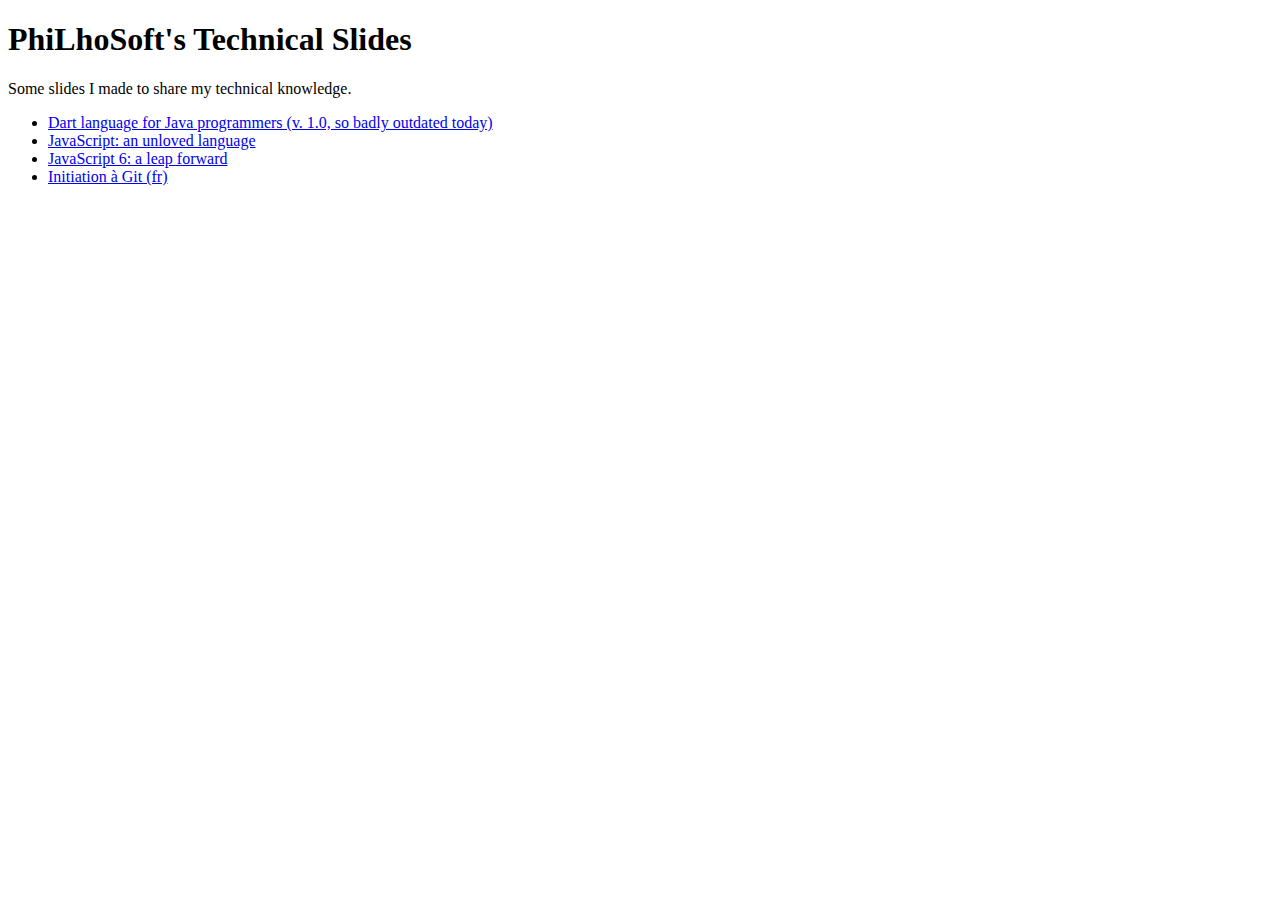
<file: index.html>
<!DOCTYPE html>
<html lang="en">

	<head>
		<meta charset="utf-8">

		<title>PhiLhoSoft's Technical Slides</title>

		<meta name="description" content="Slides by PhiLhoSoft / PhiLho / Philippe Lhoste">
		<meta name="author" content="Philippe Lhoste">

		<meta name="apple-mobile-web-app-capable" content="yes">
		<meta name="apple-mobile-web-app-status-bar-style" content="black-translucent">

		<meta name="viewport" content="width=device-width, initial-scale=1.0, maximum-scale=1.0, user-scalable=no, minimal-ui">
	</head>

	<body>

		<div class="main">
			<h1>PhiLhoSoft's Technical Slides</h1>

			<p>Some slides I made to share my technical knowledge.</p>
			<ul>
				<li><a href="Dart-1.0" title="Dart 1.0">Dart language for Java programmers (v. 1.0, so badly outdated today)</a></li>
				<li><a href="JavaScript-unloved" title="JavaScript unloved">JavaScript: an unloved language</a></li>
				<li><a href="ES2015-quick" title="ES2015 quick">JavaScript 6: a leap forward</a></li>
				<li><a href="Git-initiation" title="Git initiation">Initiation à Git (fr)</a></li>
			</ul>
		</div>

	</body>
</html>
</file>
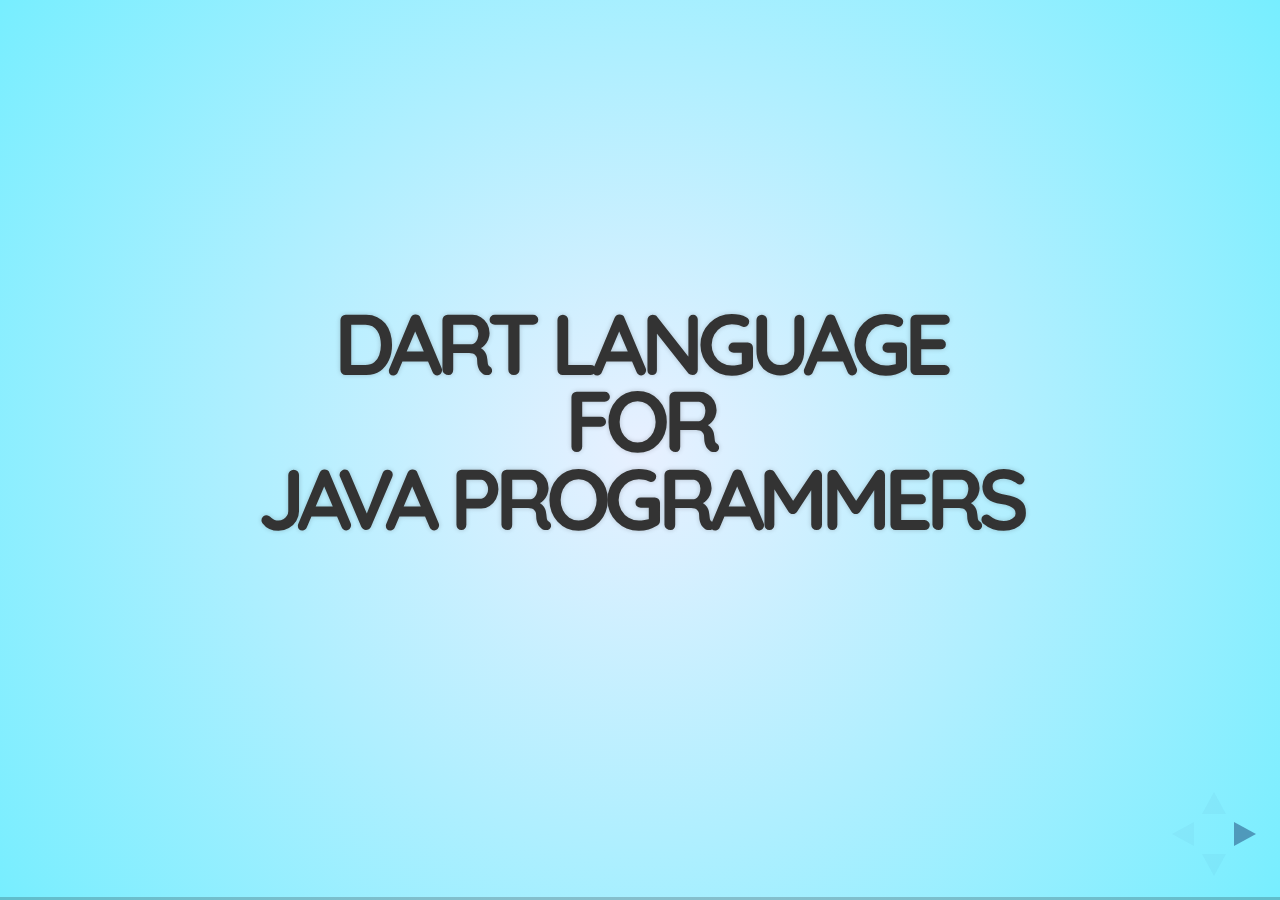
<file: Dart-1.0/index.html>
<!DOCTYPE html>
<html lang="en">

	<head>
		<meta charset="utf-8">

		<title>Dart language for Java programmers</title>

		<meta name="description" content="A presentation of the Dart language aimed at Java programmers">
		<meta name="author" content="Philippe Lhoste">

		<meta name="apple-mobile-web-app-capable" content="yes">
		<meta name="apple-mobile-web-app-status-bar-style" content="black-translucent">

		<meta name="viewport" content="width=device-width, initial-scale=1.0, maximum-scale=1.0, user-scalable=no">

		<link rel="stylesheet" href="../_Reveal-3/css/reveal.css">
		<link rel="stylesheet" href="../_Highlight-custom/sky.css" id="theme">

		<!-- For syntax highlighting -->
		<link rel="stylesheet" href="../_Highlight-custom/github.css">

		<!-- If the query includes 'print-pdf', use the PDF print sheet -->
		<script>
			document.write( '<link rel="stylesheet" href="../_Reveal-3/css/print/' + ( window.location.search.match( /print-pdf/gi ) ? 'pdf' : 'paper' ) + '.css" type="text/css" media="print">' );
		</script>
	</head>

	<body>

		<div class="reveal">

			<!-- Any section element inside of this container is displayed as a slide -->
			<div class="slides">

<section data-markdown><script type="text/template">
# Dart&nbsp;language<br/>for<br/>Java&nbsp;programmers
</script></section>

				<section>

<section data-markdown><script type="text/template">
## First Contact
</script></section>

<section data-markdown><script type="text/template">
### A sample class
```dart
/** An employee is a Person with an enterprise id, a department and a salary. */
class Employee extends Person implements HasId
{
  String id;
  Department department = Department.ACCOUNTING;
  int salary = Salary.MINIMUM;

  Employee(String name, String id) { this.name = name; this.id = id; }

  @override String getId() { return id; }
  int getSalary() { return salary; }
  Department getDepartment() { return department; }

  Employee setSalary(int salary)
  {
    if (salary < Salary.MINIMUM)
      this.salary = Salary.MINIMUM;
    else
      this.salary = salary;
    return this;
  }
  Employee setDepartment(Department department) { this.department = department; return this; }
  Employee changeSalary(int amount) { setSalary(salary + amount); return this; }

  @override String toString() { return name + " " + salary.toString() + " " + department.toString(); }
}
```
</script></section>

<section data-markdown><script type="text/template">
##### Used as:
```dart
Employee employee = new Employee("John J", "H2G2-42");
employee.setSalary(1500).setDepartment(Department.DEVELOPMENT);
print(employee);
employee.setDepartment(Department.ACCOUNTING).changeSalary(1000);
print(employee);
```
This looks like a Java class, but it is actually Dart code!

But there is more in Dart, we can see a more idiomatic version of this class, less verbose.
</script></section>

<section data-markdown><script type="text/template">
### An idiomatic Dart class
```dart
/// An employee is a [Person] with an enterprise id, a [Department] and a salary.
class Employee extends Person implements HasId
{
  String id;
  Department department;
  int _salary; // Now hidden behind getters and setters

  // id is automatically assigned, name is transmitted to super-class's constructor
  Employee(String name, this.id) : super.named(name);

  // Define getters and setters for salary. Still accessed as e.salary.
  int get salary => _salary;
  set salary(int s) => _salary = s < Salary.MINIMUM ? Salary.MINIMUM : s;
  // This one calls the setter behind the scene!
  void changeSalary(int amount) { salary += amount; }

  // String interpolation
  @override String toString() => "$name $salary $department";
}
```
</script></section>

<section data-markdown><script type="text/template">
##### Used as:
```dart
Employee employeeI = new Employee("John I", "H2G2-42");
employeeI ..salary = 1500 ..department = Department.DEVELOPMENT;
print(employeeI);
employeeI ..department = Department.ACCOUNTING ..changeSalary(1000);
print(employeeI);
```

As you can see, Dart code is smaller, avoiding lot of boilerplate code.
</script></section>

<section data-markdown><script type="text/template">
#### Classes used in the above code
```dart
abstract class HasId { String id; } // Interface definition. Automatically defines the accessors

class Person { final String name; Person.named(this.name); } // Named constructor

class Salary { static const int MINIMUM = 2000; } // Compile-time constant

class Department // Close of a Java enum
{
  final String name;

  static const Department DEVELOPMENT = const Department("development");
  static const Department ACCOUNTING = const Department("accounting");

  const Department(this.name); // Const constructor allows to build compile-time constant objects

  @override String toString() => name;
}
```
</script></section>

				</section>

				<section>

<section data-markdown><script type="text/template">
## Introduction
</script></section>

<section data-markdown><script type="text/template">
#### History
The Dart language has been created by Google in 2011 to help creating structured Web applications.

It aims to address the limitations and frustrations of the JavaScript language.
Its design is strongly inspired by Java with syntax goodies added in.

It just reached the version 1.0 (November 2013), implying a stabilization of syntax and features.
</script></section>

<section data-markdown><script type="text/template">
#### Typing
Dart can be strongly typed, allowing good tool support. It can be run on a specific VM or it can be compiled (or, rather, transcripted) to JavaScript, allowing to run it in any Web browser.

On the VM, it is in *checked mode*, with strong type checking.

Translated to JS, it is in *production mode*, as weakly typed as this language.

The former is faster and allows debugging and checks, like asserts; the latter is faster than pure JavaScript and runs on all browsers. Checked mode (on the VM) allows to make command-line and server-side Dart applications.

Typing is optional, even in checked mode (dynamic typing), giving the advantages of quick development of dynamic languages.
</script></section>

<section data-markdown><script type="text/template">
#### Why these slides?
The [DartLang.org](https://www.dartlang.org/) site offers a nice, detailed tour of the language. Some examples here come from there...

Since Dart took lot of features from Java, I did a shorter tour, skimming over identical features in both languages. I concentrate on the differences and improvements offered by Dart.
</script></section>

<section data-markdown><script type="text/template">
#### Is GWT condemned?
Dart is:

- Created by Google;
- Strongly typed and object-oriented;
- Looking like Java;
- Converted to JavaScript;
- Made to create advanced Web applications.
</script></section>

<section data-markdown><script type="text/template">
##### Dart vs. GWT
The language and goals are close of those of GWT, so GWT developers wondered if the latter will be abandoned in favor of Dart.

Google told that GWT was used inside the company's projects, and unlikely to disappear.

GWT mostly aims at Java programmers not wanting to learn a new language, so Dart covers a different ground.

Note there is a DWT project porting GWT to the Dart language...
</script></section>

<section data-markdown><script type="text/template">
#### Dart popularity

Dart is still a young language, but followed by numerous developers, lot of them contributing packages to the official repository.

Google+ accounts: Dart is followed by 50,000+ persons, Dartisans by nearly 5,000 persons and the French account Dartlang [FR] by nearly 2,000 persons.

GWT uses it for its client relation tracking and Google Elections.
</script></section>

				</section>

				<section>

<section data-markdown><script type="text/template">
## Base syntax,<br/>common ground
</script></section>

<section data-markdown><script type="text/template">
### Comments

Line comments and block comments are identical to Java ones.

No comments...
</script></section>

<section data-markdown><script type="text/template">
### Variable declaration and assignment
```dart
String str = "foo";
int value;
value = 42;
```
Declaration with default value or explicit initialization, assignment, all familiar...
The semi-colons are mandatory.

The difference reside in the list of types. The classical numerical types, booleans, strings, collections, and classes are there.
Array indexes start at 0. Strings are immutable.

Expressions combine them and result in a value. All the classical arithmetic and boolean (binary & logical) operators are usable, with some additional ones detailed later.

Variables can be declared `final`, making them immutable (they cannot be re-assigned).
</script></section>

<section data-markdown><script type="text/template">
### Functions
```dart
int square(int x) { return x * x; }
```
Familiar, again, but there is more in Dart!
</script></section>

<section data-markdown><script type="text/template">
### Conditionals and loops

The full stuff is there: `if` and `else`, `for` loop, `while` and `do ... while`, `switch` and `case`, `break` and `continue` (they can take a label).

Dart also manages exceptions with `try / catch / finally`.
</script></section>

<section data-markdown><script type="text/template">
### Classes and interfaces

Dart use the Java syntax for classes.. They can be abstract. Interfaces are made of function signatures. Classes can implement one or more interfaces and can extend one class. They can use generic types, with same base syntax as Java.

A constructor can call another with `this()` and can call the parent's constructor with `super()`. Constructors are not inherited. They automatically call the parameterless super constructor.
Overridden methods can be marked with the `@override` annotation (lowercase!).

The `static` keyword can be used to make class-scoped variables and functions.
</script></section>

				</section>

				<section>

<section data-markdown><script type="text/template">
## Differences<br/>and improvements
</script></section>

<section data-markdown><script type="text/template">
### Comments

Block comments can be nested.

Dart supports the documentation comments, in the classical `/** ...  */` form, but also as line comments: `/// ...`.

Documentation comments use the Markdown syntax. Square braces [likeThis] can be used to create references to code entities.
</script></section>

<section data-markdown><script type="text/template">
### Variables

In variable declarations, type is optional. It can be replaced with the `var` keyword. Which can itself be replaced with the `final` or `const` keywords. In this case, in checked mode, the variable has an inferred, `dynamic` type. These modifiers can be added before an explicit type: `final` variables can be set only once, `const` variables are compile-time constants. Class-level constants must be declared `static`, ie. they cannot be instance variables.

Style guide recommends to use `var` for local (small scope) variables.

Dart doesn't have visibility keywords (private, protected) but a variable whose name starts with underscore (_) is private to its library.
</script></section>

<section data-markdown><script type="text/template">
### Identifiers

Unlike Java, but like JavaScript, Dart puts all identifiers at the same level: you cannot have a class, a function and a variable with the same name in the same scope.

This means you cannot have function overloading (same name, different parameter list).
</script></section>

				</section>

<section>

<section data-markdown><script type="text/template">
### Types

All types in Dart are classes, extending the `Object` super-class (including `int`, `bool`, etc.). This means that their default value is always `null`.

Dart has some base, built-in types, all with a literal representation.
</script></section>

<section data-markdown><script type="text/template">
#### Numbers

Can be `int` or `double`, both being sub-types of `num`. An `int` literal is a series of digits. Hexadecimal notation is supported. Big ints are supported out of the box (no special type).

Doubles are 64-bit numbers. A `double` literal is made of digits with a decimal point, supporting the scientific notation: `5.4e9`.
</script></section>

<section data-markdown><script type="text/template">
#### Booleans

Have the type `bool`, with literals being `true` or `false`.
Actually, these are the only two objects of this type.

In production mode, all objects can be seen as booleans, but only `true` is true, all other values are false.

In checked mode, using non-booleans where one is expected throws an exception. In production mode, non-booleans are coerced into boolean values.
</script></section>

<section data-markdown><script type="text/template">
#### Strings

Have the `String` type. These are Unicode (UTF-16) strings, literals can be delimited with either single or double quotes, with classical backslash escapes, including Unicode escape sequences.

A `r` (raw) prefix disables escapes and substitutions.

Tripled quotes can delimit multiline strings.
</script></section>

<section data-markdown><script type="text/template">
#### String operations

Adjacent string literals are concatenated. Strings can be concatenated with the `+` operator too. It is safe to compare strings with `==`.

Characters of a string (actually substrings) are accessible by treating them like arrays: `someString[index]`. Read-only: strings are immutable!
</script></section>

<section data-markdown><script type="text/template">
#### String interpolation

Strings literals can reference variables in the form of `$x` (x being a variable name) or `${x}` where x is an expression. These references are replaced at runtime with their value.
</script></section>

<section data-markdown><script type="text/template">
#### String examples

```dart
const NO_ESCAPE = r"Nothing\nCan Escape\u000AFrom Here!\n$notInterpolated";
final String MULTI_LINE = """
<-- Initial newline is ignored.
String interpolation is OK \u2661: $someVariable and ${2 * someVariable / 3}
Final newline is included -->
"""
"This string is added to the previous literal!";
```
</script></section>

<section data-markdown><script type="text/template">
#### Lists

Are extensible arrays, ordered group of objects. They have the same syntax as Java's arrays (0-based, indexing, .length) but literals look like JavaScript:
```dart
var list = [ 1, 3, 5, 7 ];
```
A list declared as
```dart
var list = new List(5);
```
has a fixed size.
</script></section>

<section data-markdown><script type="text/template">
#### Maps

Associate keys and values. Literals and access are in JavaScript style:
```dart
var stuff = { 'a': "one", 'b': "two" };
stuff['c'] = "three";
assert(stuff['d'] == null);
assert(stuff.length == 3);

// Typing a literal with generics
Map<String, Person> people = <String, Person>{};
```
</script></section>

<section data-markdown><script type="text/template">
#### Symbols

Represent operators or identifiers declared in the program, even after minification.

Literals are `#identifier_name`
</script></section>

</section>

<section>

<section data-markdown><script type="text/template">
### Operators

Beside the classical C-like operators, Dart offers some new ones.
</script></section>

<section data-markdown><script type="text/template">
`~/` divides two numbers, returning an integer result.

`as` casts a type to another.
```dart
(somebody as Person).firstName = "John"; // Throws an exception if somebody cannot be cast!
```
`is` is true if the object has the specified type.
```dart
if (somebody is Person) ...
```
`is!` is false if the object has the specified type.
```dart
if (somebody is! Person) alert();
```
</script></section>

<section data-markdown><script type="text/template">
`.` is the classical member access.

`..` is a cascade operator, allowing to perform multiple operations on the members of a single object.
```dart
person..eats("at Joe's")..sleeps("tonight");
```
is equivalent to
```dart
person.eats("at Joe's"); person.sleeps("tonight");
```
without the need to explicitly return `this` on these methods.
</script></section>

<section data-markdown><script type="text/template">
Dart allows to redefine operators for custom types (classes). In this case, the left-hand operand type defines the operator. This allows, for example, to define arithmetic for vector or matrix classes.
See the Class section for details.
</script></section>

</section>

<section>

<section data-markdown><script type="text/template">
### Control flow statements

As seen, the classical control flow statements are supported.
</script></section>

<section data-markdown><script type="text/template">
#### For loop

Beside the numerical `for` loop, `Iterable` classes (`List`, `Set`, etc.) support the `for in` iteration:
```dart
for (var item in collection) { doStuffWith(item); }
```
Iterables also have the `forEach()` method taking a function as parameter. See the Function section.
</script></section>

<section data-markdown><script type="text/template">
#### Assert

The `assert` statement throws an exception (`AssertionError`) if its parameter is false. They work only in checked mode, they are ignored (stripped out) in production mode.
```dart
assert(param != null);
assert(number >= 1 && number <= 100);
```
</script></section>

<section data-markdown><script type="text/template">
#### Switch / case

The `switch` statement compare integers, strings or compile-time constants (of exactly same class) using the `==` operator (must not be overridden).

Each non-empty `case` clause *must* end with a breaking statement, generally `break`, but it can also be `return`, `continue` or `throw`.

Only empty `case` clauses can fall-through. An explicit fall-through can be done with a `continue` statement with a label. A local variable defined in a `case` clause has its scope limited to the clause (no need to enclose it in braces).
</script></section>

<section data-markdown><script type="text/template">
##### Switch / case example
```dart
switch (state)
{
  case 'START':
    state = 'RUNNING';
    break; // OK
  case 'RUNNING':
    run();
    // Error here!
  case 'RUNNING_SPECIAL_CASE':
    var foo = getInformation(); // Local variable with scope limited to this case
    processSpecialCase(foo);
    break;
  case 'SPECIAL1': // OK here
  case 'SPECIAL2':
    manageSpecialCases(state);
    continue toClosed; // Explicit fall-through
toClosed:
  case 'CLOSED':
    dispose();
    return;
  default: // Catch-all clause
    throw "Illegal state!";
}
```
</script></section>

<section data-markdown><script type="text/template">
### Exceptions

Exception mechanism is similar to the one in Java, except there is no checked exceptions: you are not required to catch them.

Dart provides `Exception` and `Error` types (and subtypes) that you can extend but actually you can throw any non-null object as exception!
</script></section>

<section data-markdown><script type="text/template">
##### Exception example
```dart
try
{
  doStuffThrowingExceptions();
}
on IllegalArgumentException catch (e)
{
  // Use the e exception object
}
on IllegalStateException
{
  // When you don't need the object
}
on Exception catch(e)
{
  // Catch all other Exception subtypes
  rethrow; // Let the upper level to catch it
}
catch (any)
{
  // Catch all other objects than could have been thrown
}
```
</script></section>

</section>

<section>

<section data-markdown><script type="text/template">
### Functions

These are important in Dart, and have many syntax goodies.

Base syntax looks like:
```dart
void doStuff(int number) { print("I do stuff with $number."); }
```
In this form, types can be omitted but style guide recommends to put them.

For simple functions, a shorthand syntax is available:
```dart
doStuff(number) => print("I do stuff with $number.");
present(person) => "My name is ${person.name}";
```
Types can be added but style guide recommends to omit them...

There can be only one expression (not a statement) after the `=>`.
Note that void functions still return null, so a call of them is an expression.
</script></section>

<section data-markdown><script type="text/template">
#### Functions (con't)

Dart doesn't have functions with variable number of arguments, but it is easy to replace with a list literal.

As seen, Dart functions cannot be overloaded (same name, different parameters) but its optional parameters features (see below) compensates for this.

All functions return a value. If no return value is specified, it returns a `null`.
</script></section>

<section data-markdown><script type="text/template">
#### Optional parameters

As seen, functions are not polymorphic (no function overloading). You cannot have both `foo(int x)` and `foo(int x, int y)` (nor `foo(String s)`). But functions can have optional parameters after the required ones.

These optional parameters are either positional or named. Both forms accept default values, which must be compile-time constants (defined with `const`).
</script></section>

<section data-markdown><script type="text/template">
#### Named optional parameters
Named optional parameters are defined between soft braces:
```dart
void setFlags({ bool bold, bool hidden }) { ... }
```
and they can have default values:
```dart
void setFlags({ bool bold: false, bool hidden: false }) { ... }
```
They are called as:
```dart
setFlags(bold: true); // bold is true, hidden is false
```
</script></section>

<section data-markdown><script type="text/template">
#### Positional optional parameters

Positional optional parameters are defined between square brackets:
```dart
String build(String one, [ String two, String three ])
{
  String result = "Making $one";
  if (two != null)
  {
    result = "$result with $two";
    if (three != null)
    {
      result = "$result and even with $three";
    }
  }
  return result;
}
```
called as:
```dart
build("First"); // ==> Making First
build("First", "Second"); // ==> Making First with Second
build("First", "Second", "Third"); // ==> Making First with Second and even with Third
```
</script></section>

<section data-markdown><script type="text/template">
#### Positional optional parameters (con't)

Positional parameters can have default values too:
```dart
String build(String one, [ String two = "second one", String three ])
{
  // idem
}
```
</script></section>

<section data-markdown><script type="text/template">
#### main()

All Dart apps have a top-level `main()` function, entry point to the application. It returns `void` and has an optional `List<String>` parameter for command-line arguments.
</script></section>

<section data-markdown><script type="text/template">
#### Functions as first-class objects

Functions are first-class objects, ie. they can be assigned to a variable, passed as function parameter, stored in a collection, etc.

Functions can be defined inside another function. They can be named (declaring a final variable with that name) or anonymous.
</script></section>

<section data-markdown><script type="text/template">
#### First-class objects: example
```dart
void bar({ int x, int y })
{
  toString(v) { return v == null ? '' : v.toString(); }

  if (x != null || y != null)
  {
    print("bar: ${toString(x)} and ${toString(y)}");
  }
}

void jaPrint(String word)
{
  print("ja" + word);
}
var list = [ "I", "am", "a", "robot" ];
list.forEach(jaPrint); // Here is the forEach mentioned above!

var foo = jaPrint;
foo("renaming");

var onTheFly = (message) => "Speak up: ${message.toUpperCase()}!";
print(onTheFly("important sentence"));
```
An anonymous function is made with a parameter list (can be empty), followed by `=>` and an expression.
</script></section>

<section data-markdown><script type="text/template">
#### Lexical closures

A *closure* is a function object that has access to variables in its lexical scope, even when the function is used outside of its original scope.
```dart
Function prefixerMaker(String prefix)
{
  prefixer(String word)
  {
    return prefix + word;
  }
  return prefixer;
}

main()
{
  var prefixer1 = prefixerMaker('ja');
  var prefixer2 = prefixerMaker('doh-');

  assert(prefixer1("pan") == "japan");
  assert(prefixer2("Omer") == "doh-Omer");
}
```
The `prefixer()` closes over the `prefix` parameter, it is associated with its value when it is returned.
</script></section>

<section data-markdown><script type="text/template">
#### Closures over for-loop

Functions can also close over the iteration variables of a for loop, as if they were function parameters.
```dart
var closures = [];
for (int i = 1, j = 100; i < 5; i++, j -= 10)
{
	closures.add((v) => j + i * v);
}
for (var f in closures)
{
	print(f(3));
}
```
Prints out 103, 96, 89, 82
</script></section>

</section>

<section>

<section data-markdown><script type="text/template">
### Classes, interfaces, and more

Functions and data in a class are members of the class and are called *methods* and *instance variables*.

When a class provides a constant constructor, we can create  a compile-time constant instance using `const` instead of `new`.
```dart
var p = const Vector(1, 2);
```
Such constant can be used as default parameter. Their instance is unique:
```dart
var q = const Vector(1, 2);
assert(identical(p, q)); // Same instance
```
</script></section>

<section data-markdown><script type="text/template">
#### Instance variables

As seen, instance variables are always public. But actually, they generate an implicit *getter* method. Non-final instance variables also generate an implicit *setter* method. When needed, these accessors can be overridden.
</script></section>

<section data-markdown><script type="text/template">
#### Constructors

The classical form of constructors is supported:
```dart
class Point
{
  int x;
  int y;

  Point(int x, int y)
  {
    this.x = x;
    this.y = y;
  }
}
```
As in Java, the style guide recommends using `this` only to disambiguate variable names.
</script></section>

<section data-markdown><script type="text/template">
##### Initialization constructors

Since this pattern is very common, Dart made a shortcut for it:
```dart
class Point
{
  int x;
  int y;

  Point(this.x, this.y);
}
```
</script></section>

<section data-markdown><script type="text/template">
##### Constructor overloading

As seen, Dart doesn't allow function overloading, so it provides named constructors for alternatives:
```dart
class Point
{
  int x;
  int y;

  Point(this.x, this.y);

  Point.fromJson(Map json)
  {
    x = json['x'];
    y = json['y'];
  }
}
```
</script></section>

<section data-markdown><script type="text/template">
##### Constructors with init list

A constructor can set instances variables before the constructor body runs, by using an initialization list:
```dart
class Point
{
  int x;
  int y;

  Point(this.x, this.y);

  Point.fromJson(Map json) : x = json['x'], y = json['y']
  {
    otherInit();
  }
}
```
</script></section>

<section data-markdown><script type="text/template">
##### Calling other constructor

A constructor can call its parent's constructor:
```dart
class Point3D extends Point
{
  int z;

  Point3D(int x, int y, int z) : super(x, y)
  {
    this.z = z;
  }
}
```
and can just redirect to another constructor:
```dart
class Point
{
  int x;
  int y;

  Point(this.x, this.y);
  Point.onX(int x) : this(x, 0);
  Point.onY(int y) : this(0, y);
}
```
</script></section>

<section data-markdown><script type="text/template">
##### Const constructors

You can make compile-time constant objects by providing a `const` constructor.
```dart
class FixedPoint
{
  // Instance variables must be final
  final int x, y;

  const FixedPoint(this.x, this.y);

  static final FixedPoint origin = const FixedPoint(0, 0);
}
```

They are created by using `const` instead of `new`.
```dart
var p = const FixedPoint(1, 2);
```
Such constants can be used as default value for optional parameters. Identical constants are the same object:
```dart
var q = const FixedPoint(1, 2);
assert(identical(p, q)); // Same instance
assert(identical(const FixedPoint(0, 0), FixedPoint.origin));
```
</script></section>

<section data-markdown><script type="text/template">
##### Factory constructors

The `factory` keyword allows implementing a constructor that might create a new instance, or might instead return an instance from a cache, an instance of a subtype, etc.
</script></section>

<section data-markdown><script type="text/template">
##### Factory constructor example
```dart
class Logger
{
  final String name;

  // _cache is library-private, thanks to the _ in front of its name.
  static final Map<String, Logger> _cache = <String, Logger>{};

  Logger._internal(this.name);

  factory Logger(String name)
  {
    if (_cache.containsKey(name))
      return _cache[name];

    final logger = new Logger._internal(name);
    _cache[name] = logger;
    return logger;
  }

  void log(String msg) { print(msg); }
}

var logger = new Logger('UI');
logger.log("Something happened!");
```
</script></section>

<section data-markdown><script type="text/template">
#### Methods

As in Java, instance methods can access instance variables and `this`.

Methods cannot be overloaded, but can override an inherited method.
</script></section>

<section data-markdown><script type="text/template">
#### Accessors

As seen, when we access an instance variable, we do it via implicit accessors. They can be made explicit with the `get` and `set` keywords.
```dart
class Product
{
  float price;
}
```
`Product`'s variable is accessed directly:
```dart
product.price = 42;
print("${product.price} €");
```
</script></section>

<section data-markdown><script type="text/template">
#### Accessor definition

If, one day, we must check the value when setting it, or transform it before returning it, it can be done without change to the interface:
```dart
class Product
{
  static const num VAT = 0.196;
  num priceWithoutVAT;

  // Define a new calculated property
  num get price => priceWithoutVAT * (1 + VAT);
  set price(num p) => priceWithoutVAT = p / (1 + VAT);
}
```
and it is still accessed like: `product.price = 42;`

and we can use `product.priceWithoutVAT` too.
So `get` and `set` allows to define a new virtual property (only `get` is needed for a `final` variable).
</script></section>

<section data-markdown><script type="text/template">
#### Implicit interfaces

Actually, Dart doesn't have an `interface` keyword. Every class implicitly defines an interface containing all the instance members of the class (not only methods, but also instance variables, or actually their accessors).
```dart
class Animal
{
  String name;
  Animal(this.name);
  void speak() { print("$name produces a sound!"); }
  static const String type = "animal";
}

class Duck implements Animal
{
  String name; // Must be implemented!
  void speak() { print("$name quacks!"); } // This one too
  // The constructor isn't part of the interface; neither is the const.
}
```
</script></section>

<section data-markdown><script type="text/template">
#### Abstract classes

Like in Java, we can use the `abstract` keyword to define an abstract class that cannot be instantiated.

In an abstract class, instance methods (including getters and setters) can be abstract too, by putting a semi-colon instead of a method body.

Abstract classes with all abstract methods are equivalent to Java's interfaces.
</script></section>

<section data-markdown><script type="text/template">
#### Overridable operators

The following operators are overridable, ie. you can redefine them in a class, allowing to use the operator on instances of this class.
```
<   +   |   []
>   /   ^   []=
<=  ~/  &   ~
>=  *   <<  ==
-   %   >>
```
The corresponding assignment operators (like `+=`) are overridden as well.
</script></section>

<section data-markdown><script type="text/template">
##### Overridable operators example
```dart
class Vector
{
  final num x;
  final num y;

  const Vector(this.x, this.y);

  @override Vector operator +(Vector v) // Add two vectors
  {
    return new Vector(x + v.x, y + v.y);
  }

  @override Vector operator -(Vector v) // Subtract two vectors
  {
    return new Vector(x - v.x, y - v.y);
  }

  @override String toString() => "($x, $y)";
}
```
</script></section>

<section data-markdown><script type="text/template">
##### Overridable operators usage
```dart
final v1 = new Vector(1, 2);
final v2 = new Vector(5, 7);

assert(v1.x == 1 && v1.y == 2);
assert((v1 + v2).x == 6 && (v1 + v2).y == 9);
assert((v2 - v1).x == 4 && (v2 - v1).y == 5);
var subv = new Vector(3.14, 2.71);
subv -= v1;
print("Overridden minus on vector: $subv");
```
</script></section>

<section data-markdown><script type="text/template">
#### Mixins

Mixins are a way to inject behavior into classes without relying on inheritance.

A mixin is a class not extending anything (except `Object`, of course), without declared constructors and without calls to `super`.

A class can use one or several mixins declared after the `with` keyword. Then the methods and variables defined in the mixin(s) become part of the class, as if imported.
</script></section>

<section data-markdown><script type="text/template">
```dart
abstract class NameBrick { String name; } // Mixin. abstract is not mandatory but makes sense...

abstract class HumanNameBrick // Mixin
{
  String firstName, middleName, lastName;

  String get fullName => "$firstName ${middleName == null ? '' : '$middleName '}$lastName";
}

abstract class AddressBrick // Mixin
{
  String addressLine1, addressLine2;
  String postalCode, city, country;

  String get formattedAddress => """
$addressLine1${addressLine2 == null ? '' : '\n$addressLine2'}
$postalCode $city - $country""";
}

abstract class CompanyEntity { String officialId; CompanyEntity(this.officialId); } // Base brick...
```
</script></section>

<section data-markdown><script type="text/template">
```dart
class Company extends CompanyEntity with NameBrick, AddressBrick  // The class must extend another to use a mixin
{
  Company(String officialId, String name) : super(officialId)
  {
    this.name = name;
  }

  @override String toString() => "Company $name (id: $officialId)";
}

class Person extends Object with HumanNameBrick, AddressBrick  // The class to extend can be Object!
{
  Person(String firstName, String lastName)
  {
    this.firstName = firstName;
    this.lastName = lastName;
  }

  @override String toString() => "My name is $lastName, $fullName.";
}
```
</script></section>

<section data-markdown><script type="text/template">
Usage:
```dart
Person p1 = new Person(25, "Demi", "Lees");
p1..addressLine1 = "Hollywood Drive" ..postalCode = "4651"
    ..city = "Los Angeles" ..country = "USA";
Person p2 = new Person(52, "Robert", "Patterson") ..middleName = "Hugh";

print(p1); print(p1.formattedAddress);
print(p2);

Company c = new Company("42-31415", "Roundabout Ltd");
c..addressLine1 = "Muholland Drive" ..postalCode = "4670"
    ..city = "Hollywood" ..country = "USA";
print(c); print(c.formattedAddress);
```
</script></section>

<section data-markdown><script type="text/template">
As you can see, the address is now fully part of both classes.

It favors composition over inheritance: a class can use several mixins, in a "has a" relation instead of "is a", but with a tighter integration than referencing a class: we can use `p1.formattedAddress` directly instead of `p1.address.formattedAddress`, for example.

This addresses the main issue of composition in Java where we have to write lot of boilerplate code to expose the methods of the inner classes as methods of the wrapper class.

Note: a mixin can define and use an abstract method, which is then defined in the class mixing it in.
</script></section>

<section data-markdown><script type="text/template">
#### Static variables and methods

As in Java, static variables (class variables) are useful for class-wide state and constants. They are not initialized until they are used (lazy initialization).

Static methods (class methods) are actually independent of their class (they have no access to `this`) and thus can be replaced with top-level functions.
Static methods can be used as compile-time constants.
</script></section>

<section data-markdown><script type="text/template">
#### Generics

The syntax is similar that the Java one, but the implementation is quite different: generics are always covariant, and they are reified, ie. their type is kept at runtime.
</script></section>

</section>

<section>

<section data-markdown><script type="text/template">
### Libraries

Dart comes with a number of libraries and you can define your own. Actually, every Dart app is a library.
Libraries can be distributed using packages.
</script></section>

<section data-markdown><script type="text/template">
#### Using libraries

The namespace of a library can be used in the scope of another library (or app), by using the `import` directive.

Examples:
```dart
import 'dart:html'; // Used in many Web apps
import 'package:userDefinedLib/utils.dart';
import 'sameFolder.dart';
```
`import` wants a URI specifying the library. All built-in libraries use the special `dart:` scheme. Other libraries can use a file system path or the `package:` scheme. The later specifies libraries provided by a package manager such as the `pub` tool.
</script></section>

<section data-markdown><script type="text/template">
##### Library prefix
To avoid potential conflicts (two libraries using the same identifier), you can specify a prefix on one or both libraries. For example, if you use two libraries defining the very common name `Node`, one can be prefixed:
```dart
import 'package:lib1/lib1.dart';
import 'package:lib2/lib2.dart' as other;

var node1 = new Node(); // Use Node from lib1
var node2 = new other.Node(); // Use Node from lib2
```
</script></section>

<section data-markdown><script type="text/template">
##### Partial library import
You can also import only part of a library:
```dart
import 'package:lib1/lib1.dart' show Node; // Import only Node
import 'package:lib2/lib2.dart' hide Node; // Import everything except Node
```
</script></section>

<section data-markdown><script type="text/template">
#### Defining libraries

To make your own library, you declare it with `library` and specify additional files with `part`.
```dart
library html_soup; // Declare this .dart file is a library named html_soup

import 'dart:hml'; // This library uses the HTML library

part 'parser.dart';
part 'query.dart';

// Main code here
```
In the `parser.dart` and the `query.dart` files:
```dart
part of html_soup;

// Code goes here
```
</script></section>

<section data-markdown><script type="text/template">
##### Library export
You can combine or re-package libraries by re-exporting part or all of them.
Example:
```dart
library foo;
yo() => print('Yo!');

// In another .dart file:
library bar;
import 'foo.dart';
export 'foo.dart' show yo; // Exposes yo() as it was its own

// When using the bar libary
import 'bar.dart';

yo(); // We can use the function defined in foo.dart
```
</script></section>

</section>

<section>

<section data-markdown><script type="text/template">
### Typedef

Functions are objects, of type `Function`. If you want more typing, indicating what are the parameter types and the return type, you need to use a typedef:
```dart
typedef int Comparator(Object a, Object b);
```
Thus, we can specify exactly the kind of function expected in a variable or parameter:
```dart
class SortedStuff
{
  Comparator comparator;

  SortedStuff(this.comparator);
}

int compare(Object a, Object b) => doTheComparison();

main()
{
  SortedStuff stuff = new SortedStuff(compare);
  assert(stuff.comparator is Function); // Still true
  assert(stuff.comparator is Comparator); // More precise
}
```
</script></section>

<section data-markdown><script type="text/template">
### Metadata (annotations)

Dart supports metadata, equivalent to Java's annotations, allowing to add information to code.
Notation is `@metadata` where `metadata` is a constant or a class with a constant constructor.

Dart has three built-in annotations: `@deprecated`, `@override` and `@proxy`.
</script></section>

<section data-markdown><script type="text/template">
#### Metadata creation

You can create your own metadata annotations. For example:
```dart
library todo;

class todo
{
  final String owner;
  final String task;

  const todo(this.owner, this.task);
}
```
Used as:
```dart
import 'todo.dart'

@todo('somebody', 'This should work!')
void muddleAround()
{
  trySomething();
}
```
</script></section>

<section data-markdown><script type="text/template">
#### Metadata usage

Metadata can appear before a library, class, typedef, type parameter, constructor, factory, function, field, parameter, or variable declaration and before an import or export directive.

This metadata can be used via introspection (`mirrors` library).
</script></section>

</section>

<section data-markdown><script type="text/template">
## Conclusion

The creators of the language admit themselves it is a plain old, a bit boring, language: it doesn't have new, exciting features like multiple return values (Lua), syntax sugar to make DSLs (Scala), advanced meta-programming (Nemerle) and similar.

Yet, it builds on a time-proved syntax, familiar to lot of developers, with some goodies to avoid verbosity, nice features like mixins and functions as first-class objects, and so on.

Its original goal to be supported natively in browsers was seen with skepticism, but the conversion to JS is effective, generating fast code!

So it is a very serious candidate for Web app dev., allowing coding in a safer, more robust way with excellent performance.
</script></section>

				<section data-background="BlueMoon.jpg">
					<h1>That's All Folks!</h1>
					<h3>by Philippe Lhoste</h3>
					<br>
					<p style="text-align: center;">(It was the Dart Slides of the Moon...)</p>
				</section>

				<section>
<section data-markdown><script type="text/template">
Author: Philippe Lhoste &lt;PhiLho(a)GMX.net&gt; http://Phi.Lho.free.fr

Copyright (c) 2013 Philippe Lhoste / PhiLhoSoft
</script></section>

<section data-markdown><script type="text/template">
Playground...

----

# h1
## h2
### h3
#### h4
##### h5
###### h6
</script></section>
<section data-markdown><script type="text/template">
#### Testing highlight.js for Dart
```dart
library stuff;
import 'dart:mirrors';

/// Non-sense, pushing syntax to the limits, to stress syntax highlighter...
/// [Stuff] uses [variable] and [otherVariable] too.
abstract class Stuff extends Animal with NameBrick implements Product, Vector
{
	static int variable = 5, otherVariable = 6, z = 5;
	static var sym = #someSymbol;
	// $ is legal in identifiers, like in Java (and not recommended, like in Java!)
	String a$_ = "foo-${symbolToString(sym)}\"$z bar, and ${addFrenchQuotes('I am French')}";
	String _$b = 'bar\$\'foo${otherVariable * 7}', b_$ = "";
	final String $c_1 = """line one\"""
$variable$otherVariable -#- ${4 * variable / 3} - line two""";
	final String $c_2 = '''One\'''
\u2661 line with Unicode \u000ATwo''';
	static const String d$d = r"d$z.f\" r'm${not interpolation}m';

	/* A constructor /* Non /**/ comment */ Nesting /***/ block /****/ comments! */
	Stuff(this._$b, this.d$d) : super('Natural');
	/** This creates a default [Stuff] object. */
	Stuff.defaultObject() : this(3.14.toString(), 42.toString());

	static String addFrenchQuotes(String input) { return "« $input »"; }
	static String symbolToString(Symbol s) { return MirrorSystem.getName(s); }

	@override toString() => a$_ + d$d;
}
```
</script></section>
				</section>
			</div>

		</div>

		<script src="../_Reveal-3/lib/js/head.min.js"></script>
		<script src="../_Reveal-3/js/reveal.js"></script>

		<script>

			// Full list of configuration options available here:
			// https://github.com/hakimel/reveal.js#configuration
			Reveal.initialize({
				width: 1200,
				height: 700,

				controls: true,
				progress: true,
				history: true,
				center: true,

				theme: Reveal.getQueryHash().theme, // available themes are in /css/theme
				transition: Reveal.getQueryHash().transition || 'default', // default/cube/page/concave/zoom/linear/fade/none

				// Parallax scrolling
				// parallaxBackgroundImage: 'https://s3.amazonaws.com/hakim-static/reveal-js/reveal-parallax-1.jpg',
				// parallaxBackgroundSize: '2100px 900px',

				// Optional libraries used to extend on reveal.js
				dependencies: [
					{ src: '../_Reveal-3/lib/js/classList.js', condition: function() { return !document.body.classList; } },
					{ src: '../_Reveal-3/plugin/zoom-js/zoom.js', async: true, condition: function() { return !!document.body.classList; } },
					{ src: '../_Reveal-3/plugin/notes/notes.js', async: true, condition: function() { return !!document.body.classList; } },
					{ src: '../_Reveal-3/plugin/markdown/marked.js', condition: function() { return !!document.querySelector( '[data-markdown]' ); } },
					{ src: '../_Reveal-3/plugin/markdown/markdown.js', condition: function() { return !!document.querySelector( '[data-markdown]' ); } },
					{ src: '../_Highlight-custom/highlight.js', async: true, callback: function() { hljs.initHighlightingOnLoad(); } },
					{ src: '../_Highlight-custom/java.js', async: true },
					{ src: '../_Highlight-custom/javascript.js', async: true },
					{ src: '../_Highlight-custom/dart.js', async: true },
				]
			});

		</script>

	</body>
</html>
</file>
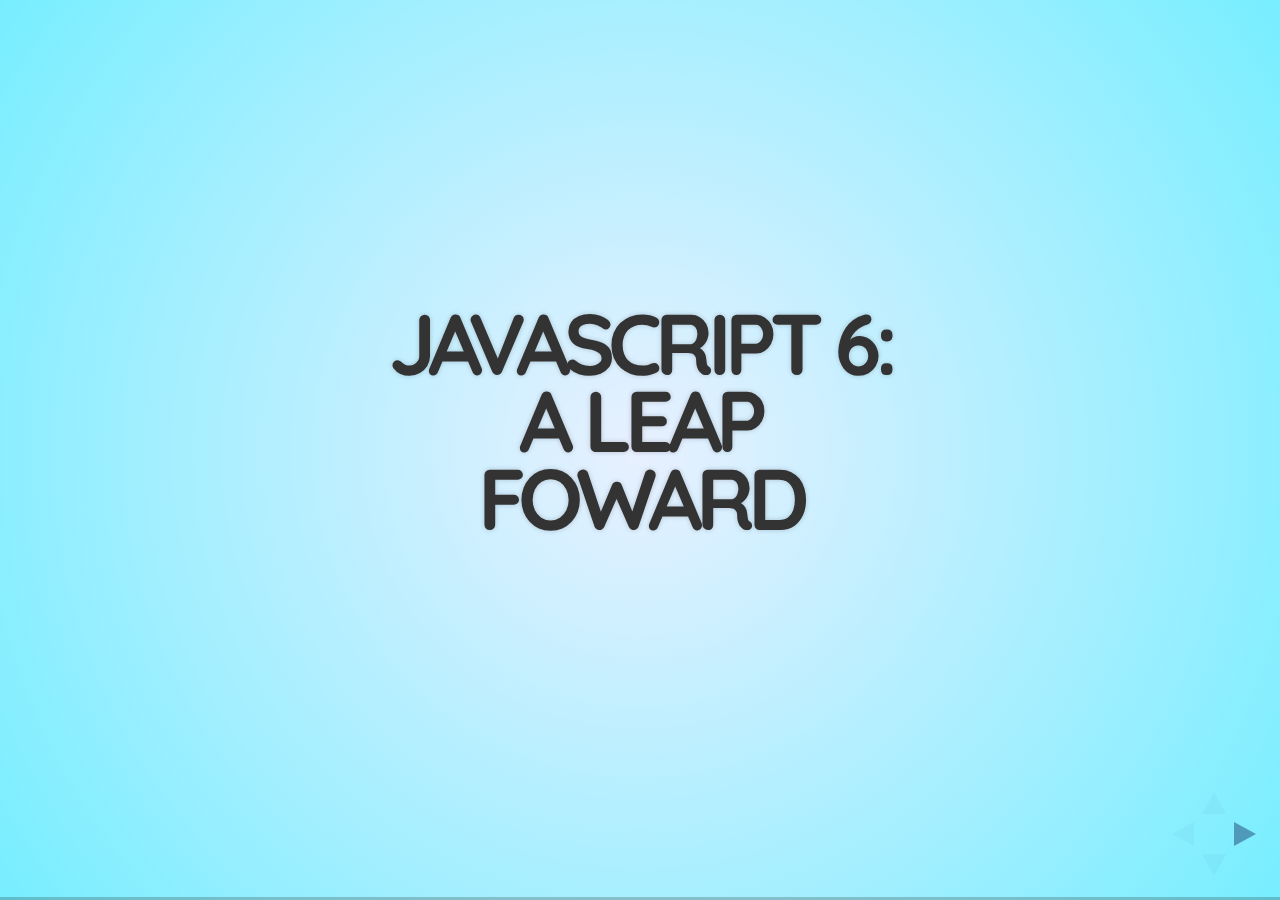
<file: ES2015-quick/index.html>
<!DOCTYPE html>
<html lang="en">

	<head>
		<meta charset="utf-8">

		<title>JavaScript 6: a leap forward</title>

		<meta name="description" content="A presentation of some of the JavaScript 6 new features">
		<meta name="author" content="Philippe Lhoste">

		<meta name="apple-mobile-web-app-capable" content="yes">
		<meta name="apple-mobile-web-app-status-bar-style" content="black-translucent">

		<meta name="viewport" content="width=device-width, initial-scale=1.0, maximum-scale=1.0, user-scalable=no">

		<link rel="stylesheet" href="../_Reveal-3/css/reveal.css">
		<link rel="stylesheet" href="../_Highlight-custom/sky.css" id="theme">

		<!-- For syntax highlighting -->
		<link rel="stylesheet" href="../_Highlight-custom/github.css">

		<!-- If the query includes 'print-pdf', use the PDF print sheet -->
		<script>
			document.write( '<link rel="stylesheet" href="../_Reveal-3/css/print/' + ( window.location.search.match( /print-pdf/gi ) ? 'pdf' : 'paper' ) + '.css" type="text/css" media="print">' );
		</script>
	</head>

	<body>

		<div class="reveal">

			<!-- Any section element inside of this container is displayed as a slide -->
			<div class="slides">

<section data-markdown><script type="text/template">
# JavaScript 6:<br/>a leap<br/>foward
</script></section>

				<section>

<section data-markdown><script type="text/template">
## History

Created in 1995 by Brendan Eich working at Netscape.

Standardized by Ecma International in 1997 under the name EcmaScript (ES).

ES2 was released in 1998, ES3 in 1999. ES4 was never released because of conflicts in the comity.

ES5 was released in 2009.

And, at least, ES6, now named ES2015, was released in June 2015.
</script></section>

<section data-markdown><script type="text/template">
## What is the deal?

ES5, released after 10 years of hold, was an incremental change with little new syntax, compromise after the conflict over ES4.

ES6, codenamed "Harmony" to show the conflict was over, introduces lot of new syntax and much asked features.

It is a leap forward, and browser editors already implemented lot of it.

Lot of developers adopt it too, using transpilers like Babel or Google Traceur, to convert ES6 code to ES5, allowing to run it on any browser.
</script></section>

<section data-markdown><script type="text/template">
## What is new?

<div style="display: table; width: 120%;">
<div style="display: table-cell;">
<ul>
<li>Arrows and Lexical This
<li>Classes
<li>Enhanced Object Literals
<li>Template Strings
<li>Destructuring
<li>Default + Rest + Spread
<li>Let + Const
<li>Iterators + For..Of
<li>Generators
<li>Comprehensions
<li>Unicode
</ul>
</div>
<div style="display: table-cell;">
<ul>
<li>Modules
<li>Module Loaders
<li>Map + Set + WeakMap + WeakSet
<li>Proxies
<li>Symbols
<li>Subclassable Built-ins
<li>Math + Number + String + Object APIs
<li>Binary and Octal Literals
<li>Promises
<li>Reflect API
<li>Tail Calls
</ul>
</div>
</div>

</script></section>

<section data-markdown><script type="text/template">
## That's huge!

We will see only a small selection of new features...

<br>

#### Credit:
The list, and lot of the content, comes from the good overview, [Babel's Learn ES2015](https://babeljs.io/docs/learn-es2015/) page.
</script></section>

				</section>

				<section>

<section data-markdown><script type="text/template">
## Let & Const

`var` in JavaScript is hoisted (can use before declaration) and has function scope.<br>
`let` is block-scoped, doesn't allow re-declaration and is not hoisted.<br>
`const` is same as `let` but cannot be re-assigned.
</script></section>

				</section>

				<section>

<section data-markdown><script type="text/template">
## Arrows<br>and Lexical This

Shortcut notation to define anonymous functions in a terse way.

Functions defined in an object literal can access the object's properties (see Enhanced Object Literals).
</script></section>

<section data-markdown><script type="text/template">
### Before

```
var foo = function (a, n)
{
	var r = '';
	for (var i = 0; i < n; i++)
	{
		r += a;
	}
	return r;
};
[ 1, 2 ].map(function (x) { return x * 2; }); // gives [ 2, 3 ]
```
</script></section>

<section data-markdown><script type="text/template">
### After

```
// Not much improvement for complex functions
const foo = (a, n) =>
{
	let r = '';
	for (let i = 0; i < n; i++)
	{
		r += a;
	}
	return r;
};
// Shines for one parameter (no parentheses) and if it returns directly an expression
[ 1, 2 ].map(x => x * 2); // gives [ 2, 4 ]
```
</script></section>

				</section>

				<section>

<section data-markdown><script type="text/template">
## Template Strings

Multiline strings with string interpolation (evaluation of variables or expressions inside the template).

```
const s = 'string', p = n => n !== 1 ? 's' : '';
const msg = `Multiline
${s}${p(5)}
are ${s.length % 2 === 0 ? '(at least!)' : '?'} possible.`
```
gives
```
Multiline
strings
are (at least!) possible.
```
</script></section>

				</section>

				<section>

<section data-markdown><script type="text/template">
## Enhanced Object Literals

```
const aProtoObject = {},
	handler = x => x,
	other = 'a property',
	value = 42;
const o =
{
	// define prototype of this object
	__proto__: aProtoObject,
	// same as handler: handler
	handler,
	other,
	// method calling super object
	toString() { return 'o & '  + super.toString(); },
	// illustrate lexical this
	showInfo() { return `-- ${this.other} --` },
	// dynamic property name
	[ `prefix_${value}` ]: value
};
o.showFoo()
```
</script></section>

				</section>

				<section>

<section data-markdown><script type="text/template">
## Destructuring

Binding using pattern matching, supporting arrays and objects.<br>
Fail-soft: produce `undefined` if not matching.

```
// list matching
var [ a, b ] = [ 42, 'foo', 'lost' ];
// a === 42, b === 'foo'

// defaults
var [ c, d = 5, e ] = [ 'alone' ];
// c === 'alone', d === 5, e === undefined

// object matching
var { first: aa, levels: { two: bb } } =
		{ levels: { two: 'deep', too: 'ignore'  }, other, first: 77 };
// aa === 77, bb = 'deep'

// in parameters
function f({ name: n }) { return `name is ${n}`; }
f({ name: 'Walter' });
```
</script></section>

				</section>

				<section>

<section data-markdown><script type="text/template">
## Default, Rest, Spread

Default values for parameters;<br>
variable number of arguments to real array (unlike `arguments`);<br>
call with an array, fill parameters.

```
function f(x, y = 55) { return x + y; }
f(11); // gives 66

function g(x, ...y) { return x * 100 + y.length; }
g(4, "one", true, {}); // gives 403

function h(x, y, z) { return x * 100 + y * 10 + z; }
h(...[ 3, 2, 1 ]); // gives 321
```
</script></section>

				</section>

				<section>

<section data-markdown><script type="text/template">
## Unicode & New Literals

ES5 only supported the base plane, ie. 16-bit characters, seeing 21-bit chars as two chars.<br>
ES6 brings full support for the "astral" plane, in regular expressions and with new functions, while keeping the old behavior.

```
// Length still at 2
"👂".length === 2
// Old regex
"👂".match(/./)[0].length === 1 // Has matched half of char
// New regex
"👂".match(/./u)[0].length === 2 // Has matched full char thanks to u modifier
```

New Unicode literal: `\u{1F442} === '👂' === '\uD83D\uDC42'`

Binary and octal literals: `0b111110111 === 503 === 0o767`
</script></section>

				</section>

				<section>

<section data-markdown><script type="text/template">
## New APIs:<br>Math, Number, String, Object

```
Number.EPSILON
Number.isInteger(Infinity) // false
Number.isNaN("NaN") // false

Math.acosh(3) // 1.762747174039086
Math.hypot(3, 4) // 5
Math.imul(Math.pow(2, 32) - 1, Math.pow(2, 32) - 2) // 2

"abcde".includes("cd") // true
"abc".repeat(3) // "abcabcabc"

Array.from(document.querySelectorAll("*")) // Returns a real Array
Array.of(1, 2, 3) // Similar to new Array(...), but without special one-arg behavior
[ 0, 0, 0 ].fill(7, 1) // [0,7,7]
[ 1, 2, 3 ].findIndex(x => x == 2) // 1
[ "a", "b", "c" ].entries() // iterator [0, "a"], [1,"b"], [2,"c"]
[ "a", "b", "c" ].keys() // iterator 0, 1, 2
[ "a", "b", "c" ].values() // iterator "a", "b", "c"

Object.assign(Point, { origin: new Point(0,0) })
```
</script></section>

				</section>

				<section>

<section data-markdown><script type="text/template">
## Modules

Codifies practices from common JS module loaders: AMD, CommonJS.<br>
At runtime, defaults to async loading, code is on hold until all modules are loaded.

```
// -- lib/math.js
export function sum(x, y)
{
  return x + y;
}
export const PI = 3.141593;

// -- app.js
import * as newMath from "lib/math";
alert("2π = " + newMath.sum(newMath.PI, newMath.PI));

// -- otherApp.js
import { sum, PI } from "lib/math";
alert("2π = " + sum(PI, PI));
```
</script></section>

<section data-markdown><script type="text/template">
Re-export from other module, export default

```
// -- lib/mathplusplus.js
// Re-export all from 'math'
export * from "lib/math";
export const E = 2.71828182846;
// Useful for modules exporting only one function / object
export default function(x)
{
	return Math.exp(x);
}

// -- app.js
// exp, the first import, gets the default
// PI is seen as part of mathplusplus, being re-exported there
import exp, { PI, E } from "lib/mathplusplus";
alert("π^e = " + exp(PI, E));
```
</script></section>

				</section>

				<section>

<section data-markdown><script type="text/template">
## Promises

Also codifies promises implemented in numerous libraries, used for asynchronous programming.<br>
They represent values that will be available in the future, that might fail. They can be chained.

```
function timeout(duration = 0)
{
	return new Promise((resolve, reject) =>
	{
		setTimeout(resolve, duration);
	});
}

var p = timeout(1000)
	.then(() => { return timeout(2000); })
	.then(() => { throw new Error("Ouch!"); })
	.catch(err => { return Promise.all([ timeout(100), timeout(200) ]);
});
```
</script></section>

				</section>

<section data-markdown><script type="text/template">
## Conclusion

ES2015 brings lot of new syntax and features, which makes lot of things to implement, but browser implementers adopted it massively and work hard to complete the full feature set. The fact that most modern browsers auto-update regularly will allow to spread its usage quickly.

Meanwhile, transpilers allows developers to adopt it early and indeed lot of projects already use it.

And ES7 (and even ES8!) is already in progress...
</script></section>

				<section>
					<h1>That's All Folks!</h1>
					<h3>by Philippe Lhoste</h3>
				</section>

				<section>
<section data-markdown><script type="text/template">
Author: Philippe Lhoste &lt;PhiLho(a)GMX.net&gt;<br>
https://github.com/PhiLhoSoft

Copyright (c) 2015 Philippe Lhoste / PhiLhoSoft
</script></section>
				</section>
			</div>

		</div>

		<script src="../_Reveal-3/lib/js/head.min.js"></script>
		<script src="../_Reveal-3/js/reveal.js"></script>

		<script>

			// Full list of configuration options available here:
			// https://github.com/hakimel/reveal.js#configuration
			Reveal.initialize({
				width: 1200,
				height: 700,

				controls: true,
				progress: true,
				history: true,
				center: true,

				theme: Reveal.getQueryHash().theme, // available themes are in /css/theme
				transition: Reveal.getQueryHash().transition || 'default', // default/cube/page/concave/zoom/linear/fade/none

				// Parallax scrolling
				// parallaxBackgroundImage: 'https://s3.amazonaws.com/hakim-static/reveal-js/reveal-parallax-1.jpg',
				// parallaxBackgroundSize: '2100px 900px',

				// Optional libraries used to extend on reveal.js
				dependencies: [
					{ src: '../_Reveal-3/lib/js/classList.js', condition: function() { return !document.body.classList; } },
					{ src: '../_Reveal-3/plugin/zoom-js/zoom.js', async: true, condition: function() { return !!document.body.classList; } },
					{ src: '../_Reveal-3/plugin/notes/notes.js', async: true, condition: function() { return !!document.body.classList; } },
					{ src: '../_Reveal-3/plugin/markdown/marked.js', condition: function() { return !!document.querySelector( '[data-markdown]' ); } },
					{ src: '../_Reveal-3/plugin/markdown/markdown.js', condition: function() { return !!document.querySelector( '[data-markdown]' ); } },
					{ src: '../_Highlight-custom/highlight.js', async: true, callback: function() { hljs.initHighlightingOnLoad(); } },
					{ src: '../_Highlight-custom/javascript.js', async: true },
				]
			});

		</script>

	</body>
</html>
</file>
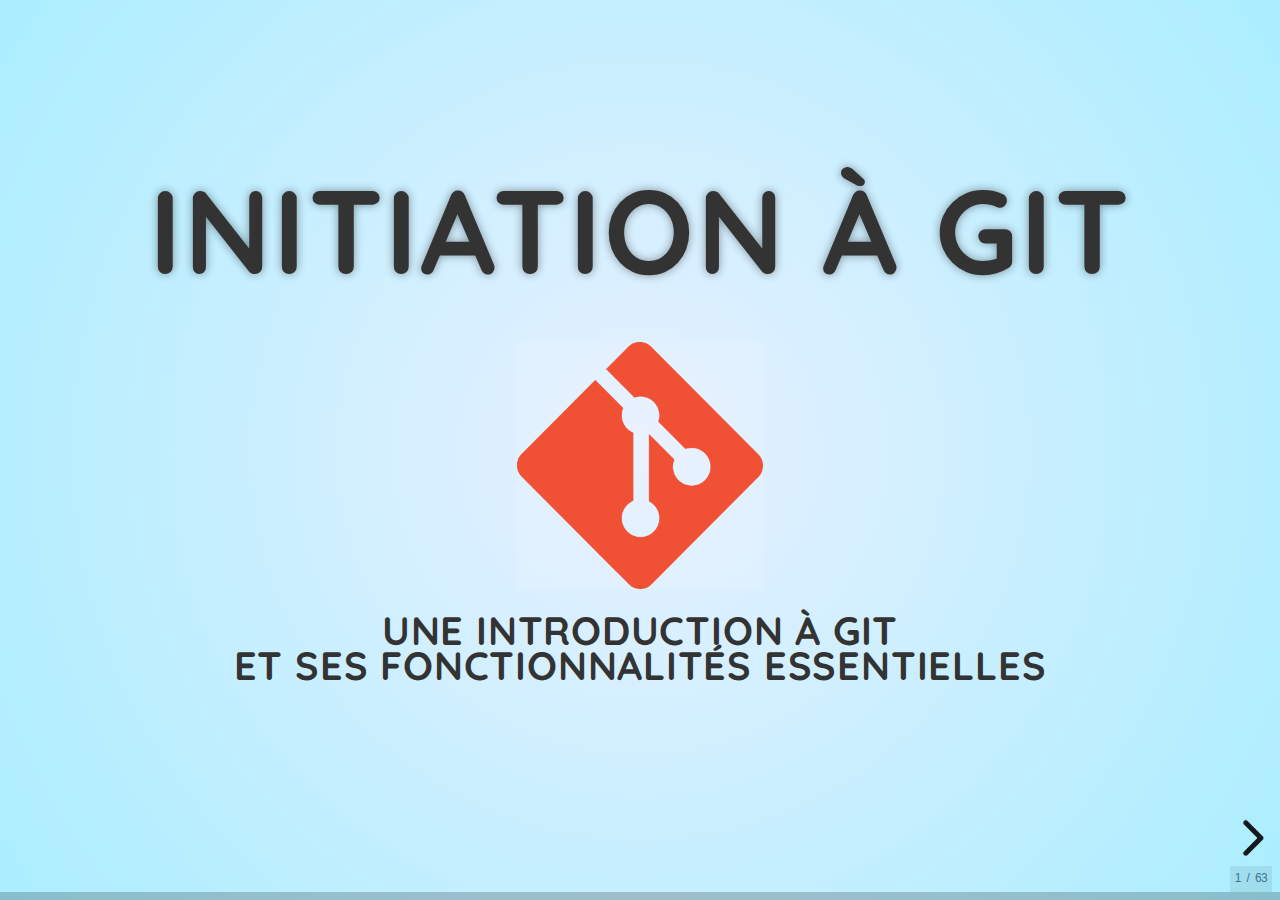
<file: Git-initiation/index.html>
<!DOCTYPE html>
<html lang="fr">

	<head>
		<meta charset="utf-8">

		<title>Initiation à Git</title>

		<meta name="description" content="Une introduction à Git et ses fonctionnalités essentielles">
		<meta name="author" content="Philippe Lhoste">

		<meta name="apple-mobile-web-app-capable" content="yes">
		<meta name="apple-mobile-web-app-status-bar-style" content="black-translucent">

		<meta name="viewport" content="width=device-width, initial-scale=1.0, maximum-scale=1.0, user-scalable=no">

		<link rel="stylesheet" href="../_Reveal-4/dist/reveal.css">
		<link rel="stylesheet" href="../_Highlight-custom/sky2.css" id="theme">

		<!-- For syntax highlighting -->
		<link rel="stylesheet" href="../_Highlight-custom/github.css">
	</head>

	<body>

		<div class="reveal">

			<!-- Any section element inside of this container is displayed as a slide -->
			<div class="slides">

<section>
	<h1>Initiation à Git</h1>
	<img
		src="logo-git.png"
		alt="Logo de Git"
		style="box-shadow: none; width: 200px;"
	>
	<h5>Une introduction à Git<br>et ses fonctionnalités essentielles</h5>
</section>

				<section>

<section data-markdown data-separator-notes="^=== Remarques :"><script type="text/template">
## Qu'est-ce que Git ?

Git est un outil permettant de garder l'historique de fichiers amenés à évoluer dans le temps.

C'est ce qu'on appelle un gestionnaire de versions (VCS = _version control software_ = logiciel de contrôle de versions).
</script></section>

<section data-markdown data-separator-notes="^=== Remarques :"><script type="text/template">
### Processus

- Initialisation sur un dossier de travail ;
- Exclusion de fichiers / dossiers à ne pas suivre ;
- "Photographie" de l'état initial (via un _commit_, on voit ça après).

Cela créé un dépôt (_repository_).

=== Remarques :
Exemples de fichiers à ne pas suivre : des fichiers générés ou téléchargés, faciles à recréer ;
des fichiers contenant des données sensibles (mot de passe) ;
des fichiers personnels (réglages de logiciel) ; etc.
</script></section>

<section data-markdown data-separator-notes="^=== Remarques :"><script type="text/template">
### Processus (suite)

- Travail sur les fichiers ;
- Arrivée sur un état (stable, en général) à conserver ;
- On fait un _commit_ ; Git va :
  - inspecter le dossier, voir les changements de fichiers ;
  - enregistrer les modifications, les nouveaux fichiers, les suppressions de fichiers ;
  - pour les textes, seuls les changements sont enregistrés : modifications, ajouts, suppressions.

=== Remarques :
J'utilise le terme anglais _commit_, usuel et concis.<br>
Littéralement, _to commit_ = s'engager. L'opération peut être décrite comme "figer l'état des fichiers" à un instant donné.

L'état n'a pas forcément besoin d'être "stable", on peut faire un _commit_ temporaire avant de se lancer dans un changement majeur.

Git ne voit en fait que les fichiers (et leur chemin) : il ne peut pas enregistrer un dossier vide.
</script></section>

<section data-markdown data-separator-notes="^=== Remarques :"><script type="text/template">
### Note

Git n'est pas qu'un VCS, c'est un DVCS, où le D indique qu'il est distribué : il permet de partager les dépôts, les historiques, via un réseau (Internet en général), permettant un travail d'équipe efficace.
</script></section>

				</section>

				<section data-markdown data-separator-notes="^=== Remarques :"><script type="text/template">
				## Les concepts fondamentaux
				</script></section>

				<section>

<section data-markdown data-separator-notes="^=== Remarques :"><script type="text/template">
### Zones

Git distingue des "zones" de fichiers.

- Espace de travail (_working directory_) : dossier (et sous-dossiers) où on travaille sur les fichiers.
- Zone de transit (_staging area_ aussi appelée _index_) où on met tout ou partie des fichiers changés.
- Dépôt (_repository_) : zone où sont enregistrés les changements. Dans un dossier nommé `.git`.
- Dépôt distant (_remote repository_) sur un serveur spécialisé.

=== Remarques :
Les changements peuvent être des modifications, mais aussi les ajouts et suppressions de fichiers.<br>
La zone de transit permet de sélectionner les changements qu'on veut mettre dans un _commit_.<br>
Par exemple, on peut avoir fait deux jeux de modifications sur le projet, et on veut les séparer dans l'historique.<br>
On met le 1er jeu dans cette zone, on fait le _commit_, et on recommence pour le 2e jeu.
</script></section>

<section data-markdown data-separator-notes="^=== Remarques :"><script type="text/template">
#### Opérations sur les zones

- Espace de travail vers zone de transit : commande `git add`<br>
  Marque les changements qui nous intéressent, prend une liste de fichiers et dossiers (le contenu des dossiers est ajouté récursivement).<br>
  On peut faire le transfert inverse avec `git restore --staged` ou `git reset`.
- Zone de transit vers dépôt : commande `git commit` avec un message de _commit_, décrivant le travail effectué.
- Dépôt local vers dépôt distant : commande `git push` pour envoyer sur le dépôt distant, `git pull` (ou `git fetch`) pour récupérer.

=== Remarques :
Plus de détails sur les commandes plus tard.
</script></section>

<section>
<h4 id="zones-de-git">Zones de Git</h4>

<img
	src="Git-areas--plain.svg"
	alt="Les zones de Git - Cycle de vie"
>
</section>

				</section>

				<section>

<section data-markdown data-separator-notes="^=== Remarques :"><script type="text/template">
### Historique

Le but de tout ça est de garder trace de l'évolution du projet :
- voir quand on a fait une modification donnée ;
- garder un état livré, pour analyser / corriger un bug ;
- pouvoir revenir en arrière, dans un état antérieur (voire annuler les derniers changements) ;
- ou si on a supprimé ou changé quelque chose qu'on veut récupérer ;
- etc.
</script></section>

<section data-markdown data-separator-notes="^=== Remarques :"><script type="text/template">
#### Historique - commandes

La commande `git log` permet de voir l'historique en listant les _commits_.

La commande `git checkout` permet, entre autres, de modifier l'espace de travail pour revenir à un état antérieur.
Bien sûr, on peut aussi revenir à l'état courant.
</script></section>

				</section>

				<section>

<section data-markdown data-separator-notes="^=== Remarques :"><script type="text/template">
### Branches

Le concept de branche est flexible et puissant : il permet d'avoir des versions parallèles du projet, indépendantes.

Le projet vit sur une branche principale, appelée généralement `master` (maître).

=== Remarques :
Le nom `master` est arbitraire, si on créé un projet sur GitLab par exemple, il créera par défaut une branche `main`.
(Politiquement correct, on évite master / slave, blacklist / whitelist, etc.)
</script></section>

<section data-markdown data-separator-notes="^=== Remarques :"><script type="text/template">
### Branches - concept

On créé une branche depuis un _commit_ donné, en lui donnant un nom. Quand on se met dessus, on garde l'état du projet dudit _commit_.

Tous les _commits_ faits sur cette branche sont isolés des autres branches.

On peut donc décrire une branche comme une série de _commits_ autonomes, n'affectant pas les autres branches.

=== Remarques :
Les branches sont généralement faites depuis `master`, mais on peut aussi en faire depuis une autre branche.
</script></section>

<section data-markdown data-separator-notes="^=== Remarques :"><script type="text/template">
### Branches - usage

On peut supprimer une branche abandonnée et les autres branches (dont la branche maître) restent intactes.

On peut facilement basculer d'une branche à une autre, et revenir, c'est rapide et sûr.

Pour travailler sur une fonctionnalité ou un correctif, on créé une nouvelle branche, généralement depuis `master`.<br>
Le codeur peut abandonner provisoirement un travail long sur une telle branche, et faire une nouvelle branche pour corriger un bug urgent.
Le travail en cours n'est pas affecté et l'attend.

Chaque développeur travaille sur sa propre branche, ce qui évite d'interférer avec le travail des autres.

=== Remarques :
La branche de correction / évolution part généralement depuis la dernière version de `master`, ou depuis une branche de maintenance.
</script></section>

<section data-markdown data-separator-notes="^=== Remarques :"><script type="text/template">
#### Branches - intégration

Quand le travail est fini, on intègre les changements faits dans la branche dans `master`.
Cela s'appelle une fusion (_merge_) des branches.

Si deux développeurs ont travaillé sur le même fichier, il peut y avoir des conflits (modifications au même endroit) qui peuvent être résolus de façon efficace.
</script></section>

<section data-markdown data-separator-notes="^=== Remarques :"><script type="text/template">
#### Branches de maintenance

On peut aussi faire des branches pour marquer un point dans l'histoire du projet, une version stable, de référence, livrée, etc.<br>
Cette branche peut évoluer (pour des correctifs) : ainsi, on garde les fonctionnalités du moment, sans figer le logiciel. Elle ne sera jamais mergée.

On peut encore faire une branche expérimentale, qui peut devenir la future version principale, ou être abandonnée.
</script></section>

<section>
<h4 id="branches---schema">Branches - schéma</h4>

<img
	src="Git-branches--plain.svg"
	alt="Les branches de Git"
>

<aside class="notes">
HEAD est une référence symbolique à la branche active, à son dernier <em>commit</em>. HEAD~1 est une référence au <em>commit</em> précédent, etc.
</aside>
</section>

<section>
<h4 id="branches---exemple">Branches - exemple</h4>

<img
	src="Git-branches-exemple.png"
	alt="Exemple de branches de Git"
>
</section>

				</section>

				<section>

				<section data-markdown data-separator-notes="^=== Remarques :"><script type="text/template">
				## Pratique

				<div class="subtitle">Installation et configuration de Git.</div>
				</script></section>

<section data-markdown data-separator-notes="^=== Remarques :"><script type="text/template">
### Pratique - configuration

Après installation, avant la première utilisation, il faut régler Git sur son ordinateur.

Il faut s'identifier (nom, e-mail), parce que chaque _commit_ indique qui l'a fait.
On peut aussi indiquer des options de fichier, spécifier un éditeur de texte, les outils de fusion, etc.

Un fichier `.gitconfig` global sera créé à la racine du répertoire utilisateur (par exemple `C:\Users\<your.name>\.gitconfig` sous Windows).
Il peut aussi y en avoir un par projet.
</script></section>

<section data-markdown data-separator-notes="^=== Remarques :"><script type="text/template">
### Pratique - réglages initiaux

Des commandes permettent de mettre à jour la configuration, comme `git config --global user.email "your.name@example.com"`.
On peut aussi renseigner `user.name` par exemple, et d'autres réglages (`i18n.filesEncoding "utf-8"` et `core.autocrlf "input"` sont recommandés).
Ou simplement modifier `.gitconfig` avec un éditeur de texte.

Si on omet `--global`, ça créé une configuration locale au projet où on se trouve, ça permet d'affiner certains réglages.

=== Remarques :
Exercice 0.
</script></section>

				</section>

				<section>

				<section data-markdown data-separator-notes="^=== Remarques :"><script type="text/template">
				## Initialisation du projet

				<div class="subtitle">Avant de commencer à travailler.</div>
				</script></section>

<section data-markdown data-separator-notes="^=== Remarques :"><script type="text/template">
### Cloner ou initialiser

On peut soit travailler sur un dépôt existant, soit créer le sien.

Dans le premier cas, on créé un clone du dépôt, avec la commande `git clone git@git-manager.io:organization-name/project-name.git` par exemple.
<span style="font-size: 70%; font-style: italic; color: darkblue;">`git-manager.io`, `organization-name` et `project-name` sont les parties variables de l'URL.</span>
Ça créé un répertoire et une copie des fichiers du dépôt.

Dans le deuxième cas, on initialise le dépôt local avec la commande `git init`. Ça créé un répertoire `.git` dans le dossier courant.


=== Remarques :
`git-manager.net` est l'URL du serveur abritant le dépôt distant.
Elle est suivie par le nom de l'organisation (ou de l'utilisateur) sur le serveur, et le nom du projet.<br>
Exercice 1.
</script></section>

<section data-markdown data-separator-notes="^=== Remarques :"><script type="text/template">
#### Cloner

On peut spécifier un nom de répertoire : `git clone git@git-manager.io:organization-name/project-name.git folder-name`.

Le répertoire s'appellera `folder-name` au lieu de `project-name`, sauf si le nom de dossier est `.`. Dans ce cas, pas de répertoire créé, les fichiers sont mis dans le répertoire courant qui doit être vide.

Il faut avoir un compte sur le serveur, y avoir ajouté une clé SSH et être connecté pour que ça fonctionne.

Note : une variante utilise la syntaxe https : `git clone https://git-manager.io/organization-name/project-name.git`. Avantage : pas besoin d'avoir un compte sur le serveur.
</script></section>

<section data-markdown data-separator-notes="^=== Remarques :"><script type="text/template">
#### Initialiser

Après l'initialisation, il peut être nécessaire de créer un fichier `.gitignore` pour indiquer à Git d'ignorer les fichiers générés (eg. par compilation) ou téléchargés (`node_modules`).

On peut spécifier le projet distant (à créer vide sur le serveur) avec la commande `git remote add origin git@git-manager.io:organization-name/project-name.git`.

Pour pousser une branche pour la première fois, il faut faire `git push -u origin nom-branche` (y compris pour `master`).<br>
Par la suite, un simple `git push` suffit.

=== Remarques :
`origin` est le nom du remote. Il est quasiment toujours unique et par convention, on l'appelle généralement _origin_.<br>
`git push -u` indique sur quel _upstream_ (`-u` est la version courte de `--set-upstream`) on pousse la branche en cours vers la branche distante.
On n'a besoin de préciser l'_upstream_ qu'une fois, il est mémorisé pour cette branche.
</script></section>

				</section>

				<section>

				<section data-markdown data-separator-notes="^=== Remarques :"><script type="text/template">
				## État et historique

				<div class="subtitle">Savoir où on en est.</div>
				</script></section>

<section data-markdown data-separator-notes="^=== Remarques :"><script type="text/template">
### Voir l'état du dépôt

```sh
> git status
On branch The_branch_name
Your branch is up to date with 'origin/The_branch_name'.

Changes to be committed:
  (use "git restore --staged <file>..." to unstage)
        modified:   src/app/shared/list/modified-file.ts

Changes not staged for commit:
  (use "git add/rm <file>..." to update what will be committed)
  (use "git restore <file>..." to discard changes in working directory)
        deleted:    src/app/shared/list/deleted-file.ts
        modified:   src/app/shared/list/other-modified-file.ts

Untracked files:
  (use "git add <file>..." to include in what will be committed)
        src/app/shared/list/new-file.ts
```

=== Remarques :
À noter qu'en général, les commandes Git sont lancées depuis la racine du dossier de projet. Après avoir cloné un projet, on doit se déplacer dedans (`cd project-name`).

Comme vous pouvez voir, la commande `git status` donne plein d'informations précieuses sur l'état courant du dépôt.<br>
On a, dans l'ordre, les fichiers dans l'index, prêts pour le _commit_, ceux changés, pas encore dans l'index, et un nouveau fichier pas encore connu de Git.<br>
Chose pratique : il rappelle les commandes courantes qui sont possibles.
</script></section>

<section data-markdown data-separator-notes="^=== Remarques :"><script type="text/template">
### L'état du dépôt en un coup d'œil

On peut avoir un listing moins verbeux, avec information sur la branche en cours :

```sh
> git status --short --branch
## The_branch_name
 D src/app/shared/list/deleted-file.ts
M  src/app/shared/list/modified-file.ts
 M src/app/shared/list/other-modified-file.ts
?? src/app/shared/list/new-file.ts
```
</script></section>

<section data-markdown data-separator-notes="^=== Remarques :"><script type="text/template">
### Voir l'historique

La commande `git log` permet de voir les derniers _commits_, par pages.

```
commit 47d652c11e9fceb98c6b169fbf6f6f48751aa901
Author: Philippe Lhoste <p.lhoste@example.com>
Date:   Thu Apr 7 10:30:32 2022 +0200

    feat(root): create content in root

commit 873de9d42ec149ea61c2923241f5f99e5817912e
Author: Philippe Lhoste <p.lhoste@example.com>
Date:   Thu Apr 7 10:32:05 2022 +0200

    feat(root): add content to index
```

La commande `git log --oneline --graph` montre l'historique de façon plus synthétique.

```
*   d8e50e4 (HEAD -> master, origin/master, origin/HEAD) Merge branch 'improve-index' into 'master'
|\
| * 47d652c feat(root): create content in root
|/
* 873de9d feat(root): add content to index
```

=== Remarques :
Taper sur la barre d'espace pour voir la suite, sur la touche q pour quitter ce listing.
</script></section>

<section data-markdown data-separator-notes="^=== Remarques :"><script type="text/template">
### Code de hachage

Dans le résultat de `git log`, on voit des lignes comme `commit 47d652c11e9fceb98c6b169fbf6f6f48751aa901`.

Le long code correspond à un hachage (_hash code_) des fichiers modifiés, et permet d'identifier de façon unique le _commit_. C'est utilisé dans certaines commandes pour les identifier.

On utilise aussi une version abrégée, qu'on a vu dans la version `--oneline` : `47d652c`. Ça correspond au début de hash, et ça suffit généralement à identifier un _commit_.

=== Remarques :
Exercice 2 (première partie).
</script></section>

<section data-markdown data-separator-notes="^=== Remarques :"><script type="text/template">
### Outils visuels

Ce tutoriel porte sur Git, l'outil en ligne de commande. Je présente donc les commandes, qu'il est bon de connaître.

Mais je recommande d'utiliser une interface utilisateur graphique, qui permet une meilleure visualisation de l'historique (_commits_, branches, différences) et facilite les opérations.

Il y a de nombreux logiciels de ce type, dont beaucoup sont gratuits. À commencer Git lui-même, avec la commande `git gui`, primitive mais pratique.<br>
Ou Visual Studio Code qui a une gestion basique de Git qui peut être améliorée par des extensions.

Pour ma part, j'utilise [Git Extensions](https://gitextensions.github.io/), outil Windows mais qui peut être utilisé sur Linux avec Mono.<br>

=== Remarques :
</script></section>

				</section>

				<section>

				<section data-markdown data-separator-notes="^=== Remarques :"><script type="text/template">
				## Faire un _commit_

				<div class="subtitle">Bien préparer ses <em>commits</em>,<br>pour laisser un historique propre et facile à explorer.</div>
				</script></section>

<section data-markdown data-separator-notes="^=== Remarques :"><script type="text/template">
### Préparation - mise dans l'index

- Mettre dans la zone de transit (index) les fichiers dont on veut figer l'état avec `git add` suivi d'une liste de fichiers ou dossiers. Donc `git add .` (`.` signifiant "le dossier où je suis") peut suffire.
- On peut retirer des fichiers de l'index avec la commande `git restore --staged <chemin du fichier>` ou  `git reset <chemin du fichier>`. Sans nom de fichier, la dernière commande déplace tous les fichiers hors de l'index, dans la zone de travail.
- Pour supprimer les modifications sur un fichier, on peut utiliser la commande `git restore --worktree <chemin du fichier>` ou alternativement, `git checkout -- <chemin du fichier>`.
</script></section>

<section data-markdown data-separator-notes="^=== Remarques :"><script type="text/template">
### Préparation - inspection

On utilise `git status` pour s'assurer que l'on a bien tous les fichiers que l'on veut.

Il est recommandé d'inspecter les différences introduites une dernière fois avant de faire le _commit_, avec `git diff`.
Mais c'est plus facile avec une interface graphique.
</script></section>

<section data-markdown data-separator-notes="^=== Remarques :"><script type="text/template">
### Message de _commit_

On fait le _commit_ avec la commande… `git commit`. Git exige un message associé à ce _commit_. C'est important pour savoir ce qui a été fait sur le projet. C'est pour cela qu'il faut l'écrire avec soin.

Le message peut être sur une ligne, et précisé avec la commande : `"feat(scope): do something"`.<br>
Sinon, Git va ouvrir un éditeur de texte pour permettre la saisie du message.<br>
Le défaut peut être déroutant, on peut préciser quel éditeur on veut, par exemple `git config --global core.editor "code --wait"`.<br>
Bien sûr, la partie entre guillemets varie selon l'éditeur voulu.

=== Remarques :
Exercice 2 (deuxième partie).
</script></section>

				</section>

				<section>

				<section data-markdown data-separator-notes="^=== Remarques :"><script type="text/template">
				## Rédiger les messages de _commit_

				Les messages apparaissant dans l'historique, il y a des règles tacites (conventions) à respecter, pour rester lisible et cohérent.

				Voir par exemple [Git : le message de commit parfait](https://blog.stack-labs.com/code/git_perfect_commit_message/) pour quelques règles de bon sens.
				</script></section>

<section data-markdown data-separator-notes="^=== Remarques :"><script type="text/template">
### Structure d'un message de _commit_

Les messages de _commit_ ont au minimum un sujet en une ligne, expliquant succinctement le but du _commit_. Il doit rester court (50-100 caractères max.) parce que c'est ce sujet qui est listée dans les _logs_. C'est ce qu'on peut spécifier avec l'option `-m`.

Optionnellement, dans l'éditeur, on saute une ligne blanche et on décrit plus en détails les changements.<br>
On peut y mettre les choix techniques, le détail par fichier / fonctionnalité / bug corrigé, etc.

Et à la fin, on peut donner des références, comme le numéro du ticket corrigé, s'il y a lieu.
</script></section>

<section data-markdown data-separator-notes="^=== Remarques :"><script type="text/template">
### Conventions de message

Bien sûr, respecter la langue du projet (souvent l'anglais, par convention).

Une convention très répandue est de commencer un message de _commit_ par un verbe à l'impératif : "_Fix this_", "_Update that_", "_Remove this_", "_Refactor these_", "_Move the files_", etc.
</script></section>

<section data-markdown data-separator-notes="^=== Remarques :"><script type="text/template">
### _Conventional commit_

Une pratique qui se répand est d'utiliser un format appelé "[_conventional commit_](https://www.conventionalcommits.org/)", qui permet de classer les _commits_ en catégories et portées.<br>
On garde le message commençant par un verbe, mais on le préfixe par une catégorie : `fix` ou `feat`, selon qu'on corrige un bug (_fix_) ou qu'on ajoute une fonctionnalité (_feature_).

On peut avoir d'autres catégories, les plus courantes sont : `chore` (tâche de maintenance, comme mettre à jour les dépendances), `refactor` (amélioration du code sans impact fonctionnel), `docs` (amélioration de la documentation, des commentaires), `test` (ajout / modification de tests), etc.
</script></section>

<section data-markdown data-separator-notes="^=== Remarques :"><script type="text/template">
### _Conventional commit_ - catégorie et portée

Les catégories `fix` et `feat` peuvent être listées dans un fichier `CHANGELOG` (journal des modifications) : elles ont un impact sur les utilisateurs, et peuvent être mentionnées dans une livraison de version (_release_), etc.

Les autres ne sont pas (normalement) visibles par l'utilisateur final, et ne sont pas listées, mais sont intéressantes pour les développeurs pour voir en un coup d'œil le genre de modification effectuée.

La catégorie peut optionnellement être suivie par la portée de la modification, entre parenthèses, indiquant succinctement la fonctionnalité impactée, l'endroit du code qui a été touché.

=== Remarques :
</script></section>

<section data-markdown data-separator-notes="^=== Remarques :"><script type="text/template">
### _Conventional commit_ - exemples

Par exemple, on peut avoir : _fix(share): correct behavior of share option_, _feat(file-manager): allow to rename a file_, etc.

La portée est listée dans le _changelog_ qui regroupe, sous une version, les corrections et les nouvelles fonctionnalités, et pour chaque section, les groupe par portée.

À noter que le changelog est généré par un outil (par exemple conventional-changelog sur NPM), ce n'est pas Git qui le créé.
</script></section>

<section data-markdown data-separator-notes="^=== Remarques :"><script type="text/template">
### _Conventional commit_ - exemple de _changelog_

Le rendu dans le _changelog_ peut ressembler à :
<div style="font-size: 50%; text-align: left; margin-top: -10px;">
<div style="font-size: 130%; font-weight: bold; text-decoration: underline;">1.3.0 (2021-04-30)</div>
<div style="font-size: 110%; margin-top: 8px; font-weight: bold;">Bug Fixes</div>

* **access:** add MULTILINK right
* **applications:** manage the Outlook plugin as sole application
* **profile:** fix focus bug in modal
* **profile:** improve management of empty values
* [...]

<div style="font-size: 110%; font-weight: bold;">Features</div>

* **actions:** show long action if needed
* **profile:** manage profile data input
* **profile:** show profile information in folder details
* [...]

</div>
</script></section>

				</section>

				<section>

				<section data-markdown data-separator-notes="^=== Remarques :"><script type="text/template">
				## Gérer les branches

				Comme on l'a vu, on peut créer une branche pour isoler des modifications de la branche principale (`master`), et pour travailler en parallèle des autres développeurs du dépôt. À faire avant le premier _commit_ !
				</script></section>

<section data-markdown data-separator-notes="^=== Remarques :"><script type="text/template">
### Créer une branche

Commande : `git branch "nom_de_la_branche"`.

Après création, on peut basculer sur cette branche, les _commits_ se font toujours dans la branche active : `git checkout "nom_de_la_branche"`.<br>
Pour mémoire, `git status` donne le nom de la branche active.

Il est possible de combiner création et basculement, avec `git checkout -b "nom_de_la_branche"`.

=== Remarques :
Exercice 3.
</script></section>

<section data-markdown data-separator-notes="^=== Remarques :"><script type="text/template">
### Supprimer une branche

On peut supprimer une branche avec `git branch -d "nom_de_la_branche"`.

S'il y a des _commits_ sur la branche, il faudra forcer la suppression avec l'option `-f` (ou `--force`).

On ne peut pas supprimer la branche active, il faut basculer sur une autre branche auparavant.

=== Remarques :
En général, on supprime les branches après les avoir fusionnées.
</script></section>

<section data-markdown data-separator-notes="^=== Remarques :"><script type="text/template">
### Fusionner une branche

On peut fusionner une branche sur master (ou sur la branche mère) avec la commande `git merge <nom de branche>` faite depuis la branche cible.

Note : on fait généralement une _merge request_ (demande de fusion) sur le dépôt distant (comme GitLab), un contributeur au projet examine les changements, peut sugggérer des modifications, et quand tout est OK, lance la fusion depuis le dépôt.<br>
À moins de travailler seul, on fusionne rarement les branches en local.

=== Remarques :
Exercice 4.
</script></section>

<section data-markdown data-separator-notes="^=== Remarques :"><script type="text/template">
### Copier des modifications entre branches

On peut copier un changement (_commit_) d'une branche à l'autre. C'est désigné par le terme poétique _cherry-pick_ (cueillir des cerises).

Un cas d'usage courant est de copier les corrections de _master_ vers une branche de maintenance, où on ne veut que les correctifs importants, pas de nouvelles fonctionnalités.

Exemple de commande : `git cherry-pick <hash de commit>` va copier le _commit_ dont on donne le _hash_ sur la branche courante, créant un _commit_ identique automatiquement. On peut ajouter l'option `--no-commit` si on compte faire des modifications avant de faire le _commit_.
</script></section>

				</section>


				<section>

				<section data-markdown data-separator-notes="^=== Remarques :"><script type="text/template">
				## Sauver temporairement le travail

				<div class="subtitle">Enregistrer son travail pour faire autre chose.</div>
				</script></section>

<section data-markdown data-separator-notes="^=== Remarques :"><script type="text/template">
### Planquer (_stash_) les changements

On doit parfois passer d'une tâche à l'autre, sans avoir fini la première.<br>
Faire un _commit_ d'un travail en cours, qui peut-être n'est pas encore valide (compilable, formatté, etc.) n'est pas forcément souhaitable.

Une commande, `git stash` (alias de `git stash push`), permet de mettre les modifications dans une pile, et de nettoyer l'espace de travail qui se retrouve sans modification.

Les fichiers nouveaux ne sont pas traités, à moins de spécifier l'option `-u` (ou `--include-untracked`).
</script></section>

<section data-markdown data-separator-notes="^=== Remarques :"><script type="text/template">
### La pile de sauvegarde

Si on fait d'autres changements et qu'on appelle `git stash` à nouveau, ça créé une autre entrée dans la pile.

`git stash show` montre les derniers fichiers poussés dans la pile. `git stash show 1` montre l'entrée précédente, etc.

`git stash pop` dépile la dernière entrée de la pile : ses changements sont appliqués et l'entrée est supprimée de la pile (sauf en cas de conflit). `git stash pop 1` permet de dépiler la 2e entrée sans toucher à la 1re.

On peut supprimer une entrée de la pile avec `git stash drop [numéro de stash]`
</script></section>

				</section>


				<section>

				<section data-markdown data-separator-notes="^=== Remarques :"><script type="text/template">
				## Corriger l'historique

				<div class="subtitle">Parfois, on fait des erreurs ou on oublie des choses, etc.<br>
				On peut revenir en arrière et corriger le passé…</div>
				</script></section>

<section data-markdown data-separator-notes="^=== Remarques :"><script type="text/template">
### Corriger (_amend_) le dernier _commit_

On peut faire un _commit_ temporaire (mais `stash` est généralement préférable) ou avoir oublié un fichier ou besoin d'ajouter un petit changement au _commit_ qu'on vient de faire.

Plutôt que de faire un _commit_ supplémentaire, apportant peu de changements, faisant du "bruit" dans l'historique, on peut corriger (_to amend_) le dernier _commit_. Il suffit d'ajouter l'option `--amend` à la commande. On peut ajouter `--no-edit` si on n'a pas besoin de modifier le message.

À noter que ça permet aussi de juste corriger le message de _commit_ (oubli, faute…).

=== Remarques :
Si le _commit_ a déjà été poussé sur le dépôt distant, on ne peut pousser un _amend commit_ qu'avec l'option `--force-with-lease`, et seulement si le dépôt le permet. À utiliser avec précautions.
</script></section>

<section data-markdown data-separator-notes="^=== Remarques :"><script type="text/template">
### Corriger un ancien _commit_

Parfois, il faut corriger un _commit_ plus ancien. Par exemple, j'ai fait un changement sur les dépendances du projet au début de ma branche, et après plusieurs _commits_, je vois qu'il faut changer une autre dépendance.

Plutôt que faire un nouveau _commit_, je préfère regrouper ce type de changement.

Pour faire ça, je "rembobine" les changements jusqu'au _commit_ concerné, je fais les corrections (avec un _amend commit_) et je reviens à l'état initial.
</script></section>

<section data-markdown data-separator-notes="^=== Remarques :"><script type="text/template">
### Rebaser en mode interactif

Le rembobinage se fait avec la commande `git rebase -i <cible>`.<br>
La cible peut être un code de _commit_, ou un indice par rapport à `HEAD` (par exemple `HEAD~3`).

On cible toujours le _commit_ précédant celui qu'on veut corriger, ça liste les _commits_ (du plus ancien au plus récent) entre ce _commit_ et le dernier dans un éditeur de texte. Par exemple :
```
pick f788166 chore: update configuration
pick c0159a5 feat: add modal
pick 61dfa03 fix: improve the algorithm on corner cases
```
</script></section>

<section data-markdown data-separator-notes="^=== Remarques :"><script type="text/template">
### Modifier dans un rebase interactif

Dans ce fichier, Git rappelle les opérations possibles. C'est puissant, et donc dangereux…<br>
Modifier le verbe par défaut (`pick`) pour appliquer l'opération sur le ou les _commits_ concernés.

L'opération la plus courante est `edit`. Dans ce cas, après validation, on reste dans l'état du _commit_, qu'on peut corriger (avec _amend_). On peut alors passer à la modification suivante (s'il y a) avec la commande `git rebase --continue`.

On peut aussi supprimer entièrement un _commit_ (`drop`), fusionner deux _commits_ (`squash`), changer le message (`reword`), etc.

=== Remarques :
Conseil : pour les commandes pas évidentes, se faire la main sur un petit dépôt de test pour être sûr de ce qu'on fait… Voir les exercices, notamment.

Exercice 5.
</script></section>

<section data-markdown data-separator-notes="^=== Remarques :"><script type="text/template">
### Supprimer des modifications

`git reset --soft HEAD~1` supprime le dernier _commit_ (ou plus) en mettant les modifications correspondantes dans l'index.

`git reset --hard <commit hash / HEAD ref.>` annule toutes les modifications de l'index et de l'espace de travail jusqu'au _commit_ indiqué.<br>
Attention, tous les changements effectués depuis le commit indiqué sont perdus !

`git reset --hard origin/master` annule toutes les modifications, mettant le code à jour par rapport à la branche distante.

=== Remarques :
`git reflog` permet de rattraper ces modifications (si dans un _commit_), mais c'est un usage avancé.

Exercice 6.
</script></section>

				</section>


				<section>

				<section data-markdown data-separator-notes="^=== Remarques :"><script type="text/template">
				## Travailler en équipe

				<div class="subtitle">Quand d'autres personnes travaillent sur le projet, il faut récupérer leurs changements.</div>
				</script></section>

<section data-markdown data-separator-notes="^=== Remarques :"><script type="text/template">
### Mettre à jour `master`

Quand vous êtes sur `master`, le meilleur moyen pour se mettre à jour des derniers changements sur cette branche est de faire `git pull --rebase`.

Ça récupère les changements dans `origin/master`, et ça "rejoue" les _commits_ pour mettre à jour le `master` local au niveau du dépôt distant.
</script></section>

<section data-markdown data-separator-notes="^=== Remarques :"><script type="text/template">
### Mettre à jour sa branche par rapport à `master`

Quand on développe sur une branche, `master` peut évoluer entre temps. On peut vouloir mettre à jour sa branche pour suivre les dernières évolutions : ça permet de les utiliser, ou au moins à éviter des conflits futurs, voire de résoudre tout de suite des conflits existants, avant qu'ils ne deviennent plus complexes.

Pour cela, il faut se mettre sur master, et le mettre à jour, comme indiqué dans la diapo précédente.<br>
Puis, revenir sur sa branche, et la rebaser sur master, avec la commande `git rebase master`.

=== Remarques :
Certains font un _commit_ de _merge_ à la place du rebasement, mais j'estime que ça créé du "bruit", des infos supplémentaires inutiles dans l'historique du projet.

Exercice 7.
</script></section>

<section data-markdown data-separator-notes="^=== Remarques :"><script type="text/template">
### Récupérer toutes les modifications

Si des branches ont été créées et poussées sur le dépôt distant, on peut les récupérer avec `git fetch --all`.

Elles sont affichées sous la forme `origin/branch_name`. Si on bascule sur une de ces branches, il faudra la créer en local, généralement en gardant le même nom.
</script></section>

<section data-markdown data-separator-notes="^=== Remarques :"><script type="text/template">
### Gérer les conflits

Tant que les développeurs travaillent sur des fichiers différents, tout va bien, en général. Au pire, après mise à jour, il faut adapter le code aux changements effectués ailleurs.

Mais si on modifie un fichier, des lignes qui sont aussi modifiées par un autre développeur, qui a poussé avant nous sur le serveur, quand on récupère ses changements, on aura un conflit : on a deux versions différentes pour ces lignes, et il va falloir trancher pour l'une ou l'autre version, ou faire un compromis. Ça s'appelle résoudre un conflit de fusion.

Pour cela, on utilise un outil de fusion (_merge tool_) qui montre votre version, la version de l'autre développeur, et la version antérieure aux deux. On peut alors choisir soit une des deux versions, soit modifier le fichier pour résoudre le conflit.

=== Remarques :
Exercice 8.
</script></section>

				</section>

				<section data-markdown data-separator-notes="^=== Remarques :"><script type="text/template">
## Conclusion

Git est un outil puissant, offrant beaucoup de possibilités et plusieurs façons de faire une tâche donnée.

Ce qui peut poser problème aux utilisateurs, et introduire de la confusion.<br>
Mais l'interface utilisateur s'améliore progressivement, et des solutions standard se dégagent.

Il n'en reste pas moins que pour les opérations courantes, un outil graphique est précieux.<br>
Mais il est bon de connaître la ligne de commande, qui peut offrir des possibilités pas forcément disponibles dans ces outils.
				</script></section>

				<section>
					<div style="font-size: 300%; color: #57A; font-family: Quicksand, sans-serif; font-weight: bold;;">That's all Folks!</div>
					<img src="That-s-All-Folks.png" height="320px" alt="That's all Folks!">
					<div style="font-size: 150%; color: #57A; font-family: Quicksand, sans-serif; font-weight: bold;;">by Philippe Lhoste (PhiLhoSoft)</div>

				</section>

			</div>

		</div>


		<script src="../_Reveal-4/dist/reveal.js"></script>
		<script src="../_Reveal-4/plugin/markdown/markdown.js"></script>
		<script src="../_Reveal-4/plugin/zoom/zoom.js"></script>
		<script src="../_Reveal-4/plugin/notes/notes.js"></script>
		<!--
		<script src="../_Highlight-custom/highlight.js"></script>
		<script src="../_Highlight-custom/javascript.js"></script>
		-->

		<script>
			Reveal.initialize({
				// width: 1200,
				// height: 700,

				slideNumber: 'c/t',
				progress: true,
				history: true,

				// Show the notes on the side of the slides, or below each slide in PDF mode.
				// Beware, in PDF mode they might mask the main text…
				// showNotes: true, // To print in PDF, add ?print-pdf to URL on Chrome.
				pdfSeparateFragments: false,

				plugins: [ RevealMarkdown, RevealZoom, RevealNotes ]
			});
			// hljs.initHighlightingOnLoad();
		</script>

	</body>
</html>
</file>
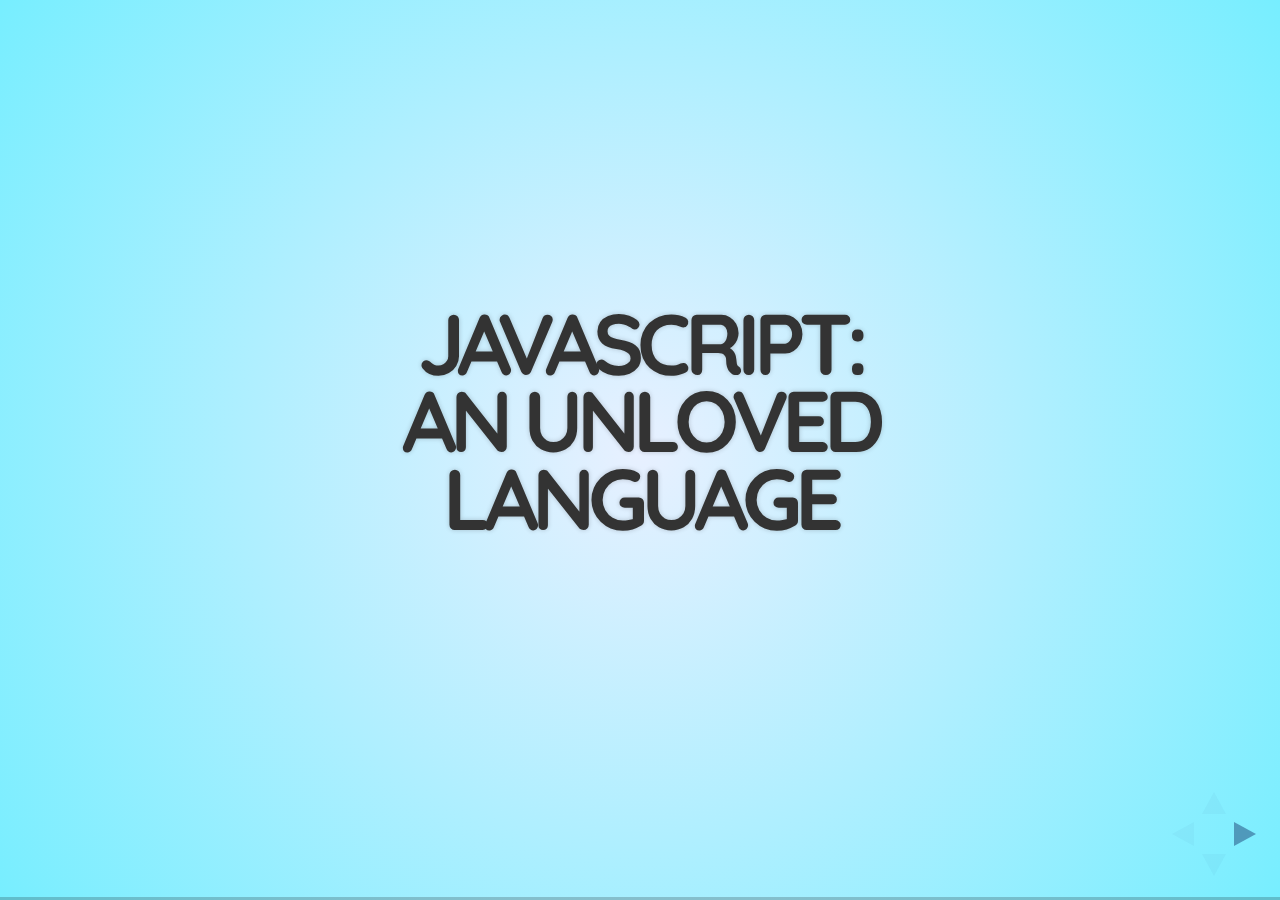
<file: JavaScript-unloved/index.html>
<!DOCTYPE html>
<html lang="en">

	<head>
		<meta charset="utf-8">

		<title>JavaScript: an unloved language</title>

		<meta name="description" content="A presentation of the JavaScript language">
		<meta name="author" content="Philippe Lhoste">

		<meta name="apple-mobile-web-app-capable" content="yes">
		<meta name="apple-mobile-web-app-status-bar-style" content="black-translucent">

		<meta name="viewport" content="width=device-width, initial-scale=1.0, maximum-scale=1.0, user-scalable=no">

		<link rel="stylesheet" href="../_Reveal-3/css/reveal.css">
		<link rel="stylesheet" href="../_Highlight-custom/sky.css" id="theme">

		<!-- For syntax highlighting -->
		<link rel="stylesheet" href="../_Highlight-custom/github.css">

		<!-- If the query includes 'print-pdf', use the PDF print sheet -->
		<script>
			document.write( '<link rel="stylesheet" href="../_Reveal-3/css/print/' + ( window.location.search.match( /print-pdf/gi ) ? 'pdf' : 'paper' ) + '.css" type="text/css" media="print">' );
		</script>
	</head>

	<body>

		<div class="reveal">

			<!-- Any section element inside of this container is displayed as a slide -->
			<div class="slides">

<section data-markdown><script type="text/template">
# JavaScript:<br/>an unloved<br/>language
</script></section>

				<section>

<section data-markdown><script type="text/template">
## History

Created in 1995 by Brendan Eich working at Netscape, at the time leader of innovation in the browser domain.

Made for small scripts to run in the browser, like form validation or on click action.

Should have been named LiveScript but popularity of the rising Java led to JavaScript (two capitals!) for marketing purpose.

That, and superficial similarity with Java syntax lead to confusion where people think that one is an abbreviation of the other!
</script></section>

<section data-markdown><script type="text/template">
## Presentation

Normalised as ECMAScript, ECMA-262.

Syntax is similar to Java (C-like), but semantic (functions) is close of Lisp / Scheme, prototypal inheritance comes from Self and regular expressions from Perl.

Dynamically and weakly typed. Type of variables isn't declared and we can assign them values of varying type.

Object-oriented but not based on classes, based on prototypes.

Functions are first-class citizens.

Not limited to the browser: Java has a built-in interpreter, Node.js is a server-side Web framework, etc.
</script></section>

<section data-markdown><script type="text/template">
## Why no love?

Mostly from users coming from Java or C#, not using idiosyncrasies of JS.

![JavaScript: the Good Parts vs. JavaScript: the Definitive Guide](JS-TheGoodParts.jpg "JavaScript: the Good Parts vs. JavaScript: the Definitive Guide")

Douglas Crockford, author of _JavaScript: the Good Parts_, an excellent book (inspiration for these slides) calls JavaScript "_the world's most misunderstood programming language_".
</script></section>

<section data-markdown><script type="text/template">
### No love, because...

Dynamic typing implies runtime errors instead of compilation errors. And poor tooling.

No classes, prototype inheritance not known nor understood.

Language has weaknesses, pitfalls and dark sides.

<br/>
##### Things of the past

Browser implementations were unequal, and inconsistent.

JavaScript speed was awful. It is much improved now.
</script></section>

				</section>

				<section>

<section data-markdown><script type="text/template">
## Types

Variables are not typed, values are (but can have implicit conversions).

Numbers are 64-bit floating point values. No true integers.

Strings are made of 16-bit Unicode characters. No char type. Delimited by `"` or `'`. `\` escape, `\uHHHH` notation. Immutables. Concatenation with `+`, comparison with `==`.

Boolean type but lot of values are implicitly `false` (`0`, `""`, `null`, `undefined`, `NaN`), all others are `true`.

`null` and `undefined` are types with only one possible value.

Objects are everything else...
</script></section>

<section data-markdown><script type="text/template">
## Statements

Variables can be used without being declared and are then global!

The `var` statement defines a private variable whose scope is the current function.

The soft braces `{ }` don't define a scope!

Classical conditional, looping and disruptive statements (`break`, `continue`, `return`, throwing exceptions).
</script></section>

<section data-markdown><script type="text/template">
### break and continue

They allow to exit of the loop where they are used. (`break` is also used in the `switch` statement.)<br/>
Both can take an optional label.
</script></section>

<section data-markdown><script type="text/template">
### return

If not explicit, a function returns `undefined`. If a function is invoked as a constructor, the implicit return value is `this`, the constructed object.

Beware: JavaScript attempts to infer semi-colons from end-of-line, so

    return
    {
      value: 5
    };

is seen by JS as a single `return` statement (returning `undefined`) followed by an object declaration!

Here, you have to write:

    return {
      value: 5
    };
</script></section>

<section data-markdown><script type="text/template">
### Exceptions

Can be thrown and caught. Can be any object.

    if (bad) throw { errorCode: 405, message: "You goofed!" }
    try
    {
      canThrow();
    }
    catch (e)
    {
      alert("Oops: " + e);
    }
</script></section>

<section data-markdown><script type="text/template">
## Expressions

An expression statement can assign a value to one or more variables, can call a function or can delete a property from an object.
</script></section>

<section data-markdown><script type="text/template">
## Operators

JavaScript has the classical Java operators, including bitwise ones (coercing numbers to integers).

The `typeof` operator produces a string: one of 'number', 'string', 'boolean', 'undefined', 'function' and 'object'.

Invocation `()` executes a function, optionally with parameters.

Refinement `[]` specifies a property or element of an object or array.
</script></section>

<section data-markdown><script type="text/template">
## Coercion

JavaScript goes out of its way to force a value to be of the desired type. If you want a boolean, it can convert strings or numbers to `true` or `false`. `"5"` can be treated as `5` automatically, and so on.

So a conditional like `a == b` can lead to surprises. That's why most programmers only use the `===` operator which always return `false` when each side is of different type. `"5" == 5` is `true`, but `"5" === 5` is `false`.
</script></section>

				</section>

				<section>

<section data-markdown><script type="text/template">
## Objects

`Object` is the only mutable type. Objects are keyed collections, containers of properties, ie. name and value pairs.

Arrays, functions and regular expressions are objects.

A property name can be any string.
A property value can be any value, except `undefined`.

So called global variables are actually properties of the global object, named `window` in a browser.
</script></section>

<section data-markdown><script type="text/template">
### Object literals

An object literal is made of curly braces around a comma-separated list of name-value pairs (pair separated by a colon).

    var empty = {}
    var somebody = { "given name": "Arthur", name: "Rambo", age: 27,
      'skin color': { r: 102, g: 55, b: 27 } };

Quotes around the name can be omitted if the name is a valid identifier (not a keyword).

A value can be another object literal, literal declarations can be nested.
</script></section>

<section data-markdown><script type="text/template">
### Retrieval

To get the value of a property, use the notation `o.propertyName` if the name is a legal identifier, or `o['property name']` in all cases.

Return value is `undefined` if the name is unknown. Retrieving a value from `undefined` throws a TypeError exception.

    // Get value with default
    var speed = ennemy.speed || 0;
    // Guard against TypeError
    var posX = enemy.coordinates && enemy.coordinates.x;
</script></section>

<section data-markdown><script type="text/template">
### Update

Just assign the value. If the property doesn't exist, it is created.

Objects are passed around by reference, not by copy.
</script></section>

<section data-markdown><script type="text/template">
### Prototype

Every object is linked to a prototype object from which it inherits properties. By default they inherit from `Object.prototype`, built in JavaScript.
When we try to retrieve a property value from an object and it is not found, JavaScript looks in the prototype object. It goes up in the chain until it finds the property, up to `Object.prototype`. If not found, the result is undefined. That's delegation.

A new property in a prototype is immediately visible in all objects based on that prototype.
</script></section>

<section data-markdown><script type="text/template">
### Reflection

`typeof`  operator allows to find out the type of a property.

`hasOwnProperty` method tells if a property is defined in the object itself or is inherited.
</script></section>

<section data-markdown><script type="text/template">
### Enumeration and deletion

`for in` loop enumerates properties from the whole inheritance chain.

`delete` allows to remove a property from an object:<br/>
`delete foo.obsolete;`
</script></section>

				</section>

				<section>

<section data-markdown><script type="text/template">
## Functions

Functions are objects, inheriting from the `Function` prototype, itself linked to the `Object` prototype.

They can be stored in variables, arrays and object properties, passed as parameters or returned from functions.

They can have properties and methods. That's actually a way to create objects with private members.
</script></section>

<section data-markdown><script type="text/template">
### Literal

    var a = function (x, y)  // Anonymous function
    {
      return x * y;
    }
    var r = function recursive(z)
    {
      if (z < 2) return 1;
      return z * recursive(z - 1);
    }
</script></section>

<section data-markdown><script type="text/template">
### Closure

A function created inside another can access the variables and parameters of the parent function.

It has a link to that outer context.

That's a _closure_.

The closure, function linked to a context, can survive the outer function.

    function giveF(a) // a is fixed when giveF() is called
    {
      var x = Date.now(); // x is frozen at the time of call of giveF()
      return function (z)
      {
        return z + ' ' + a + ' ' + x;
      }
    }
    var f = giveF(5);
    // giveF() is finished, but its parameters a and x still live in f
    ShowResult(f(7)); // => 7 5 1401402052818
    ShowResult(f(17)); // => 17 5 1401402052818
</script></section>

<section data-markdown><script type="text/template">
### Invocation

A function is invoked by passing values to its parameters, if any.

    <expression with a function value>(...)

It also has two additional implicit parameters: `this` and `arguments`.

If there are less parameters in the invocation than in the declaration, the last parameters get the `undefined` value.

If there are more parameters, extra parameters are ignored but are present in the `arguments` (pseudo-)array. This allows to make functions with variable number of arguments.
</script></section>

<section data-markdown><script type="text/template">
### Invocation patterns

JavaScript has four patterns to invoke functions. They change the value of `this` in the function.
</script></section>

<section data-markdown><script type="text/template">
#### Method invocation pattern

When the property of an object has a function value, it is a method of that object.

When this method is called, `this` in this method is bound to the object.

Functions that get their object context from `this` are called _public methods_.
</script></section>

<section data-markdown><script type="text/template">
#### Function invocation pattern

When a function is not the property of an object, it is invoked as a function. `this` is bound to the global object.

Thus, if a method declares an inner function, that inner function cannot access the `this` of the enclosing function, ie. the context of the enclosing object.

A workaround is to assign the enclosing function's `this` to a variable (traditionally called `that`). Thus the inner function can access it as a closure.

    var o = {
      data: { x: 10, y: 20 },
      outer: function ()
      {
        var that = this;
        doStuff('foo', function (result) { display(that.data.x * result.factor); });
      }
    }
</script></section>

<section data-markdown><script type="text/template">
#### Constructor invocation pattern

If a function is invoked with the `new` prefix, a new object is created.

The object is linked to the function's prototype, and `this` is bound to the new object.

General convention is to capitalize the name of these functions, to make them to look like classes.

This style of function is actually rarely used.
</script></section>

<section data-markdown><script type="text/template">
#### Apply invocation pattern

The `apply` method takes two parameters: the object to bind to `this`, and an array of parameters.

    var r = someMethod.apply(someObject, [p1, p2]);

Example:

    var bla = function (x, y)
    {
      alert(this.a + x + y);
    }
    bla.apply({ a: "msg - " }, [ 'this is x', ' and y' ]); // => Show "msg - this is x and y"
</script></section>

				</section>

				<section>

<section data-markdown><script type="text/template">
## Arrays

In JavaScript, arrays are not classical arrays, ie. memory chunks that can be addressed by an index.

They are actually associative arrays, where numerical indexes are still properties.
</script></section>

<section data-markdown><script type="text/template">
### Literal

    var a = [ 'a', 'b', 'c' ];

is equivalent to the declaration:

    var a = { '0': 'a', '1': 'b', '2': 'c' };

but actually the array inherits from `Array.prototype` and so has useful methods and the special `length` property.
</script></section>

<section data-markdown><script type="text/template">
### Dynamic

We can put values of different types in an array:

    var a = [ 'a', true, { 'o': 42 }, [ 5 ] ];

Arrays are dynamic: if we assign a value to a non-existing index, the length of the array is adjusted to this index.

    var a = [];
    a[5] = 'k'; // a.length == 6
    a[a.length] = 'new'; // Append to end
    a.push('another'); // Idem

If we assign a value to `length` smaller than its current value, the array is truncated, excess values are deleted.
</script></section>

<section data-markdown><script type="text/template">
### Deletion

    delete a[5];

assigns `undefined` to the 6th entry of the array.

    a.splice(5, 1);

removes 1 entry of the array at position 5, shifting down the other entries.
</script></section>

<section data-markdown><script type="text/template">
### Tidbits

Arrays can hold other arrays, that's the way to make multi-dimension arrays.

Avoid to use `for in` iteration over arrays: the order is not guaranted!

Do not mix arrays (mostly used with small integer indices) and objects (used as associative arrays, aka. hash maps).

You can add methods to arrays.
</script></section>

				</section>

				<section>

<section data-markdown><script type="text/template">
## Regular expressions

JavaScript has a native support for Perl-like regular expressions, with a literal annotation:

    // Testing for a match
    var idMatcher = /^[a-z_]\w*$/i;
    var ok = idMatcher.test("FooBar"); // => true

    // Applying a regexp, with captures, resulting in an array
    var propMatcher = /^(\w+)\s*=\s*(.+)$/;
    var pair = propMatcher.exec("alpha = beta"); // => [ 'alpha = beta', 'alpha', 'beta' ]
</script></section>

<section data-markdown><script type="text/template">
### Construction

Either via the literal (expression between slashes optionally followed by modifiers) or via the RegExp constructor.

    var propMatcher = new RegExp("^(\\w+)\\s*=\\s*(.+)$"); // Must double \

Modifiers are:

- i = case insensitive
- g = global, can match several times
- m = multiline: ^ and $ can match line-ending characters.
</script></section>

				</section>

				<section>

<section data-markdown><script type="text/template">
## Idioms
</script></section>

<section data-markdown><script type="text/template">
### Augmenting types

JavaScript allows to add methods and properties to an existing type, even built-in like String or Array.

To use with care, because of potential conflicts between libraries.

    String.prototype.doubler = function () { var v = this; return v.concat(v); }
    var yoyo = 'yo'.doubler();
</script></section>

<section data-markdown><script type="text/template">
### Recursion

JavaScript allows recursion but doesn't has tail recursion optimization,
when the function returns the result of invoking itself.

So, beware of stack size!
</script></section>

<section data-markdown><script type="text/template">
### Scope

As seen, JavaScript have function scope, and a variable can be used before being declared.

As a convention, to avoid confusion, general practice is to declare all variables at the top of a function.
</script></section>

<section data-markdown><script type="text/template">
### Module

JavaScript doesn't have private visibility, but variables defined in a function are not visible from outside. Using closures, we can expose accessors, not the variables themselves.

    var person = function (n, a)
    {
      var name = n, age = a;
      return {
        setAge: function (a) { age = a; },
        setName: function (n) { name = n; },
        getAge: function () { return age; },
        getName: function () { return name; }
      }
    }
    var p = person("James", 31);
    alert(p.getName() + ", " + p.getAge()); // Cannot access p.name
</script></section>

<section data-markdown><script type="text/template">
### Cascade

An idiom practiced in many languages (some support it naturally) is to chain calls on an object.

    stuff.normalize().sort().filter(predicate);

In JS, the trick is to make each method to return `this` instead of `undefined`, even for setters.
</script></section>

<section data-markdown><script type="text/template">
### Object specifier

JavaScript doesn't have named parameters but we can pass an object as parameter instead of lot of unamed parameters:

    var newObject = builder({ x: 5, y: 11, r: 3.14 });

Meaning is more explicit, order is not important and default values can be handled.
</script></section>

<section data-markdown><script type="text/template">
### Curry

Currying allows to to produce a new function by combining a partial function and a value.

It is a common idiom in functional programming. Example:

    var prefixer = function (prefix)
    {
      return function (name)
      {
        return prefix + name;
      }
    }

    var httpPrefixer = prefixer('http://');
    httpPrefixer("google.com"); // => http://google.com
</script></section>

<section data-markdown><script type="text/template">
### Memoization

Another idiom from the functional programming realm.

Here, a function can store in a cache the previous results it produced. Thus, when it is called with parameters it already processed, it just returns the previous result.

For example a function producing Fibonacci numbers can use previous results to avoid computing the series from 1 each time.
</script></section>

				</section>

				<section>

<section data-markdown><script type="text/template">
## JavaScript memory leaks

JS is a garbage collected language, creating objects, keeping track of them, and removing them when they are no longer referenced.

But circular references can make some objects to be never released in some browser, particularly those using reference counting to handle memory for DOM objects.
</script></section>

<section data-markdown><script type="text/template">
### Circular reference

    var elt;
    window.onload = function()
    {
      elt = document.getElementById("SomeElement");
      // Search again, add a new property to this element
      document.getElementById("SomeElement").newProperty = elt
      elt.lotOfMemory = new Array(1000).join(new Array(100).join("X--X"));
    };

`elt` has a reference on the `SomeElement` Dom object, which in turn has a reference to this object, via the `newProperty`.
</script></section>

<section data-markdown><script type="text/template">
### Another circular reference

    // Object constructor
    function AddProperty(element)
    {
      this.elementReference = element;
      // Creates a circular reference here by Dom -> JS -> Dom references
      element.newProperty = this;
    }
    function doLeak()
    {
      // Leak
      return new AddProperty(document.getElementById("SomeElement"));
    }
</script></section>

<section data-markdown><script type="text/template">
### Circular reference with closure

    window.onload = function outer()
    {
      var elt = document.getElementById("SomeElement");
      elt.onclick = function inner()
      {
        alert("You are creating a memory leak!");
      };
      // Show leak can be significant!
      elt.lotOfMemory = new Array(1000).join(new Array(100).join("X--X"));
    };

Common pitfall when handling events in JS.
</script></section>

<section data-markdown><script type="text/template">
### Avoiding memory leaks

- Add a way to set the big object to `null` after usage, thus cutting the circular reference.
- Wrap the object declaration in a closure.

      window.onload = function outer()
      {
        var inner = function () { alert("You avoided the leak"); };
        (function ()
        {
          // elt will be collectable at the end of the scope generated by the function
          var elt =  document.getElementById("SomeElement");
          elt.onclick = doAction;
        })(); // Immediate call
      };

- Or avoid making a closure.

      window.onload = function ()
      {
        var elt = document.getElementById("SomeElement");
        elt.onclick = doesNotLeak;
      }
      function doesNotLeak() { alert("No leak at all"); }
</script></section>

				</section>

				<section>

<section data-markdown><script type="text/template">
## The JavaScript ecosystem

JavaScript is mostly used in browsers, which offer an interesting (portable and graphically rich) platform for developping applications with user interface.
</script></section>

<section data-markdown><script type="text/template">
### Libraries

Lot of libraries and frameworks have been developped in JavaScript. Some of them were initially designed to address the browser quirks and differences. Lot of them exploit the new HTML 5 features, providing rich user experience in the browser.

#### jQuery

jQuery is a all-purpose library with a plugin feature that generated a flurry of varied extensions. It became rather pervasive in Web development, despite having concurrents like Prototype or ExtJS.
</script></section>

<section data-markdown><script type="text/template">
### Other languages

A current trend in programming languages is to make compilers to produce JavaScript code instead of native code, C code or byte code (JVM or CLR).

This allows them to improve their portability, from desktop to mobile phones, and to ease their deployment.

This goes from CoffeeScript (inspired by Ruby and Python) to Dart (specifically designed for this purpose), including Java (GWT), Ceylon and Microsoft's TypeScript.

The main purpose is to hide the JS quirks and, often, to offer a static type system to the programmers, with better tools.
</script></section>

				</section>

<section data-markdown><script type="text/template">
## Conclusion

Despite its quirks, JavaScript is one of the most used programming language.

One reason is that it is easy to use for simple code (but it is easy to write bad code!).

But the main reason is that it is pervasive and unavoidable: it is the only language available in nearly all Web browsers.

So anybody have a JavaScript interpreter at hand and it is the mandatory gate to write code in a Web browser.

That's why so many languages "compile" ("transpile" or "transcompile", actually) to JavaScript code.

The language has issues, but if coders restrict themselves to a strict subset of the language, using some coding discipline, JS is a pleasant language to code in.
</script></section>

				<section>
					<h1>That's All Folks!</h1>
					<h3>by Philippe Lhoste</h3>
				</section>

				<section>
<section data-markdown><script type="text/template">
Author: Philippe Lhoste &lt;PhiLho(a)GMX.net&gt; http://Phi.Lho.free.fr

Copyright (c) 2014 Philippe Lhoste / PhiLhoSoft
</script></section>
				</section>
			</div>

		</div>

		<script src="../_Reveal-3/lib/js/head.min.js"></script>
		<script src="../_Reveal-3/js/reveal.js"></script>

		<script>

			// Full list of configuration options available here:
			// https://github.com/hakimel/reveal.js#configuration
			Reveal.initialize({
				width: 1200,
				height: 700,

				controls: true,
				progress: true,
				history: true,
				center: true,

				theme: Reveal.getQueryHash().theme, // available themes are in /css/theme
				transition: Reveal.getQueryHash().transition || 'default', // default/cube/page/concave/zoom/linear/fade/none

				// Parallax scrolling
				// parallaxBackgroundImage: 'https://s3.amazonaws.com/hakim-static/reveal-js/reveal-parallax-1.jpg',
				// parallaxBackgroundSize: '2100px 900px',

				// Optional libraries used to extend on reveal.js
				dependencies: [
					{ src: '../_Reveal-3/lib/js/classList.js', condition: function() { return !document.body.classList; } },
					{ src: '../_Reveal-3/plugin/zoom-js/zoom.js', async: true, condition: function() { return !!document.body.classList; } },
					{ src: '../_Reveal-3/plugin/notes/notes.js', async: true, condition: function() { return !!document.body.classList; } },
					{ src: '../_Reveal-3/plugin/markdown/marked.js', condition: function() { return !!document.querySelector( '[data-markdown]' ); } },
					{ src: '../_Reveal-3/plugin/markdown/markdown.js', condition: function() { return !!document.querySelector( '[data-markdown]' ); } },
					{ src: '../_Highlight-custom/highlight.js', async: true, callback: function() { hljs.initHighlightingOnLoad(); } },
					{ src: '../_Highlight-custom/javascript.js', async: true },
					{ src: '../_Highlight-custom/json.js', async: true },
					{ src: '../_Highlight-custom/xml.js', async: true },
					{ src: '../_Highlight-custom/css.js', async: true },
				]
			});

		</script>

	</body>
</html>
</file>
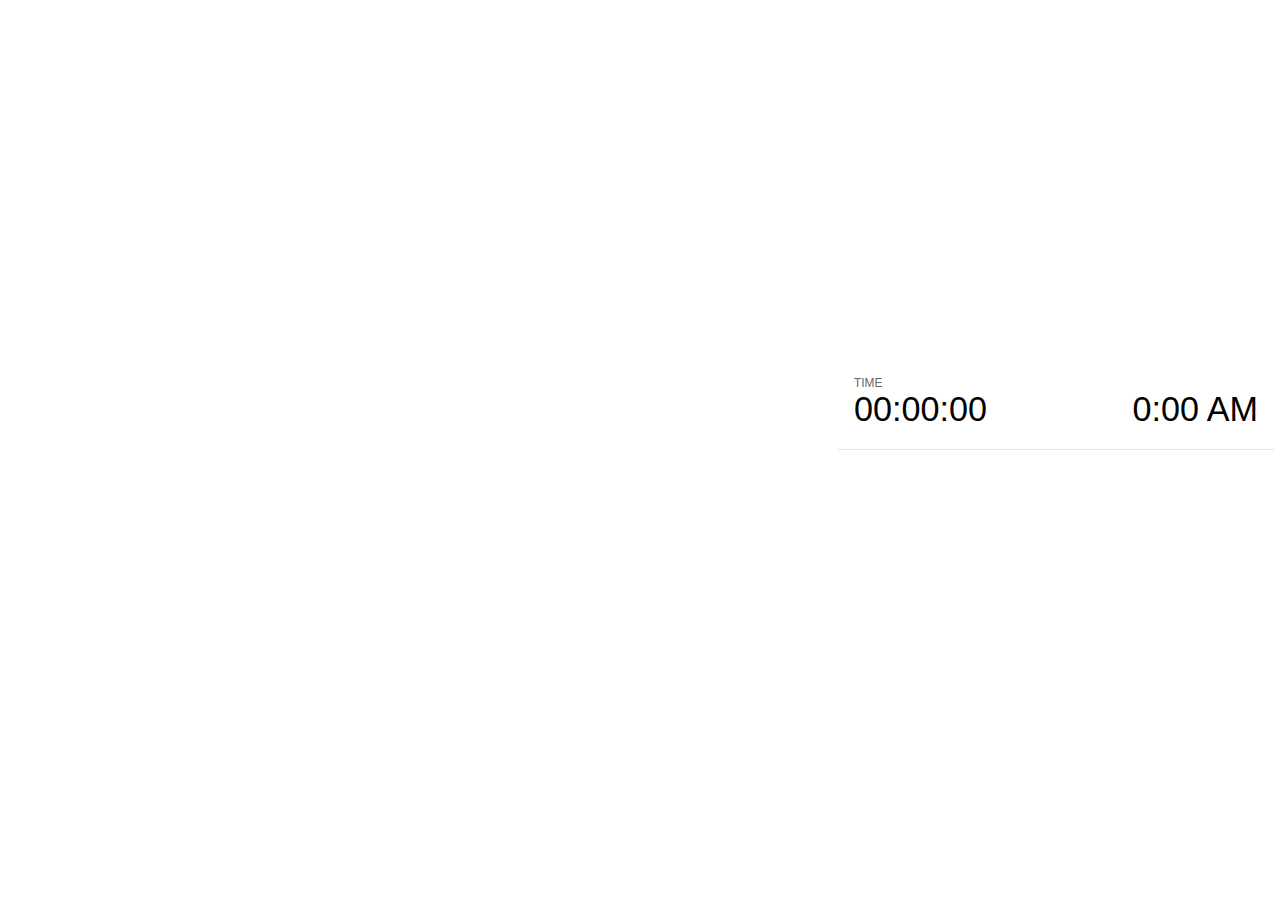
<file: _Reveal-3/plugin/notes/notes.html>
<!doctype html>
<html lang="en">
	<head>
		<meta charset="utf-8">

		<title>reveal.js - Slide Notes</title>

		<style>
			body {
				font-family: Helvetica;
			}

			#current-slide,
			#upcoming-slide,
			#speaker-controls {
				padding: 6px;
				box-sizing: border-box;
				-moz-box-sizing: border-box;
			}

			#current-slide iframe,
			#upcoming-slide iframe {
				width: 100%;
				height: 100%;
				border: 1px solid #ddd;
			}

			#current-slide .label,
			#upcoming-slide .label {
				position: absolute;
				top: 10px;
				left: 10px;
				font-weight: bold;
				font-size: 14px;
				z-index: 2;
				color: rgba( 255, 255, 255, 0.9 );
			}

			#current-slide {
				position: absolute;
				width: 65%;
				height: 100%;
				top: 0;
				left: 0;
				padding-right: 0;
			}

			#upcoming-slide {
				position: absolute;
				width: 35%;
				height: 40%;
				right: 0;
				top: 0;
			}

			#speaker-controls {
				position: absolute;
				top: 40%;
				right: 0;
				width: 35%;
				height: 60%;
				overflow: auto;

				font-size: 18px;
			}

				.speaker-controls-time.hidden,
				.speaker-controls-notes.hidden {
					display: none;
				}

				.speaker-controls-time .label,
				.speaker-controls-notes .label {
					text-transform: uppercase;
					font-weight: normal;
					font-size: 0.66em;
					color: #666;
					margin: 0;
				}

				.speaker-controls-time {
					border-bottom: 1px solid rgba( 200, 200, 200, 0.5 );
					margin-bottom: 10px;
					padding: 10px 16px;
					padding-bottom: 20px;
					cursor: pointer;
				}

				.speaker-controls-time .reset-button {
					opacity: 0;
					float: right;
					color: #666;
					text-decoration: none;
				}
				.speaker-controls-time:hover .reset-button {
					opacity: 1;
				}

				.speaker-controls-time .timer,
				.speaker-controls-time .clock {
					width: 50%;
					font-size: 1.9em;
				}

				.speaker-controls-time .timer {
					float: left;
				}

				.speaker-controls-time .clock {
					float: right;
					text-align: right;
				}

				.speaker-controls-time span.mute {
					color: #bbb;
				}

				.speaker-controls-notes {
					padding: 10px 16px;
				}

				.speaker-controls-notes .value {
					margin-top: 5px;
					line-height: 1.4;
					font-size: 1.2em;
				}

			.clear {
				clear: both;
			}

			@media screen and (max-width: 1080px) {
				#speaker-controls {
					font-size: 16px;
				}
			}

			@media screen and (max-width: 900px) {
				#speaker-controls {
					font-size: 14px;
				}
			}

			@media screen and (max-width: 800px) {
				#speaker-controls {
					font-size: 12px;
				}
			}

		</style>
	</head>

	<body>

		<div id="current-slide"></div>
		<div id="upcoming-slide"><span class="label">UPCOMING:</span></div>
		<div id="speaker-controls">
			<div class="speaker-controls-time">
				<h4 class="label">Time <span class="reset-button">Click to Reset</span></h4>
				<div class="clock">
					<span class="clock-value">0:00 AM</span>
				</div>
				<div class="timer">
					<span class="hours-value">00</span><span class="minutes-value">:00</span><span class="seconds-value">:00</span>
				</div>
				<div class="clear"></div>
			</div>

			<div class="speaker-controls-notes hidden">
				<h4 class="label">Notes</h4>
				<div class="value"></div>
			</div>
		</div>

		<script src="../../plugin/markdown/marked.js"></script>
		<script>

			(function() {

				var notes,
					notesValue,
					currentState,
					currentSlide,
					upcomingSlide,
					connected = false;

				window.addEventListener( 'message', function( event ) {

					var data = JSON.parse( event.data );

					// Messages sent by the notes plugin inside of the main window
					if( data && data.namespace === 'reveal-notes' ) {
						if( data.type === 'connect' ) {
							handleConnectMessage( data );
						}
						else if( data.type === 'state' ) {
							handleStateMessage( data );
						}
					}
					// Messages sent by the reveal.js inside of the current slide preview
					else if( data && data.namespace === 'reveal' ) {
						if( /ready/.test( data.eventName ) ) {
							// Send a message back to notify that the handshake is complete
							window.opener.postMessage( JSON.stringify({ namespace: 'reveal-notes', type: 'connected'} ), '*' );
						}
						else if( /slidechanged|fragmentshown|fragmenthidden|overviewshown|overviewhidden|paused|resumed/.test( data.eventName ) && currentState !== JSON.stringify( data.state ) ) {
							window.opener.postMessage( JSON.stringify({ method: 'setState', args: [ data.state ]} ), '*' );
						}
					}

				} );

				/**
				 * Called when the main window is trying to establish a
				 * connection.
				 */
				function handleConnectMessage( data ) {

					if( connected === false ) {
						connected = true;

						setupIframes( data );
						setupKeyboard();
						setupNotes();
						setupTimer();
					}

				}

				/**
				 * Called when the main window sends an updated state.
				 */
				function handleStateMessage( data ) {

					// Store the most recently set state to avoid circular loops
					// applying the same state
					currentState = JSON.stringify( data.state );

					// No need for updating the notes in case of fragment changes
					if ( data.notes ) {
						notes.classList.remove( 'hidden' );
						if( data.markdown ) {
							notesValue.innerHTML = marked( data.notes );
						}
						else {
							notesValue.innerHTML = data.notes;
						}
					}
					else {
						notes.classList.add( 'hidden' );
					}

					// Update the note slides
					currentSlide.contentWindow.postMessage( JSON.stringify({ method: 'setState', args: [ data.state ] }), '*' );
					upcomingSlide.contentWindow.postMessage( JSON.stringify({ method: 'setState', args: [ data.state ] }), '*' );
					upcomingSlide.contentWindow.postMessage( JSON.stringify({ method: 'next' }), '*' );

				}

				// Limit to max one state update per X ms
				handleStateMessage = debounce( handleStateMessage, 200 );

				/**
				 * Forward keyboard events to the current slide window.
				 * This enables keyboard events to work even if focus
				 * isn't set on the current slide iframe.
				 */
				function setupKeyboard() {

					document.addEventListener( 'keydown', function( event ) {
						currentSlide.contentWindow.postMessage( JSON.stringify({ method: 'triggerKey', args: [ event.keyCode ] }), '*' );
					} );

				}

				/**
				 * Creates the preview iframes.
				 */
				function setupIframes( data ) {

					var params = [
						'receiver',
						'progress=false',
						'history=false',
						'transition=none',
						'autoSlide=0',
						'backgroundTransition=none'
					].join( '&' );

					var hash = '#/' + data.state.indexh + '/' + data.state.indexv;
					var currentURL = data.url + '?' + params + '&postMessageEvents=true' + hash;
					var upcomingURL = data.url + '?' + params + '&controls=false' + hash;

					currentSlide = document.createElement( 'iframe' );
					currentSlide.setAttribute( 'width', 1280 );
					currentSlide.setAttribute( 'height', 1024 );
					currentSlide.setAttribute( 'src', currentURL );
					document.querySelector( '#current-slide' ).appendChild( currentSlide );

					upcomingSlide = document.createElement( 'iframe' );
					upcomingSlide.setAttribute( 'width', 640 );
					upcomingSlide.setAttribute( 'height', 512 );
					upcomingSlide.setAttribute( 'src', upcomingURL );
					document.querySelector( '#upcoming-slide' ).appendChild( upcomingSlide );

				}

				/**
				 * Setup the notes UI.
				 */
				function setupNotes() {

					notes = document.querySelector( '.speaker-controls-notes' );
					notesValue = document.querySelector( '.speaker-controls-notes .value' );

				}

				/**
				 * Create the timer and clock and start updating them
				 * at an interval.
				 */
				function setupTimer() {

					var start = new Date(),
						timeEl = document.querySelector( '.speaker-controls-time' ),
						clockEl = timeEl.querySelector( '.clock-value' ),
						hoursEl = timeEl.querySelector( '.hours-value' ),
						minutesEl = timeEl.querySelector( '.minutes-value' ),
						secondsEl = timeEl.querySelector( '.seconds-value' );

					function _updateTimer() {

						var diff, hours, minutes, seconds,
							now = new Date();

						diff = now.getTime() - start.getTime();
						hours = Math.floor( diff / ( 1000 * 60 * 60 ) );
						minutes = Math.floor( ( diff / ( 1000 * 60 ) ) % 60 );
						seconds = Math.floor( ( diff / 1000 ) % 60 );

						clockEl.innerHTML = now.toLocaleTimeString( 'en-US', { hour12: true, hour: '2-digit', minute:'2-digit' } );
						hoursEl.innerHTML = zeroPadInteger( hours );
						hoursEl.className = hours > 0 ? '' : 'mute';
						minutesEl.innerHTML = ':' + zeroPadInteger( minutes );
						minutesEl.className = minutes > 0 ? '' : 'mute';
						secondsEl.innerHTML = ':' + zeroPadInteger( seconds );

					}

					// Update once directly
					_updateTimer();

					// Then update every second
					setInterval( _updateTimer, 1000 );

					timeEl.addEventListener( 'click', function() {
						start = new Date();
						_updateTimer();
						return false;
					} );

				}

				function zeroPadInteger( num ) {

					var str = '00' + parseInt( num );
					return str.substring( str.length - 2 );

				}

				/**
				 * Limits the frequency at which a function can be called.
				 */
				function debounce( fn, ms ) {

					var lastTime = 0,
						timeout;

					return function() {

						var args = arguments;
						var context = this;

						clearTimeout( timeout );

						var timeSinceLastCall = Date.now() - lastTime;
						if( timeSinceLastCall > ms ) {
							fn.apply( context, args );
							lastTime = Date.now();
						}
						else {
							timeout = setTimeout( function() {
								fn.apply( context, args );
								lastTime = Date.now();
							}, ms - timeSinceLastCall );
						}

					}

				}

			})();

		</script>
	</body>
</html>
</file>
<file: _Highlight-custom/sky.css>
@import url(http://fonts.googleapis.com/css?family=Quicksand:400,700,400italic,700italic);
@import url(http://fonts.googleapis.com/css?family=Open+Sans:400italic,700italic,400,700);
@import url(http://fonts.googleapis.com/css?family=Source+Code+Pro);

/**
 * Sky theme for reveal.js.
 * Minor changes by PhiLho.
 *
 * Copyright (C) 2011-2012 Hakim El Hattab, http://hakim.se
 */
.reveal a:not(.image) {
  line-height: 1.3em;
}

/*********************************************
 * GLOBAL STYLES
 *********************************************/
body {
  background: #7EF;
  background: -moz-radial-gradient(center, circle cover, #E8F0FF 0%, #7EF 100%);
  background: -webkit-gradient(radial, center center, 0px, center center, 100%, color-stop(0%, #E8F0FF), color-stop(100%, #7EF));
  background: -webkit-radial-gradient(center, circle cover, #E8F0FF 0%, #7EF 100%);
  background: -o-radial-gradient(center, circle cover, #E8F0FF 0%, #7EF 100%);
  background: -ms-radial-gradient(center, circle cover, #E8F0FF 0%, #7EF 100%);
  background: radial-gradient(center, circle cover, #E8F0FF 0%, #7EF 100%);
  background-color: #E8F0FF;
}

.reveal {
  font-family: "Open Sans", sans-serif;
  font-size: 32px;
  font-weight: normal;
  letter-spacing: -0.02em;
  color: #333333;
}

::selection {
  color: white;
  background: #134674;
  text-shadow: none;
}

/*********************************************
 * HEADERS
 *********************************************/
.reveal h1,
.reveal h2,
.reveal h3,
.reveal h4,
.reveal h5,
.reveal h6 {
  margin: 0 0 20px 0;
  color: #333333;
  font-family: "Quicksand", sans-serif;
  font-weight: bold;
  line-height: 0.9em;
  letter-spacing: -0.08em;
  text-transform: uppercase;
  text-shadow: none;
}

.reveal h1 {
  font-size: 2.8em;
  text-shadow: 0px 0px 6px rgba(0, 0, 0, 0.2);
}
.reveal h2 {
  font-size: 2.4em;
}
.reveal h3 {
  font-size: 2.0em;
}
.reveal h4 {
  font-size: 1.6em;
}
.reveal h5 {
  font-size: 0.9em;
}

.reveal p, .reveal li, .reveal code {
  text-align: left;
  line-height: 1.2em;
  margin-top: 0.5em;
}

.reveal pre {
  display: block;
  position: relative;
  width: 90%;
  margin: 20px auto;
  text-align: left;
  font-size: 0.55em;
  font-family: monospace;
  line-height: 1.2em;
  word-wrap: break-word;
  box-shadow: 0px 0px 6px rgba(0, 0, 0, 0.3);
}

.reveal code {
  background-color: rgba(130, 220, 235, 0.5);
  font-family: 'Source Code Pro', monospace;
}

.reveal pre code {
  padding: 5px;
  word-wrap: normal;

  background-color: inherit;
  max-height: none;
  overflow: visible;
}

/*********************************************
 * LINKS
 *********************************************/
.reveal a:not(.image) {
  color: #3b759e;
  text-decoration: none;
  -webkit-transition: color .15s ease;
  -moz-transition: color .15s ease;
  -ms-transition: color .15s ease;
  -o-transition: color .15s ease;
  transition: color .15s ease;
}

.reveal a:not(.image):hover {
  color: #74a7cb;
  text-shadow: none;
  border: none;
}

.reveal .roll span:after {
  color: #fff;
  background: #264c66;
}

/*********************************************
 * IMAGES
 *********************************************/
.reveal section img {
  margin: 15px 0px;
  background: rgba(255, 255, 255, 0.12);
  border: 4px solid #333333;
  box-shadow: 0 0 10px rgba(0, 0, 0, 0.15);
  -webkit-transition: all .2s linear;
  -moz-transition: all .2s linear;
  -ms-transition: all .2s linear;
  -o-transition: all .2s linear;
  transition: all .2s linear;
}

.reveal a:hover img {
  background: rgba(255, 255, 255, 0.2);
  border-color: #3b759e;
  box-shadow: 0 0 20px rgba(0, 0, 0, 0.55);
}

/*********************************************
 * NAVIGATION CONTROLS
 *********************************************/
.reveal .controls div.navigate-left,
.reveal .controls div.navigate-left.enabled {
  border-right-color: #3b759e;
}

.reveal .controls div.navigate-right,
.reveal .controls div.navigate-right.enabled {
  border-left-color: #3b759e;
}

.reveal .controls div.navigate-up,
.reveal .controls div.navigate-up.enabled {
  border-bottom-color: #3b759e;
}

.reveal .controls div.navigate-down,
.reveal .controls div.navigate-down.enabled {
  border-top-color: #3b759e;
}

.reveal .controls div.navigate-left.enabled:hover {
  border-right-color: #74a7cb;
}

.reveal .controls div.navigate-right.enabled:hover {
  border-left-color: #74a7cb;
}

.reveal .controls div.navigate-up.enabled:hover {
  border-bottom-color: #74a7cb;
}

.reveal .controls div.navigate-down.enabled:hover {
  border-top-color: #74a7cb;
}

/*********************************************
 * PROGRESS BAR
 *********************************************/
.reveal .progress {
  background: rgba(0, 0, 0, 0.2);
}

.reveal .progress span {
  background: #3b759e;
  -webkit-transition: width 800ms cubic-bezier(0.26, 0.86, 0.44, 0.985);
  -moz-transition: width 800ms cubic-bezier(0.26, 0.86, 0.44, 0.985);
  -ms-transition: width 800ms cubic-bezier(0.26, 0.86, 0.44, 0.985);
  -o-transition: width 800ms cubic-bezier(0.26, 0.86, 0.44, 0.985);
  transition: width 800ms cubic-bezier(0.26, 0.86, 0.44, 0.985);
}

/*********************************************
 * SLIDE NUMBER
 *********************************************/
.reveal .slide-number {
  color: #3b759e;
}
</file>
<file: _Highlight-custom/github.css>
/*

highlight.js style sheet, changed for reveal.js
Based on github.com style (c) Vasily Polovnyov <vast@whiteants.net>
Changes (including new Dart classes) by PhiLho (c) Philippe Lhoste <PhiLho(a)GMX.net>

*/

.hljs {
  display: block; padding: 0.5em;
  color: #333;
  background: #f8f8ff
}

.hljs-comment,
.hljs-template_comment,
.diff .hljs-header {
  color: #998;
  font-family: 'Open Sans', sans-serif;
}
.hljs-javadoc,
.hljs-dartdoc {
  color: #887;
}
.hljs-javadoctag,
.hljs-dartdocref {
  color: #AA9;
  font-weight: bold;
  font-style: italic
}

.hljs-keyword,
.css .rule .hljs-keyword,
.hljs-winutils,
.javascript .hljs-title,
.nginx .hljs-title,
.hljs-subst,
.hljs-request,
.hljs-status {
  color: #338;
  font-weight: bold
}
.hljs-built_in {
  color: #333;
}
.hljs-type {
  color: #555;
  font-weight: bold;
  font-style: italic;
}

.hljs-number,
.hljs-hexcolor,
.ruby .hljs-constant {
  color: #099;
}

.hljs-string,
.hljs-tag .hljs-value,
.hljs-phpdoc,
.tex .hljs-formula {
  color: #A1F;
}

.hljs-interpolation {
  color: #88F;
}

.hljs-title,
.hljs-id,
.coffeescript .hljs-params,
.scss .hljs-preprocessor {
  color: #45F;
  font-weight: bold
}

.javascript .hljs-title,
.lisp .hljs-title,
.clojure .hljs-title,
.dart .hljs-title,
.hljs-subst {
  font-weight: normal
}

.hljs-class .hljs-title,
.haskell .hljs-type,
.vhdl .hljs-literal,
.tex .hljs-command {
  color: #45F;
  font-weight: bold
}

.hljs-tag,
.hljs-tag .hljs-title,
.hljs-rules .hljs-property,
.django .hljs-tag .hljs-keyword {
  color: #000080;
  font-weight: normal
}

.hljs-attribute,
.hljs-variable,
.lisp .hljs-body {
  color: #008080
}

.hljs-regexp {
  color: #009926
}

.hljs-class {
  color: #45B;
  font-weight: bold
}

.hljs-annotation {
  color: #E85;
  font-weight: bold
}

.hljs-symbol,
.ruby .hljs-symbol .hljs-string,
.lisp .hljs-keyword,
.tex .hljs-special,
.hljs-prompt {
  color: #990073
}

.hljs-built_in,
.lisp .hljs-title,
.clojure .hljs-built_in {
  color: #0086b3
}

.hljs-preprocessor,
.hljs-pragma,
.hljs-pi,
.hljs-doctype,
.hljs-shebang,
.hljs-cdata {
  color: #999;
  font-weight: bold
}

.hljs-deletion {
  background: #fdd
}

.hljs-addition {
  background: #dfd
}

.diff .hljs-change {
  background: #0086b3
}

.hljs-chunk {
  color: #aaa
}
</file>
<file: _Reveal-4/dist/reveal.css>
/*!
* reveal.js 4.3.0
* https://revealjs.com
* MIT licensed
*
* Copyright (C) 2011-2022 Hakim El Hattab, https://hakim.se
*/
.reveal .r-stretch,.reveal .stretch{max-width:none;max-height:none}.reveal pre.r-stretch code,.reveal pre.stretch code{height:100%;max-height:100%;box-sizing:border-box}.reveal .r-fit-text{display:inline-block;white-space:nowrap}.reveal .r-stack{display:grid}.reveal .r-stack>*{grid-area:1/1;margin:auto}.reveal .r-hstack,.reveal .r-vstack{display:flex}.reveal .r-hstack img,.reveal .r-hstack video,.reveal .r-vstack img,.reveal .r-vstack video{min-width:0;min-height:0;-o-object-fit:contain;object-fit:contain}.reveal .r-vstack{flex-direction:column;align-items:center;justify-content:center}.reveal .r-hstack{flex-direction:row;align-items:center;justify-content:center}.reveal .items-stretch{align-items:stretch}.reveal .items-start{align-items:flex-start}.reveal .items-center{align-items:center}.reveal .items-end{align-items:flex-end}.reveal .justify-between{justify-content:space-between}.reveal .justify-around{justify-content:space-around}.reveal .justify-start{justify-content:flex-start}.reveal .justify-center{justify-content:center}.reveal .justify-end{justify-content:flex-end}html.reveal-full-page{width:100%;height:100%;height:100vh;height:calc(var(--vh,1vh) * 100);overflow:hidden}.reveal-viewport{height:100%;overflow:hidden;position:relative;line-height:1;margin:0;background-color:#fff;color:#000}.reveal-viewport:-webkit-full-screen{top:0!important;left:0!important;width:100%!important;height:100%!important;transform:none!important}.reveal-viewport:-ms-fullscreen{top:0!important;left:0!important;width:100%!important;height:100%!important;transform:none!important}.reveal-viewport:fullscreen{top:0!important;left:0!important;width:100%!important;height:100%!important;transform:none!important}.reveal .slides section .fragment{opacity:0;visibility:hidden;transition:all .2s ease;will-change:opacity}.reveal .slides section .fragment.visible{opacity:1;visibility:inherit}.reveal .slides section .fragment.disabled{transition:none}.reveal .slides section .fragment.grow{opacity:1;visibility:inherit}.reveal .slides section .fragment.grow.visible{transform:scale(1.3)}.reveal .slides section .fragment.shrink{opacity:1;visibility:inherit}.reveal .slides section .fragment.shrink.visible{transform:scale(.7)}.reveal .slides section .fragment.zoom-in{transform:scale(.1)}.reveal .slides section .fragment.zoom-in.visible{transform:none}.reveal .slides section .fragment.fade-out{opacity:1;visibility:inherit}.reveal .slides section .fragment.fade-out.visible{opacity:0;visibility:hidden}.reveal .slides section .fragment.semi-fade-out{opacity:1;visibility:inherit}.reveal .slides section .fragment.semi-fade-out.visible{opacity:.5;visibility:inherit}.reveal .slides section .fragment.strike{opacity:1;visibility:inherit}.reveal .slides section .fragment.strike.visible{text-decoration:line-through}.reveal .slides section .fragment.fade-up{transform:translate(0,40px)}.reveal .slides section .fragment.fade-up.visible{transform:translate(0,0)}.reveal .slides section .fragment.fade-down{transform:translate(0,-40px)}.reveal .slides section .fragment.fade-down.visible{transform:translate(0,0)}.reveal .slides section .fragment.fade-right{transform:translate(-40px,0)}.reveal .slides section .fragment.fade-right.visible{transform:translate(0,0)}.reveal .slides section .fragment.fade-left{transform:translate(40px,0)}.reveal .slides section .fragment.fade-left.visible{transform:translate(0,0)}.reveal .slides section .fragment.current-visible,.reveal .slides section .fragment.fade-in-then-out{opacity:0;visibility:hidden}.reveal .slides section .fragment.current-visible.current-fragment,.reveal .slides section .fragment.fade-in-then-out.current-fragment{opacity:1;visibility:inherit}.reveal .slides section .fragment.fade-in-then-semi-out{opacity:0;visibility:hidden}.reveal .slides section .fragment.fade-in-then-semi-out.visible{opacity:.5;visibility:inherit}.reveal .slides section .fragment.fade-in-then-semi-out.current-fragment{opacity:1;visibility:inherit}.reveal .slides section .fragment.highlight-blue,.reveal .slides section .fragment.highlight-current-blue,.reveal .slides section .fragment.highlight-current-green,.reveal .slides section .fragment.highlight-current-red,.reveal .slides section .fragment.highlight-green,.reveal .slides section .fragment.highlight-red{opacity:1;visibility:inherit}.reveal .slides section .fragment.highlight-red.visible{color:#ff2c2d}.reveal .slides section .fragment.highlight-green.visible{color:#17ff2e}.reveal .slides section .fragment.highlight-blue.visible{color:#1b91ff}.reveal .slides section .fragment.highlight-current-red.current-fragment{color:#ff2c2d}.reveal .slides section .fragment.highlight-current-green.current-fragment{color:#17ff2e}.reveal .slides section .fragment.highlight-current-blue.current-fragment{color:#1b91ff}.reveal:after{content:"";font-style:italic}.reveal iframe{z-index:1}.reveal a{position:relative}@keyframes bounce-right{0%,10%,25%,40%,50%{transform:translateX(0)}20%{transform:translateX(10px)}30%{transform:translateX(-5px)}}@keyframes bounce-left{0%,10%,25%,40%,50%{transform:translateX(0)}20%{transform:translateX(-10px)}30%{transform:translateX(5px)}}@keyframes bounce-down{0%,10%,25%,40%,50%{transform:translateY(0)}20%{transform:translateY(10px)}30%{transform:translateY(-5px)}}.reveal .controls{display:none;position:absolute;top:auto;bottom:12px;right:12px;left:auto;z-index:11;color:#000;pointer-events:none;font-size:10px}.reveal .controls button{position:absolute;padding:0;background-color:transparent;border:0;outline:0;cursor:pointer;color:currentColor;transform:scale(.9999);transition:color .2s ease,opacity .2s ease,transform .2s ease;z-index:2;pointer-events:auto;font-size:inherit;visibility:hidden;opacity:0;-webkit-appearance:none;-webkit-tap-highlight-color:transparent}.reveal .controls .controls-arrow:after,.reveal .controls .controls-arrow:before{content:"";position:absolute;top:0;left:0;width:2.6em;height:.5em;border-radius:.25em;background-color:currentColor;transition:all .15s ease,background-color .8s ease;transform-origin:.2em 50%;will-change:transform}.reveal .controls .controls-arrow{position:relative;width:3.6em;height:3.6em}.reveal .controls .controls-arrow:before{transform:translateX(.5em) translateY(1.55em) rotate(45deg)}.reveal .controls .controls-arrow:after{transform:translateX(.5em) translateY(1.55em) rotate(-45deg)}.reveal .controls .controls-arrow:hover:before{transform:translateX(.5em) translateY(1.55em) rotate(40deg)}.reveal .controls .controls-arrow:hover:after{transform:translateX(.5em) translateY(1.55em) rotate(-40deg)}.reveal .controls .controls-arrow:active:before{transform:translateX(.5em) translateY(1.55em) rotate(36deg)}.reveal .controls .controls-arrow:active:after{transform:translateX(.5em) translateY(1.55em) rotate(-36deg)}.reveal .controls .navigate-left{right:6.4em;bottom:3.2em;transform:translateX(-10px)}.reveal .controls .navigate-left.highlight{animation:bounce-left 2s 50 both ease-out}.reveal .controls .navigate-right{right:0;bottom:3.2em;transform:translateX(10px)}.reveal .controls .navigate-right .controls-arrow{transform:rotate(180deg)}.reveal .controls .navigate-right.highlight{animation:bounce-right 2s 50 both ease-out}.reveal .controls .navigate-up{right:3.2em;bottom:6.4em;transform:translateY(-10px)}.reveal .controls .navigate-up .controls-arrow{transform:rotate(90deg)}.reveal .controls .navigate-down{right:3.2em;bottom:-1.4em;padding-bottom:1.4em;transform:translateY(10px)}.reveal .controls .navigate-down .controls-arrow{transform:rotate(-90deg)}.reveal .controls .navigate-down.highlight{animation:bounce-down 2s 50 both ease-out}.reveal .controls[data-controls-back-arrows=faded] .navigate-up.enabled{opacity:.3}.reveal .controls[data-controls-back-arrows=faded] .navigate-up.enabled:hover{opacity:1}.reveal .controls[data-controls-back-arrows=hidden] .navigate-up.enabled{opacity:0;visibility:hidden}.reveal .controls .enabled{visibility:visible;opacity:.9;cursor:pointer;transform:none}.reveal .controls .enabled.fragmented{opacity:.5}.reveal .controls .enabled.fragmented:hover,.reveal .controls .enabled:hover{opacity:1}.reveal:not(.rtl) .controls[data-controls-back-arrows=faded] .navigate-left.enabled{opacity:.3}.reveal:not(.rtl) .controls[data-controls-back-arrows=faded] .navigate-left.enabled:hover{opacity:1}.reveal:not(.rtl) .controls[data-controls-back-arrows=hidden] .navigate-left.enabled{opacity:0;visibility:hidden}.reveal.rtl .controls[data-controls-back-arrows=faded] .navigate-right.enabled{opacity:.3}.reveal.rtl .controls[data-controls-back-arrows=faded] .navigate-right.enabled:hover{opacity:1}.reveal.rtl .controls[data-controls-back-arrows=hidden] .navigate-right.enabled{opacity:0;visibility:hidden}.reveal[data-navigation-mode=linear].has-horizontal-slides .navigate-down,.reveal[data-navigation-mode=linear].has-horizontal-slides .navigate-up{display:none}.reveal:not(.has-vertical-slides) .controls .navigate-left,.reveal[data-navigation-mode=linear].has-horizontal-slides .navigate-left{bottom:1.4em;right:5.5em}.reveal:not(.has-vertical-slides) .controls .navigate-right,.reveal[data-navigation-mode=linear].has-horizontal-slides .navigate-right{bottom:1.4em;right:.5em}.reveal:not(.has-horizontal-slides) .controls .navigate-up{right:1.4em;bottom:5em}.reveal:not(.has-horizontal-slides) .controls .navigate-down{right:1.4em;bottom:.5em}.reveal.has-dark-background .controls{color:#fff}.reveal.has-light-background .controls{color:#000}.reveal.no-hover .controls .controls-arrow:active:before,.reveal.no-hover .controls .controls-arrow:hover:before{transform:translateX(.5em) translateY(1.55em) rotate(45deg)}.reveal.no-hover .controls .controls-arrow:active:after,.reveal.no-hover .controls .controls-arrow:hover:after{transform:translateX(.5em) translateY(1.55em) rotate(-45deg)}@media screen and (min-width:500px){.reveal .controls[data-controls-layout=edges]{top:0;right:0;bottom:0;left:0}.reveal .controls[data-controls-layout=edges] .navigate-down,.reveal .controls[data-controls-layout=edges] .navigate-left,.reveal .controls[data-controls-layout=edges] .navigate-right,.reveal .controls[data-controls-layout=edges] .navigate-up{bottom:auto;right:auto}.reveal .controls[data-controls-layout=edges] .navigate-left{top:50%;left:.8em;margin-top:-1.8em}.reveal .controls[data-controls-layout=edges] .navigate-right{top:50%;right:.8em;margin-top:-1.8em}.reveal .controls[data-controls-layout=edges] .navigate-up{top:.8em;left:50%;margin-left:-1.8em}.reveal .controls[data-controls-layout=edges] .navigate-down{bottom:-.3em;left:50%;margin-left:-1.8em}}.reveal .progress{position:absolute;display:none;height:3px;width:100%;bottom:0;left:0;z-index:10;background-color:rgba(0,0,0,.2);color:#fff}.reveal .progress:after{content:"";display:block;position:absolute;height:10px;width:100%;top:-10px}.reveal .progress span{display:block;height:100%;width:100%;background-color:currentColor;transition:transform .8s cubic-bezier(.26,.86,.44,.985);transform-origin:0 0;transform:scaleX(0)}.reveal .slide-number{position:absolute;display:block;right:8px;bottom:8px;z-index:31;font-family:Helvetica,sans-serif;font-size:12px;line-height:1;color:#fff;background-color:rgba(0,0,0,.4);padding:5px}.reveal .slide-number a{color:currentColor}.reveal .slide-number-delimiter{margin:0 3px}.reveal{position:relative;width:100%;height:100%;overflow:hidden;touch-action:pinch-zoom}.reveal.embedded{touch-action:pan-y}.reveal .slides{position:absolute;width:100%;height:100%;top:0;right:0;bottom:0;left:0;margin:auto;pointer-events:none;overflow:visible;z-index:1;text-align:center;perspective:600px;perspective-origin:50% 40%}.reveal .slides>section{perspective:600px}.reveal .slides>section,.reveal .slides>section>section{display:none;position:absolute;width:100%;pointer-events:auto;z-index:10;transform-style:flat;transition:transform-origin .8s cubic-bezier(.26,.86,.44,.985),transform .8s cubic-bezier(.26,.86,.44,.985),visibility .8s cubic-bezier(.26,.86,.44,.985),opacity .8s cubic-bezier(.26,.86,.44,.985)}.reveal[data-transition-speed=fast] .slides section{transition-duration:.4s}.reveal[data-transition-speed=slow] .slides section{transition-duration:1.2s}.reveal .slides section[data-transition-speed=fast]{transition-duration:.4s}.reveal .slides section[data-transition-speed=slow]{transition-duration:1.2s}.reveal .slides>section.stack{padding-top:0;padding-bottom:0;pointer-events:none;height:100%}.reveal .slides>section.present,.reveal .slides>section>section.present{display:block;z-index:11;opacity:1}.reveal .slides>section:empty,.reveal .slides>section>section:empty,.reveal .slides>section>section[data-background-interactive],.reveal .slides>section[data-background-interactive]{pointer-events:none}.reveal.center,.reveal.center .slides,.reveal.center .slides section{min-height:0!important}.reveal .slides>section:not(.present),.reveal .slides>section>section:not(.present){pointer-events:none}.reveal.overview .slides>section,.reveal.overview .slides>section>section{pointer-events:auto}.reveal .slides>section.future,.reveal .slides>section.past,.reveal .slides>section>section.future,.reveal .slides>section>section.past{opacity:0}.reveal .slides>section[data-transition=slide].past,.reveal .slides>section[data-transition~=slide-out].past,.reveal.slide .slides>section:not([data-transition]).past{transform:translate(-150%,0)}.reveal .slides>section[data-transition=slide].future,.reveal .slides>section[data-transition~=slide-in].future,.reveal.slide .slides>section:not([data-transition]).future{transform:translate(150%,0)}.reveal .slides>section>section[data-transition=slide].past,.reveal .slides>section>section[data-transition~=slide-out].past,.reveal.slide .slides>section>section:not([data-transition]).past{transform:translate(0,-150%)}.reveal .slides>section>section[data-transition=slide].future,.reveal .slides>section>section[data-transition~=slide-in].future,.reveal.slide .slides>section>section:not([data-transition]).future{transform:translate(0,150%)}.reveal .slides>section[data-transition=linear].past,.reveal .slides>section[data-transition~=linear-out].past,.reveal.linear .slides>section:not([data-transition]).past{transform:translate(-150%,0)}.reveal .slides>section[data-transition=linear].future,.reveal .slides>section[data-transition~=linear-in].future,.reveal.linear .slides>section:not([data-transition]).future{transform:translate(150%,0)}.reveal .slides>section>section[data-transition=linear].past,.reveal .slides>section>section[data-transition~=linear-out].past,.reveal.linear .slides>section>section:not([data-transition]).past{transform:translate(0,-150%)}.reveal .slides>section>section[data-transition=linear].future,.reveal .slides>section>section[data-transition~=linear-in].future,.reveal.linear .slides>section>section:not([data-transition]).future{transform:translate(0,150%)}.reveal .slides section[data-transition=default].stack,.reveal.default .slides section.stack{transform-style:preserve-3d}.reveal .slides>section[data-transition=default].past,.reveal .slides>section[data-transition~=default-out].past,.reveal.default .slides>section:not([data-transition]).past{transform:translate3d(-100%,0,0) rotateY(-90deg) translate3d(-100%,0,0)}.reveal .slides>section[data-transition=default].future,.reveal .slides>section[data-transition~=default-in].future,.reveal.default .slides>section:not([data-transition]).future{transform:translate3d(100%,0,0) rotateY(90deg) translate3d(100%,0,0)}.reveal .slides>section>section[data-transition=default].past,.reveal .slides>section>section[data-transition~=default-out].past,.reveal.default .slides>section>section:not([data-transition]).past{transform:translate3d(0,-300px,0) rotateX(70deg) translate3d(0,-300px,0)}.reveal .slides>section>section[data-transition=default].future,.reveal .slides>section>section[data-transition~=default-in].future,.reveal.default .slides>section>section:not([data-transition]).future{transform:translate3d(0,300px,0) rotateX(-70deg) translate3d(0,300px,0)}.reveal .slides section[data-transition=convex].stack,.reveal.convex .slides section.stack{transform-style:preserve-3d}.reveal .slides>section[data-transition=convex].past,.reveal .slides>section[data-transition~=convex-out].past,.reveal.convex .slides>section:not([data-transition]).past{transform:translate3d(-100%,0,0) rotateY(-90deg) translate3d(-100%,0,0)}.reveal .slides>section[data-transition=convex].future,.reveal .slides>section[data-transition~=convex-in].future,.reveal.convex .slides>section:not([data-transition]).future{transform:translate3d(100%,0,0) rotateY(90deg) translate3d(100%,0,0)}.reveal .slides>section>section[data-transition=convex].past,.reveal .slides>section>section[data-transition~=convex-out].past,.reveal.convex .slides>section>section:not([data-transition]).past{transform:translate3d(0,-300px,0) rotateX(70deg) translate3d(0,-300px,0)}.reveal .slides>section>section[data-transition=convex].future,.reveal .slides>section>section[data-transition~=convex-in].future,.reveal.convex .slides>section>section:not([data-transition]).future{transform:translate3d(0,300px,0) rotateX(-70deg) translate3d(0,300px,0)}.reveal .slides section[data-transition=concave].stack,.reveal.concave .slides section.stack{transform-style:preserve-3d}.reveal .slides>section[data-transition=concave].past,.reveal .slides>section[data-transition~=concave-out].past,.reveal.concave .slides>section:not([data-transition]).past{transform:translate3d(-100%,0,0) rotateY(90deg) translate3d(-100%,0,0)}.reveal .slides>section[data-transition=concave].future,.reveal .slides>section[data-transition~=concave-in].future,.reveal.concave .slides>section:not([data-transition]).future{transform:translate3d(100%,0,0) rotateY(-90deg) translate3d(100%,0,0)}.reveal .slides>section>section[data-transition=concave].past,.reveal .slides>section>section[data-transition~=concave-out].past,.reveal.concave .slides>section>section:not([data-transition]).past{transform:translate3d(0,-80%,0) rotateX(-70deg) translate3d(0,-80%,0)}.reveal .slides>section>section[data-transition=concave].future,.reveal .slides>section>section[data-transition~=concave-in].future,.reveal.concave .slides>section>section:not([data-transition]).future{transform:translate3d(0,80%,0) rotateX(70deg) translate3d(0,80%,0)}.reveal .slides section[data-transition=zoom],.reveal.zoom .slides section:not([data-transition]){transition-timing-function:ease}.reveal .slides>section[data-transition=zoom].past,.reveal .slides>section[data-transition~=zoom-out].past,.reveal.zoom .slides>section:not([data-transition]).past{visibility:hidden;transform:scale(16)}.reveal .slides>section[data-transition=zoom].future,.reveal .slides>section[data-transition~=zoom-in].future,.reveal.zoom .slides>section:not([data-transition]).future{visibility:hidden;transform:scale(.2)}.reveal .slides>section>section[data-transition=zoom].past,.reveal .slides>section>section[data-transition~=zoom-out].past,.reveal.zoom .slides>section>section:not([data-transition]).past{transform:scale(16)}.reveal .slides>section>section[data-transition=zoom].future,.reveal .slides>section>section[data-transition~=zoom-in].future,.reveal.zoom .slides>section>section:not([data-transition]).future{transform:scale(.2)}.reveal.cube .slides{perspective:1300px}.reveal.cube .slides section{padding:30px;min-height:700px;-webkit-backface-visibility:hidden;backface-visibility:hidden;box-sizing:border-box;transform-style:preserve-3d}.reveal.center.cube .slides section{min-height:0}.reveal.cube .slides section:not(.stack):before{content:"";position:absolute;display:block;width:100%;height:100%;left:0;top:0;background:rgba(0,0,0,.1);border-radius:4px;transform:translateZ(-20px)}.reveal.cube .slides section:not(.stack):after{content:"";position:absolute;display:block;width:90%;height:30px;left:5%;bottom:0;background:0 0;z-index:1;border-radius:4px;box-shadow:0 95px 25px rgba(0,0,0,.2);transform:translateZ(-90px) rotateX(65deg)}.reveal.cube .slides>section.stack{padding:0;background:0 0}.reveal.cube .slides>section.past{transform-origin:100% 0;transform:translate3d(-100%,0,0) rotateY(-90deg)}.reveal.cube .slides>section.future{transform-origin:0 0;transform:translate3d(100%,0,0) rotateY(90deg)}.reveal.cube .slides>section>section.past{transform-origin:0 100%;transform:translate3d(0,-100%,0) rotateX(90deg)}.reveal.cube .slides>section>section.future{transform-origin:0 0;transform:translate3d(0,100%,0) rotateX(-90deg)}.reveal.page .slides{perspective-origin:0 50%;perspective:3000px}.reveal.page .slides section{padding:30px;min-height:700px;box-sizing:border-box;transform-style:preserve-3d}.reveal.page .slides section.past{z-index:12}.reveal.page .slides section:not(.stack):before{content:"";position:absolute;display:block;width:100%;height:100%;left:0;top:0;background:rgba(0,0,0,.1);transform:translateZ(-20px)}.reveal.page .slides section:not(.stack):after{content:"";position:absolute;display:block;width:90%;height:30px;left:5%;bottom:0;background:0 0;z-index:1;border-radius:4px;box-shadow:0 95px 25px rgba(0,0,0,.2);-webkit-transform:translateZ(-90px) rotateX(65deg)}.reveal.page .slides>section.stack{padding:0;background:0 0}.reveal.page .slides>section.past{transform-origin:0 0;transform:translate3d(-40%,0,0) rotateY(-80deg)}.reveal.page .slides>section.future{transform-origin:100% 0;transform:translate3d(0,0,0)}.reveal.page .slides>section>section.past{transform-origin:0 0;transform:translate3d(0,-40%,0) rotateX(80deg)}.reveal.page .slides>section>section.future{transform-origin:0 100%;transform:translate3d(0,0,0)}.reveal .slides section[data-transition=fade],.reveal.fade .slides section:not([data-transition]),.reveal.fade .slides>section>section:not([data-transition]){transform:none;transition:opacity .5s}.reveal.fade.overview .slides section,.reveal.fade.overview .slides>section>section{transition:none}.reveal .slides section[data-transition=none],.reveal.none .slides section:not([data-transition]){transform:none;transition:none}.reveal .pause-overlay{position:absolute;top:0;left:0;width:100%;height:100%;background:#000;visibility:hidden;opacity:0;z-index:100;transition:all 1s ease}.reveal .pause-overlay .resume-button{position:absolute;bottom:20px;right:20px;color:#ccc;border-radius:2px;padding:6px 14px;border:2px solid #ccc;font-size:16px;background:0 0;cursor:pointer}.reveal .pause-overlay .resume-button:hover{color:#fff;border-color:#fff}.reveal.paused .pause-overlay{visibility:visible;opacity:1}.reveal .no-transition,.reveal .no-transition *,.reveal .slides.disable-slide-transitions section{transition:none!important}.reveal .slides.disable-slide-transitions section{transform:none!important}.reveal .backgrounds{position:absolute;width:100%;height:100%;top:0;left:0;perspective:600px}.reveal .slide-background{display:none;position:absolute;width:100%;height:100%;opacity:0;visibility:hidden;overflow:hidden;background-color:rgba(0,0,0,0);transition:all .8s cubic-bezier(.26,.86,.44,.985)}.reveal .slide-background-content{position:absolute;width:100%;height:100%;background-position:50% 50%;background-repeat:no-repeat;background-size:cover}.reveal .slide-background.stack{display:block}.reveal .slide-background.present{opacity:1;visibility:visible;z-index:2}.print-pdf .reveal .slide-background{opacity:1!important;visibility:visible!important}.reveal .slide-background video{position:absolute;width:100%;height:100%;max-width:none;max-height:none;top:0;left:0;-o-object-fit:cover;object-fit:cover}.reveal .slide-background[data-background-size=contain] video{-o-object-fit:contain;object-fit:contain}.reveal>.backgrounds .slide-background[data-background-transition=none],.reveal[data-background-transition=none]>.backgrounds .slide-background:not([data-background-transition]){transition:none}.reveal>.backgrounds .slide-background[data-background-transition=slide],.reveal[data-background-transition=slide]>.backgrounds .slide-background:not([data-background-transition]){opacity:1}.reveal>.backgrounds .slide-background.past[data-background-transition=slide],.reveal[data-background-transition=slide]>.backgrounds .slide-background.past:not([data-background-transition]){transform:translate(-100%,0)}.reveal>.backgrounds .slide-background.future[data-background-transition=slide],.reveal[data-background-transition=slide]>.backgrounds .slide-background.future:not([data-background-transition]){transform:translate(100%,0)}.reveal>.backgrounds .slide-background>.slide-background.past[data-background-transition=slide],.reveal[data-background-transition=slide]>.backgrounds .slide-background>.slide-background.past:not([data-background-transition]){transform:translate(0,-100%)}.reveal>.backgrounds .slide-background>.slide-background.future[data-background-transition=slide],.reveal[data-background-transition=slide]>.backgrounds .slide-background>.slide-background.future:not([data-background-transition]){transform:translate(0,100%)}.reveal>.backgrounds .slide-background.past[data-background-transition=convex],.reveal[data-background-transition=convex]>.backgrounds .slide-background.past:not([data-background-transition]){opacity:0;transform:translate3d(-100%,0,0) rotateY(-90deg) translate3d(-100%,0,0)}.reveal>.backgrounds .slide-background.future[data-background-transition=convex],.reveal[data-background-transition=convex]>.backgrounds .slide-background.future:not([data-background-transition]){opacity:0;transform:translate3d(100%,0,0) rotateY(90deg) translate3d(100%,0,0)}.reveal>.backgrounds .slide-background>.slide-background.past[data-background-transition=convex],.reveal[data-background-transition=convex]>.backgrounds .slide-background>.slide-background.past:not([data-background-transition]){opacity:0;transform:translate3d(0,-100%,0) rotateX(90deg) translate3d(0,-100%,0)}.reveal>.backgrounds .slide-background>.slide-background.future[data-background-transition=convex],.reveal[data-background-transition=convex]>.backgrounds .slide-background>.slide-background.future:not([data-background-transition]){opacity:0;transform:translate3d(0,100%,0) rotateX(-90deg) translate3d(0,100%,0)}.reveal>.backgrounds .slide-background.past[data-background-transition=concave],.reveal[data-background-transition=concave]>.backgrounds .slide-background.past:not([data-background-transition]){opacity:0;transform:translate3d(-100%,0,0) rotateY(90deg) translate3d(-100%,0,0)}.reveal>.backgrounds .slide-background.future[data-background-transition=concave],.reveal[data-background-transition=concave]>.backgrounds .slide-background.future:not([data-background-transition]){opacity:0;transform:translate3d(100%,0,0) rotateY(-90deg) translate3d(100%,0,0)}.reveal>.backgrounds .slide-background>.slide-background.past[data-background-transition=concave],.reveal[data-background-transition=concave]>.backgrounds .slide-background>.slide-background.past:not([data-background-transition]){opacity:0;transform:translate3d(0,-100%,0) rotateX(-90deg) translate3d(0,-100%,0)}.reveal>.backgrounds .slide-background>.slide-background.future[data-background-transition=concave],.reveal[data-background-transition=concave]>.backgrounds .slide-background>.slide-background.future:not([data-background-transition]){opacity:0;transform:translate3d(0,100%,0) rotateX(90deg) translate3d(0,100%,0)}.reveal>.backgrounds .slide-background[data-background-transition=zoom],.reveal[data-background-transition=zoom]>.backgrounds .slide-background:not([data-background-transition]){transition-timing-function:ease}.reveal>.backgrounds .slide-background.past[data-background-transition=zoom],.reveal[data-background-transition=zoom]>.backgrounds .slide-background.past:not([data-background-transition]){opacity:0;visibility:hidden;transform:scale(16)}.reveal>.backgrounds .slide-background.future[data-background-transition=zoom],.reveal[data-background-transition=zoom]>.backgrounds .slide-background.future:not([data-background-transition]){opacity:0;visibility:hidden;transform:scale(.2)}.reveal>.backgrounds .slide-background>.slide-background.past[data-background-transition=zoom],.reveal[data-background-transition=zoom]>.backgrounds .slide-background>.slide-background.past:not([data-background-transition]){opacity:0;visibility:hidden;transform:scale(16)}.reveal>.backgrounds .slide-background>.slide-background.future[data-background-transition=zoom],.reveal[data-background-transition=zoom]>.backgrounds .slide-background>.slide-background.future:not([data-background-transition]){opacity:0;visibility:hidden;transform:scale(.2)}.reveal[data-transition-speed=fast]>.backgrounds .slide-background{transition-duration:.4s}.reveal[data-transition-speed=slow]>.backgrounds .slide-background{transition-duration:1.2s}.reveal [data-auto-animate-target^=unmatched]{will-change:opacity}.reveal section[data-auto-animate]:not(.stack):not([data-auto-animate=running]) [data-auto-animate-target^=unmatched]{opacity:0}.reveal.overview{perspective-origin:50% 50%;perspective:700px}.reveal.overview .slides{-moz-transform-style:preserve-3d}.reveal.overview .slides section{height:100%;top:0!important;opacity:1!important;overflow:hidden;visibility:visible!important;cursor:pointer;box-sizing:border-box}.reveal.overview .slides section.present,.reveal.overview .slides section:hover{outline:10px solid rgba(150,150,150,.4);outline-offset:10px}.reveal.overview .slides section .fragment{opacity:1;transition:none}.reveal.overview .slides section:after,.reveal.overview .slides section:before{display:none!important}.reveal.overview .slides>section.stack{padding:0;top:0!important;background:0 0;outline:0;overflow:visible}.reveal.overview .backgrounds{perspective:inherit;-moz-transform-style:preserve-3d}.reveal.overview .backgrounds .slide-background{opacity:1;visibility:visible;outline:10px solid rgba(150,150,150,.1);outline-offset:10px}.reveal.overview .backgrounds .slide-background.stack{overflow:visible}.reveal.overview .slides section,.reveal.overview-deactivating .slides section{transition:none}.reveal.overview .backgrounds .slide-background,.reveal.overview-deactivating .backgrounds .slide-background{transition:none}.reveal.rtl .slides,.reveal.rtl .slides h1,.reveal.rtl .slides h2,.reveal.rtl .slides h3,.reveal.rtl .slides h4,.reveal.rtl .slides h5,.reveal.rtl .slides h6{direction:rtl;font-family:sans-serif}.reveal.rtl code,.reveal.rtl pre{direction:ltr}.reveal.rtl ol,.reveal.rtl ul{text-align:right}.reveal.rtl .progress span{transform-origin:100% 0}.reveal.has-parallax-background .backgrounds{transition:all .8s ease}.reveal.has-parallax-background[data-transition-speed=fast] .backgrounds{transition-duration:.4s}.reveal.has-parallax-background[data-transition-speed=slow] .backgrounds{transition-duration:1.2s}.reveal>.overlay{position:absolute;top:0;left:0;width:100%;height:100%;z-index:1000;background:rgba(0,0,0,.9);transition:all .3s ease}.reveal>.overlay .spinner{position:absolute;display:block;top:50%;left:50%;width:32px;height:32px;margin:-16px 0 0 -16px;z-index:10;background-image:url([data-uri]%2F%2F%2F6%2Bvr8nJybW1tcDAwOjo6Nvb26ioqKOjo7Ozs%2FLy8vz8%2FAAAAAAAAAAAACH%2FC05FVFNDQVBFMi4wAwEAAAAh%2FhpDcmVhdGVkIHdpdGggYWpheGxvYWQuaW5mbwAh%[base64]%2FV%2FnmOM82XiHRLYKhKP1oZmADdEAAAh%2BQQJCgAAACwAAAAAIAAgAAAE6hDISWlZpOrNp1lGNRSdRpDUolIGw5RUYhhHukqFu8DsrEyqnWThGvAmhVlteBvojpTDDBUEIFwMFBRAmBkSgOrBFZogCASwBDEY%2FCZSg7GSE0gSCjQBMVG023xWBhklAnoEdhQEfyNqMIcKjhRsjEdnezB%2BA4k8gTwJhFuiW4dokXiloUepBAp5qaKpp6%2BHo7aWW54wl7obvEe0kRuoplCGepwSx2jJvqHEmGt6whJpGpfJCHmOoNHKaHx61WiSR92E4lbFoq%2BB6QDtuetcaBPnW6%2BO7wDHpIiK9SaVK5GgV543tzjgGcghAgAh%[base64]%2B%2BG%2Bw48edZPK%2BM6hLJpQg484enXIdQFSS1u6UhksENEQAAIfkECQoAAAAsAAAAACAAIAAABOcQyEmpGKLqzWcZRVUQnZYg1aBSh2GUVEIQ2aQOE%2BG%2BcD4ntpWkZQj1JIiZIogDFFyHI0UxQwFugMSOFIPJftfVAEoZLBbcLEFhlQiqGp1Vd140AUklUN3eCA51C1EWMzMCezCBBmkxVIVHBWd3HHl9JQOIJSdSnJ0TDKChCwUJjoWMPaGqDKannasMo6WnM562R5YluZRwur0wpgqZE7NKUm%2BFNRPIhjBJxKZteWuIBMN4zRMIVIhffcgojwCF117i4nlLnY5ztRLsnOk%2BaV%2BoJY7V7m76PdkS4trKcdg0Zc0tTcKkRAAAIfkECQoAAAAsAAAAACAAIAAABO4QyEkpKqjqzScpRaVkXZWQEximw1BSCUEIlDohrft6cpKCk5xid5MNJTaAIkekKGQkWyKHkvhKsR7ARmitkAYDYRIbUQRQjWBwJRzChi9CRlBcY1UN4g0%[base64]%[base64]%2BE71SRQeyqUToLA7VxF0JDyIQh%2FMVVPMt1ECZlfcjZJ9mIKoaTl1MRIl5o4CUKXOwmyrCInCKqcWtvadL2SYhyASyNDJ0uIiRMDjI0Fd30%2FiI2UA5GSS5UDj2l6NoqgOgN4gksEBgYFf0FDqKgHnyZ9OX8HrgYHdHpcHQULXAS2qKpENRg7eAMLC7kTBaixUYFkKAzWAAnLC7FLVxLWDBLKCwaKTULgEwbLA4hJtOkSBNqITT3xEgfLpBtzE%2FjiuL04RGEBgwWhShRgQExHBAAh%2BQQJCgAAACwAAAAAIAAgAAAE7xDISWlSqerNpyJKhWRdlSAVoVLCWk6JKlAqAavhO9UkUHsqlE6CwO1cRdCQ8iEIfzFVTzLdRAmZX3I2SfZiCqGk5dTESJeaOAlClzsJsqwiJwiqnFrb2nS9kmIcgEsjQydLiIlHehhpejaIjzh9eomSjZR%[base64]%2BE71SRQeyqUToLA7VxF0JDyIQh%[base64]%2BE71SRQeyqUToLA7VxF0JDyIQh%2FMVVPMt1ECZlfcjZJ9mIKoaTl1MRIl5o4CUKXOwmyrCInCKqcWtvadL2SYhyASyNDJ0uIiUd6GAULDJCRiXo1CpGXDJOUjY%2BYip9DhToJA4RBLwMLCwVDfRgbBAaqqoZ1XBMHswsHtxtFaH1iqaoGNgAIxRpbFAgfPQSqpbgGBqUD1wBXeCYp1AYZ19JJOYgH1KwA4UBvQwXUBxPqVD9L3sbp2BNk2xvvFPJd%2BMFCN6HAAIKgNggY0KtEBAAh%[base64]%2BvsYMDAzZQPC9VCNkDWUhGkuE5PxJNwiUK4UfLzOlD4WvzAHaoG9nxPi5d%2BjYUqfAhhykOFwJWiAAAIfkECQoAAAAsAAAAACAAIAAABPAQyElpUqnqzaciSoVkXVUMFaFSwlpOCcMYlErAavhOMnNLNo8KsZsMZItJEIDIFSkLGQoQTNhIsFehRww2CQLKF0tYGKYSg%2BygsZIuNqJksKgbfgIGepNo2cIUB3V1B3IvNiBYNQaDSTtfhhx0CwVPI0UJe0%2Bbm4g5VgcGoqOcnjmjqDSdnhgEoamcsZuXO1aWQy8KAwOAuTYYGwi7w5h%2BKr0SJ8MFihpNbx%2B4Erq7BYBuzsdiH1jCAzoSfl0rVirNbRXlBBlLX%2BBP0XJLAPGzTkAuAOqb0WT5AH7OcdCm5B8TgRwSRKIHQtaLCwg1RAAAOwAAAAAAAAAAAA%3D%3D);visibility:visible;opacity:.6;transition:all .3s ease}.reveal>.overlay header{position:absolute;left:0;top:0;width:100%;padding:5px;z-index:2;box-sizing:border-box}.reveal>.overlay header a{display:inline-block;width:40px;height:40px;line-height:36px;padding:0 10px;float:right;opacity:.6;box-sizing:border-box}.reveal>.overlay header a:hover{opacity:1}.reveal>.overlay header a .icon{display:inline-block;width:20px;height:20px;background-position:50% 50%;background-size:100%;background-repeat:no-repeat}.reveal>.overlay header a.close .icon{background-image:url([data-uri])}.reveal>.overlay header a.external .icon{background-image:url([data-uri])}.reveal>.overlay .viewport{position:absolute;display:flex;top:50px;right:0;bottom:0;left:0}.reveal>.overlay.overlay-preview .viewport iframe{width:100%;height:100%;max-width:100%;max-height:100%;border:0;opacity:0;visibility:hidden;transition:all .3s ease}.reveal>.overlay.overlay-preview.loaded .viewport iframe{opacity:1;visibility:visible}.reveal>.overlay.overlay-preview.loaded .viewport-inner{position:absolute;z-index:-1;left:0;top:45%;width:100%;text-align:center;letter-spacing:normal}.reveal>.overlay.overlay-preview .x-frame-error{opacity:0;transition:opacity .3s ease .3s}.reveal>.overlay.overlay-preview.loaded .x-frame-error{opacity:1}.reveal>.overlay.overlay-preview.loaded .spinner{opacity:0;visibility:hidden;transform:scale(.2)}.reveal>.overlay.overlay-help .viewport{overflow:auto;color:#fff}.reveal>.overlay.overlay-help .viewport .viewport-inner{width:600px;margin:auto;padding:20px 20px 80px 20px;text-align:center;letter-spacing:normal}.reveal>.overlay.overlay-help .viewport .viewport-inner .title{font-size:20px}.reveal>.overlay.overlay-help .viewport .viewport-inner table{border:1px solid #fff;border-collapse:collapse;font-size:16px}.reveal>.overlay.overlay-help .viewport .viewport-inner table td,.reveal>.overlay.overlay-help .viewport .viewport-inner table th{width:200px;padding:14px;border:1px solid #fff;vertical-align:middle}.reveal>.overlay.overlay-help .viewport .viewport-inner table th{padding-top:20px;padding-bottom:20px}.reveal .playback{position:absolute;left:15px;bottom:20px;z-index:30;cursor:pointer;transition:all .4s ease;-webkit-tap-highlight-color:transparent}.reveal.overview .playback{opacity:0;visibility:hidden}.reveal .hljs{min-height:100%}.reveal .hljs table{margin:initial}.reveal .hljs-ln-code,.reveal .hljs-ln-numbers{padding:0;border:0}.reveal .hljs-ln-numbers{opacity:.6;padding-right:.75em;text-align:right;vertical-align:top}.reveal .hljs.has-highlights tr:not(.highlight-line){opacity:.4}.reveal .hljs:not(:first-child).fragment{position:absolute;top:0;left:0;width:100%;box-sizing:border-box}.reveal pre[data-auto-animate-target]{overflow:hidden}.reveal pre[data-auto-animate-target] code{height:100%}.reveal .roll{display:inline-block;line-height:1.2;overflow:hidden;vertical-align:top;perspective:400px;perspective-origin:50% 50%}.reveal .roll:hover{background:0 0;text-shadow:none}.reveal .roll span{display:block;position:relative;padding:0 2px;pointer-events:none;transition:all .4s ease;transform-origin:50% 0;transform-style:preserve-3d;-webkit-backface-visibility:hidden;backface-visibility:hidden}.reveal .roll:hover span{background:rgba(0,0,0,.5);transform:translate3d(0,0,-45px) rotateX(90deg)}.reveal .roll span:after{content:attr(data-title);display:block;position:absolute;left:0;top:0;padding:0 2px;-webkit-backface-visibility:hidden;backface-visibility:hidden;transform-origin:50% 0;transform:translate3d(0,110%,0) rotateX(-90deg)}.reveal aside.notes{display:none}.reveal .speaker-notes{display:none;position:absolute;width:33.3333333333%;height:100%;top:0;left:100%;padding:14px 18px 14px 18px;z-index:1;font-size:18px;line-height:1.4;border:1px solid rgba(0,0,0,.05);color:#222;background-color:#f5f5f5;overflow:auto;box-sizing:border-box;text-align:left;font-family:Helvetica,sans-serif;-webkit-overflow-scrolling:touch}.reveal .speaker-notes .notes-placeholder{color:#ccc;font-style:italic}.reveal .speaker-notes:focus{outline:0}.reveal .speaker-notes:before{content:"Speaker notes";display:block;margin-bottom:10px;opacity:.5}.reveal.show-notes{max-width:75%;overflow:visible}.reveal.show-notes .speaker-notes{display:block}@media screen and (min-width:1600px){.reveal .speaker-notes{font-size:20px}}@media screen and (max-width:1024px){.reveal.show-notes{border-left:0;max-width:none;max-height:70%;max-height:70vh;overflow:visible}.reveal.show-notes .speaker-notes{top:100%;left:0;width:100%;height:30vh;border:0}}@media screen and (max-width:600px){.reveal.show-notes{max-height:60%;max-height:60vh}.reveal.show-notes .speaker-notes{top:100%;height:40vh}.reveal .speaker-notes{font-size:14px}}.zoomed .reveal *,.zoomed .reveal :after,.zoomed .reveal :before{-webkit-backface-visibility:visible!important;backface-visibility:visible!important}.zoomed .reveal .controls,.zoomed .reveal .progress{opacity:0}.zoomed .reveal .roll span{background:0 0}.zoomed .reveal .roll span:after{visibility:hidden}html.print-pdf *{-webkit-print-color-adjust:exact}html.print-pdf{width:100%;height:100%;overflow:visible}html.print-pdf body{margin:0 auto!important;border:0;padding:0;float:none!important;overflow:visible}html.print-pdf .nestedarrow,html.print-pdf .reveal .controls,html.print-pdf .reveal .playback,html.print-pdf .reveal .progress,html.print-pdf .reveal.overview,html.print-pdf .state-background{display:none!important}html.print-pdf .reveal pre code{overflow:hidden!important;font-family:Courier,"Courier New",monospace!important}html.print-pdf .reveal{width:auto!important;height:auto!important;overflow:hidden!important}html.print-pdf .reveal .slides{position:static;width:100%!important;height:auto!important;zoom:1!important;pointer-events:initial;left:auto;top:auto;margin:0!important;padding:0!important;overflow:visible;display:block;perspective:none;perspective-origin:50% 50%}html.print-pdf .reveal .slides .pdf-page{position:relative;overflow:hidden;z-index:1;page-break-after:always}html.print-pdf .reveal .slides section{visibility:visible!important;display:block!important;position:absolute!important;margin:0!important;padding:0!important;box-sizing:border-box!important;min-height:1px;opacity:1!important;transform-style:flat!important;transform:none!important}html.print-pdf .reveal section.stack{position:relative!important;margin:0!important;padding:0!important;page-break-after:avoid!important;height:auto!important;min-height:auto!important}html.print-pdf .reveal img{box-shadow:none}html.print-pdf .reveal .backgrounds{display:none}html.print-pdf .reveal .slide-background{display:block!important;position:absolute;top:0;left:0;width:100%;height:100%;z-index:auto!important}html.print-pdf .reveal.show-notes{max-width:none;max-height:none}html.print-pdf .reveal .speaker-notes-pdf{display:block;width:100%;height:auto;max-height:none;top:auto;right:auto;bottom:auto;left:auto;z-index:100}html.print-pdf .reveal .speaker-notes-pdf[data-layout=separate-page]{position:relative;color:inherit;background-color:transparent;padding:20px;page-break-after:always;border:0}html.print-pdf .reveal .slide-number-pdf{display:block;position:absolute;font-size:14px}html.print-pdf .aria-status{display:none}@media print{html:not(.print-pdf){background:#fff;width:auto;height:auto;overflow:visible}html:not(.print-pdf) body{background:#fff;font-size:20pt;width:auto;height:auto;border:0;margin:0 5%;padding:0;overflow:visible;float:none!important}html:not(.print-pdf) .controls,html:not(.print-pdf) .fork-reveal,html:not(.print-pdf) .nestedarrow,html:not(.print-pdf) .reveal .backgrounds,html:not(.print-pdf) .reveal .progress,html:not(.print-pdf) .reveal .slide-number,html:not(.print-pdf) .share-reveal,html:not(.print-pdf) .state-background{display:none!important}html:not(.print-pdf) body,html:not(.print-pdf) li,html:not(.print-pdf) p,html:not(.print-pdf) td{font-size:20pt!important;color:#000}html:not(.print-pdf) h1,html:not(.print-pdf) h2,html:not(.print-pdf) h3,html:not(.print-pdf) h4,html:not(.print-pdf) h5,html:not(.print-pdf) h6{color:#000!important;height:auto;line-height:normal;text-align:left;letter-spacing:normal}html:not(.print-pdf) h1{font-size:28pt!important}html:not(.print-pdf) h2{font-size:24pt!important}html:not(.print-pdf) h3{font-size:22pt!important}html:not(.print-pdf) h4{font-size:22pt!important;font-variant:small-caps}html:not(.print-pdf) h5{font-size:21pt!important}html:not(.print-pdf) h6{font-size:20pt!important;font-style:italic}html:not(.print-pdf) a:link,html:not(.print-pdf) a:visited{color:#000!important;font-weight:700;text-decoration:underline}html:not(.print-pdf) div,html:not(.print-pdf) ol,html:not(.print-pdf) p,html:not(.print-pdf) ul{visibility:visible;position:static;width:auto;height:auto;display:block;overflow:visible;margin:0;text-align:left!important}html:not(.print-pdf) .reveal pre,html:not(.print-pdf) .reveal table{margin-left:0;margin-right:0}html:not(.print-pdf) .reveal pre code{padding:20px}html:not(.print-pdf) .reveal blockquote{margin:20px 0}html:not(.print-pdf) .reveal .slides{position:static!important;width:auto!important;height:auto!important;left:0!important;top:0!important;margin-left:0!important;margin-top:0!important;padding:0!important;zoom:1!important;transform:none!important;overflow:visible!important;display:block!important;text-align:left!important;perspective:none;perspective-origin:50% 50%}html:not(.print-pdf) .reveal .slides section{visibility:visible!important;position:static!important;width:auto!important;height:auto!important;display:block!important;overflow:visible!important;left:0!important;top:0!important;margin-left:0!important;margin-top:0!important;padding:60px 20px!important;z-index:auto!important;opacity:1!important;page-break-after:always!important;transform-style:flat!important;transform:none!important;transition:none!important}html:not(.print-pdf) .reveal .slides section.stack{padding:0!important}html:not(.print-pdf) .reveal section:last-of-type{page-break-after:avoid!important}html:not(.print-pdf) .reveal section .fragment{opacity:1!important;visibility:visible!important;transform:none!important}html:not(.print-pdf) .reveal section img{display:block;margin:15px 0;background:#fff;border:1px solid #666;box-shadow:none}html:not(.print-pdf) .reveal section small{font-size:.8em}html:not(.print-pdf) .reveal .hljs{max-height:100%;white-space:pre-wrap;word-wrap:break-word;word-break:break-word;font-size:15pt}html:not(.print-pdf) .reveal .hljs .hljs-ln-numbers{white-space:nowrap}html:not(.print-pdf) .reveal .hljs td{font-size:inherit!important;color:inherit!important}}
</file>
<file: _Highlight-custom/sky2.css>
@import url(http://fonts.googleapis.com/css?family=Quicksand:400,700,400italic,700italic);
@import url(http://fonts.googleapis.com/css?family=Open+Sans:400italic,700italic,400,700);
@import url(http://fonts.googleapis.com/css?family=Source+Code+Pro);

/**
 * Sky theme for reveal.js.
 * Minor changes by PhiLho.
 *
 * Copyright (C) 2011-2012 Hakim El Hattab, http://hakim.se
 */

html
{
	font-size: 10px;
}

html,
body
{
	margin: 0;
	height: 100%;
}

.reveal a:not(.image)
{
	line-height: 1.3em;
}

/*********************************************
 * GLOBAL STYLES
 *********************************************/
body
{
	background: #AEF;
	background: -moz-radial-gradient(center, circle cover, #E8F0FF 0%, #AEF 100%);
	background: -webkit-gradient(radial, center center, 0px, center center, 100%, color-stop(0%, #E8F0FF), color-stop(100%, #AEF));
	background: -webkit-radial-gradient(center, circle cover, #E8F0FF 0%, #AEF 100%);
	background: -o-radial-gradient(center, circle cover, #E8F0FF 0%, #AEF 100%);
	background: -ms-radial-gradient(center, circle cover, #E8F0FF 0%, #AEF 100%);
	background: radial-gradient(center, circle cover, #E8F0FF 0%, #AEF 100%);
	background-color: #E8F0FF;
}

.reveal
{
	font-family: "Open Sans", sans-serif;
	font-size: 32px;
	font-weight: normal;
	letter-spacing: -0.02em;
	color: #333333;
}

::selection
{
	color: white;
	background: #134674;
	text-shadow: none;
}

/*********************************************
 * HEADERS
 *********************************************/
.reveal h1,
.reveal h2,
.reveal h3,
.reveal h4,
.reveal h5,
.reveal h6
{
	margin: 0 0 32px 0;
	color: #333333;
	font-family: "Quicksand", sans-serif;
	font-weight: bold;
	line-height: 0.9em;
	letter-spacing: 0.02em;
	text-transform: uppercase;
	text-shadow: none;
}

.reveal h1
{
	font-size: 3em;
	text-shadow: 0px 0px 8px rgba(0, 0, 0, 0.4);
}
.reveal h2
{
	font-size: 2.4em;
}
.reveal h3
{
	font-size: 2.0em;
}
.reveal h4
{
	font-size: 1.6em;
}
.reveal h5
{
	font-size: 1em;
}

.reveal .subtitle {
	text-align: center;
	font-style: italic;
}

.reveal p, .reveal li, .reveal code
{
	text-align: left;
	line-height: 1.2em;
	margin-top: 0.5em;
}

.reveal pre
{
	display: block;
	position: relative;
	width: 90%;
	margin: 20px auto;
	text-align: left;
	font-size: 0.55em;
	font-family: monospace;
	line-height: 1.2em;
	word-wrap: break-word;
	padding: 4px;
	box-shadow: 0px 0px 6px rgba(0, 0, 0, 0.3);
}

.reveal code
{
	background-color: rgba(100, 240, 255, 0.3);
	font-family: 'Source Code Pro', monospace;
	padding: 0.16rem 0.5rem;
	font-size: 80%;
}

.reveal pre code
{
	word-wrap: normal;

	background-color: inherit;
	font-size: inherit;
	max-height: none;
	overflow: visible;
}

/*********************************************
 * LINKS
 *********************************************/
.reveal a:not(.image)
{
	color: #3b759e;
	text-decoration: none;
	-webkit-transition: color .15s ease;
	-moz-transition: color .15s ease;
	-ms-transition: color .15s ease;
	-o-transition: color .15s ease;
	transition: color .15s ease;
}

.reveal a:not(.image):hover
{
	color: #74a7cb;
	text-shadow: none;
	border: none;
}

.reveal .roll span:after
{
	color: #fff;
	background: #264c66;
}

/*********************************************
 * IMAGES
 *********************************************/
.reveal section img
{
	margin: 15px 0px;
	background: rgba(255, 255, 255, 0.12);
	box-shadow: 0 0 10px rgba(0, 0, 0, 0.15);
	-webkit-transition: all .2s linear;
	-moz-transition: all .2s linear;
	-ms-transition: all .2s linear;
	-o-transition: all .2s linear;
	transition: all .2s linear;
}

.reveal a:hover img
{
	background: rgba(255, 255, 255, 0.2);
	border-color: #3b759e;
	box-shadow: 0 0 20px rgba(0, 0, 0, 0.55);
}

/*********************************************
 * NAVIGATION CONTROLS
 *********************************************/
.reveal .controls div.navigate-left,
.reveal .controls div.navigate-left.enabled
{
	border-right-color: #3b759e;
}

.reveal .controls div.navigate-right,
.reveal .controls div.navigate-right.enabled
{
	border-left-color: #3b759e;
}

.reveal .controls div.navigate-up,
.reveal .controls div.navigate-up.enabled
{
	border-bottom-color: #3b759e;
}

.reveal .controls div.navigate-down,
.reveal .controls div.navigate-down.enabled
{
	border-top-color: #3b759e;
}

.reveal .controls div.navigate-left.enabled:hover
{
	border-right-color: #74a7cb;
}

.reveal .controls div.navigate-right.enabled:hover
{
	border-left-color: #74a7cb;
}

.reveal .controls div.navigate-up.enabled:hover
{
	border-bottom-color: #74a7cb;
}

.reveal .controls div.navigate-down.enabled:hover
{
	border-top-color: #74a7cb;
}

/*********************************************
 * PROGRESS BAR
 *********************************************/
.reveal .progress
{
	background: rgba(0, 0, 0, 0.2);
	height: 8px;
}

.reveal .progress span
{
	background: #3b759e;
	-webkit-transition: width 800ms cubic-bezier(0.26, 0.86, 0.44, 0.985);
	-moz-transition: width 800ms cubic-bezier(0.26, 0.86, 0.44, 0.985);
	-ms-transition: width 800ms cubic-bezier(0.26, 0.86, 0.44, 0.985);
	-o-transition: width 800ms cubic-bezier(0.26, 0.86, 0.44, 0.985);
	transition: width 800ms cubic-bezier(0.26, 0.86, 0.44, 0.985);
}

/*********************************************
 * SLIDE NUMBER
 *********************************************/
.reveal .slide-number
{
	color: #003050;
	background-color: rgba(0, 0, 0, 7%);
}

/*********************************************
 * PDF PRINTING
 *********************************************/
html.print-pdf body
{
	background: none;
}
html.print-pdf .speaker-notes-pdf
{
	background-color: #F7F7F7;
	padding: 4px;
}
html.print-pdf .speaker-notes-pdf::before
{
	font-size: 60%;
	margin-bottom: -8px;
}
html.print-pdf .speaker-notes-pdf p
{
	margin-bottom: 0;
	font-size: 80%;
}
</file>
